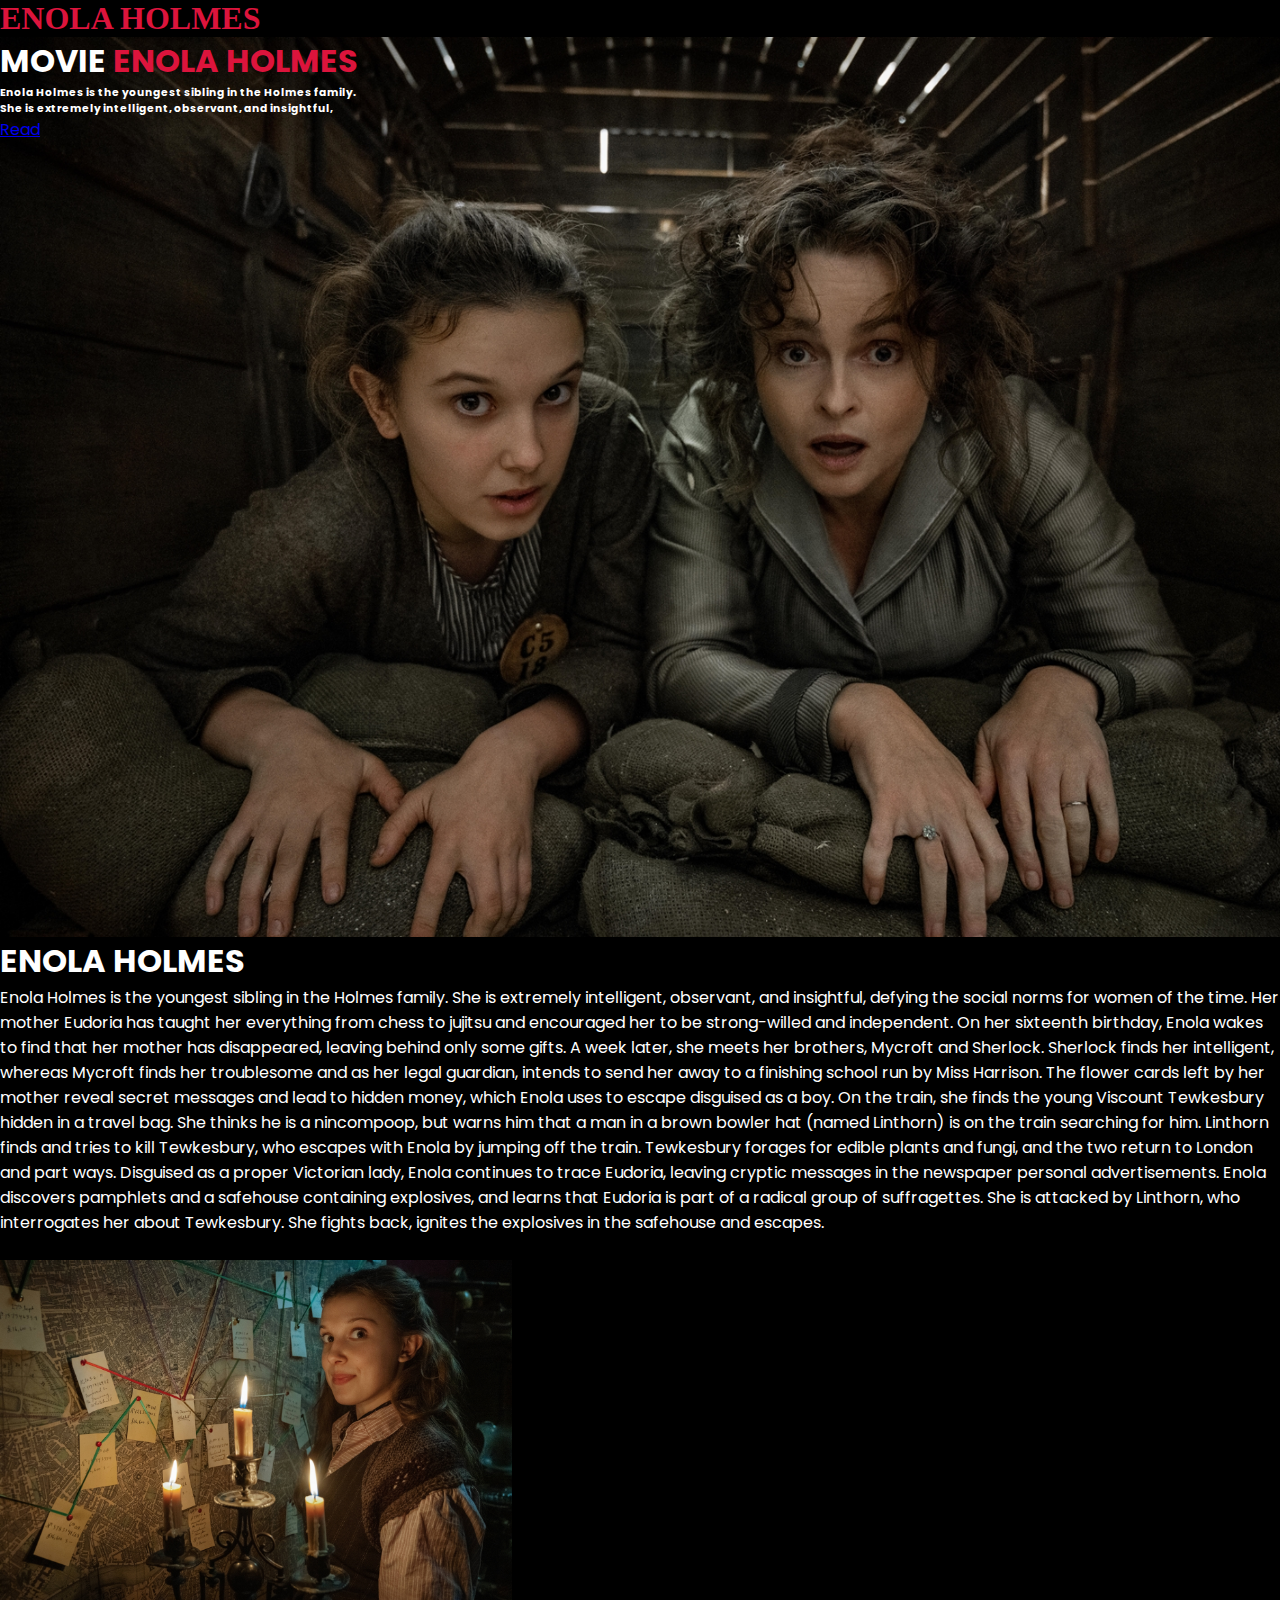
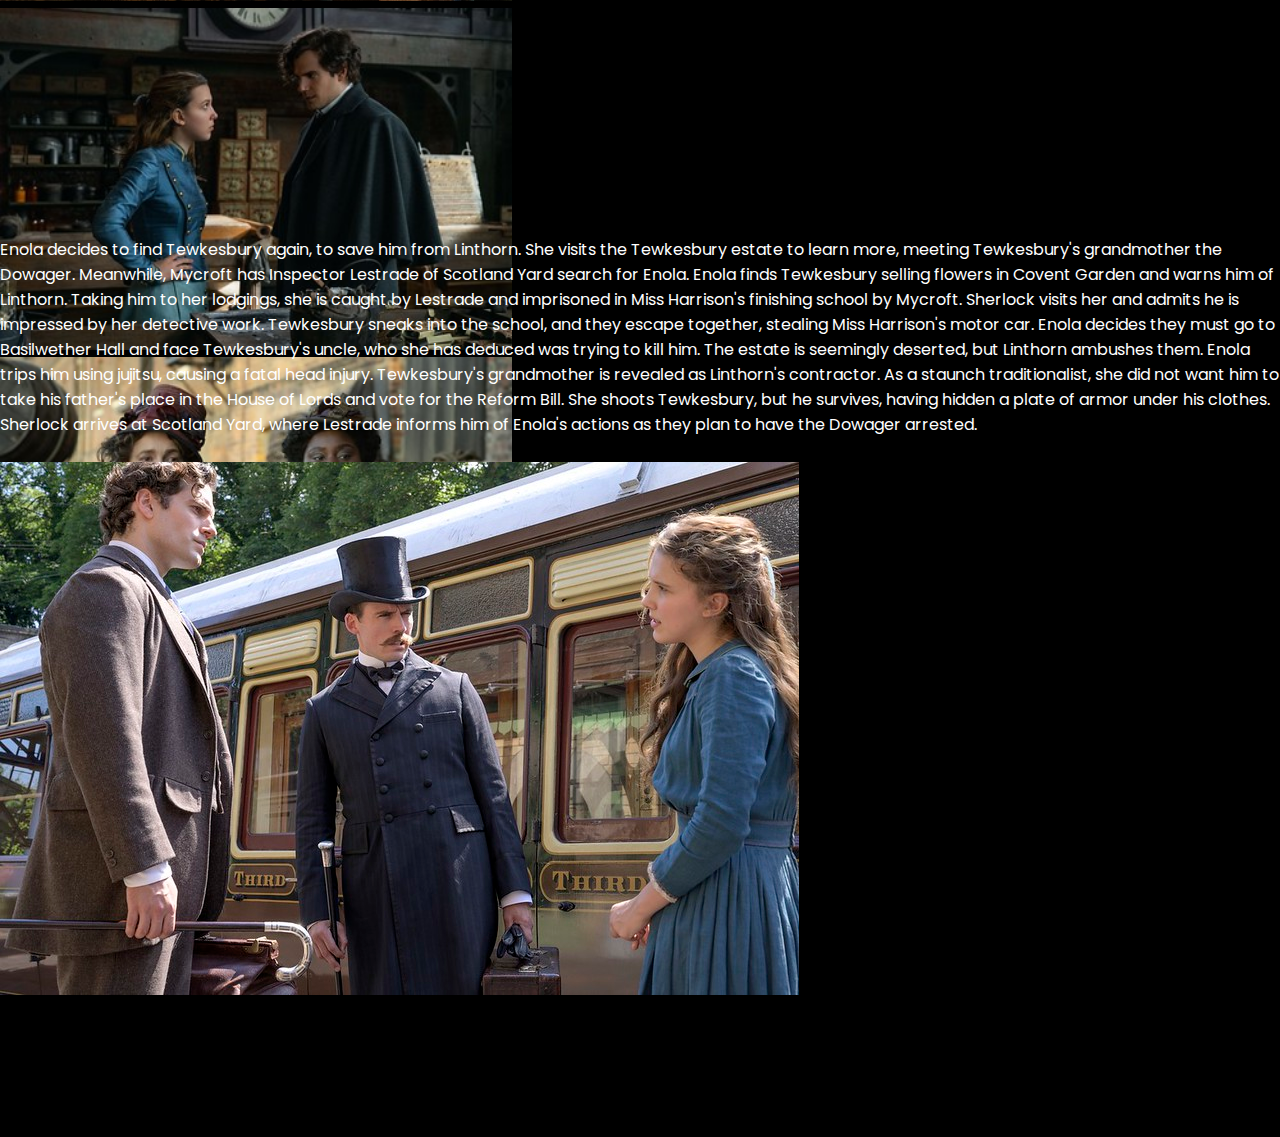
<file: e/index.html>
<!DOCTYPE html>
<html lang="en">
<head>
    <meta charset="UTF-8">
    <meta name="viewport" content="width=device-width, initial-scale=1.0">
    <title>group</title>
    <script src="https://cdn.jsdelivr.net/npm/bootstrap@5.0.2/dist/js/bootstrap.bundle.min.js" integrity="sha384-MrcW6ZMFYlzcLA8Nl+NtUVF0sA7MsXsP1UyJoMp4YLEuNSfAP+JcXn/tWtIaxVXM" crossorigin="anonymous"></script>
    <link href="https://cdn.jsdelivr.net/npm/bootstrap@5.0.2/dist/css/bootstrap.min.css" rel="stylesheet" integrity="sha384-EVSTQN3/azprG1Anm3QDgpJLIm9Nao0Yz1ztcQTwFspd3yD65VohhpuuCOmLASjC" crossorigin="anonymous">
    <link rel="stylesheet" href="https://cdnjs.cloudflare.com/ajax/libs/font-awesome/6.4.2/css/all.min.css" integrity="sha512-z3gLpd7yknf1YoNbCzqRKc4qyor8gaKU1qmn+CShxbuBusANI9QpRohGBreCFkKxLhei6S9CQXFEbbKuqLg0DA==" crossorigin="anonymous" referrerpolicy="no-referrer" />
    <style>
        @import url('https://fonts.googleapis.com/css2?family=Poppins:wght@400;500;600;700&family=Ubuntu:wght@400;500;700&display=swap');
*{
    margin: 0 !important;
    padding: 0 !important;
    box-sizing: border-box;
}

.navbar{
    background-color: rgb(0, 0, 0, 0.2);
    z-index: 2;
}

section{
    height: 100vh;
    font-family: 'Poppins', sans-serif;
    background-color: black;
    color: white;
}

.home-container{
    background-image: url(52480933829_f603595016_o.jpg);
    background-repeat: no-repeat;
    background-size: cover;
}
body{
    background-color: black;
}
    </style>
</head>
<body>
    <header>
      <nav class="navbar fixed-top navbar-light " style="background-color: black;">
        <div class="container-fluid p-1"  style="color: crimson;">
          <a class="navbar-brand ps-4" href="../Group8/b.html" style=" color: crimson;"><i class="fa-solid fa-less-than"></i></a>
          <h1 class="text-center pe-5 me-5">ENOLA HOLMES</h1>
        </div>
      </nav>
    </header>
    <!--home-->
    <section class="home-container container-fluid d-flex align-items-center" id="home" >
      <div class="container-fluid p-5 text-center pt-5 mt-5">
          <h1 class="text-light fw-bold pt-5 mt-5">MOVIE <span style="color:  crimson">ENOLA HOLMES</span></h1>
          <h6 class="fw-bold text-center pb-5 pt-3">Enola Holmes is the youngest sibling in the Holmes family. <br> She is extremely intelligent, observant, and insightful, </h6>
          <a class="btn btn-danger fs-3 pt-3 pb-3" href="#about" role="button" style="width:  15rem;">Read</a>
      </div>
   </section>
    <!--section-->
    <section class="text-start pe-5 ps-5 mt-4" id="about">
        <h1 class="fs-2 text-center pb-3">ENOLA HOLMES</h1>
        <p class="fs-5">Enola Holmes is the youngest sibling in the Holmes family. She is extremely intelligent, observant, and insightful, defying the social norms for women of the time. Her mother Eudoria has taught her everything from chess to jujitsu and encouraged her to be strong-willed and independent.

            On her sixteenth birthday, Enola wakes to find that her mother has disappeared, leaving behind only some gifts. A week later, she meets her brothers, Mycroft and Sherlock. Sherlock finds her intelligent, whereas Mycroft finds her troublesome and as her legal guardian, intends to send her away to a finishing school run by Miss Harrison.
            
            The flower cards left by her mother reveal secret messages and lead to hidden money, which Enola uses to escape disguised as a boy. On the train, she finds the young Viscount Tewkesbury hidden in a travel bag. She thinks he is a nincompoop, but warns him that a man in a brown bowler hat (named Linthorn) is on the train searching for him. Linthorn finds and tries to kill Tewkesbury, who escapes with Enola by jumping off the train. Tewkesbury forages for edible plants and fungi, and the two return to London and part ways.
            
            Disguised as a proper Victorian lady, Enola continues to trace Eudoria, leaving cryptic messages in the newspaper personal advertisements. Enola discovers pamphlets and a safehouse containing explosives, and learns that Eudoria is part of a radical group of suffragettes. She is attacked by Linthorn, who interrogates her about Tewkesbury. She fights back, ignites the explosives in the safehouse and escapes.</p><br>
            <div class="container-1 text-center justify-content-center mt-4">
              <div class="body d-flex">
                  <div class="col-4">
                      <img class="rounded"  src="52481122835_9cf468d15c_o.jpg" alt="" style="width:  32rem;">
                  </div>
                  <div class="col-4">
                     <img class="rounded"  src="52480157742_f6cabe00e1_w.jpg" alt="" style="width:  32rem;">
                  </div>
                  <div class="col-4">
                      <img class="rounded"  src="52480659311_050e3a596d_w.jpg" alt="" style="width:  32rem;">
                  </div>
              </div>
          </div>
    </section>    
    <section class="text-start pe-5 ps-5 mt-4" id="about">
         <p class="fs-5">Enola decides to find Tewkesbury again, to save him from Linthorn. She visits the Tewkesbury estate to learn more, meeting Tewkesbury's grandmother the Dowager. Meanwhile, Mycroft has Inspector Lestrade of Scotland Yard search for Enola.

    Enola finds Tewkesbury selling flowers in Covent Garden and warns him of Linthorn. Taking him to her lodgings, she is caught by Lestrade and imprisoned in Miss Harrison's finishing school by Mycroft. Sherlock visits her and admits he is impressed by her detective work. Tewkesbury sneaks into the school, and they escape together, stealing Miss Harrison's motor car. Enola decides they must go to Basilwether Hall and face Tewkesbury's uncle, who she has deduced was trying to kill him.
    
    The estate is seemingly deserted, but Linthorn ambushes them. Enola trips him using jujitsu, causing a fatal head injury. Tewkesbury's grandmother is revealed as Linthorn's contractor. As a staunch traditionalist, she did not want him to take his father's place in the House of Lords and vote for the Reform Bill. She shoots Tewkesbury, but he survives, having hidden a plate of armor under his clothes. Sherlock arrives at Scotland Yard, where Lestrade informs him of Enola's actions as they plan to have the Dowager arrested.</p><br>
      </sectionsec>
      <div class="container-fluid text-center">
        <div class="row"style="color: white;">
         <div class="col-sm-12">
           <div class="card">
             <img src="50345324857_79a67bd341_c.jpg"alt="">
           </div>
          </div>
        </div>
      </div>

</body>
</html>
</file>
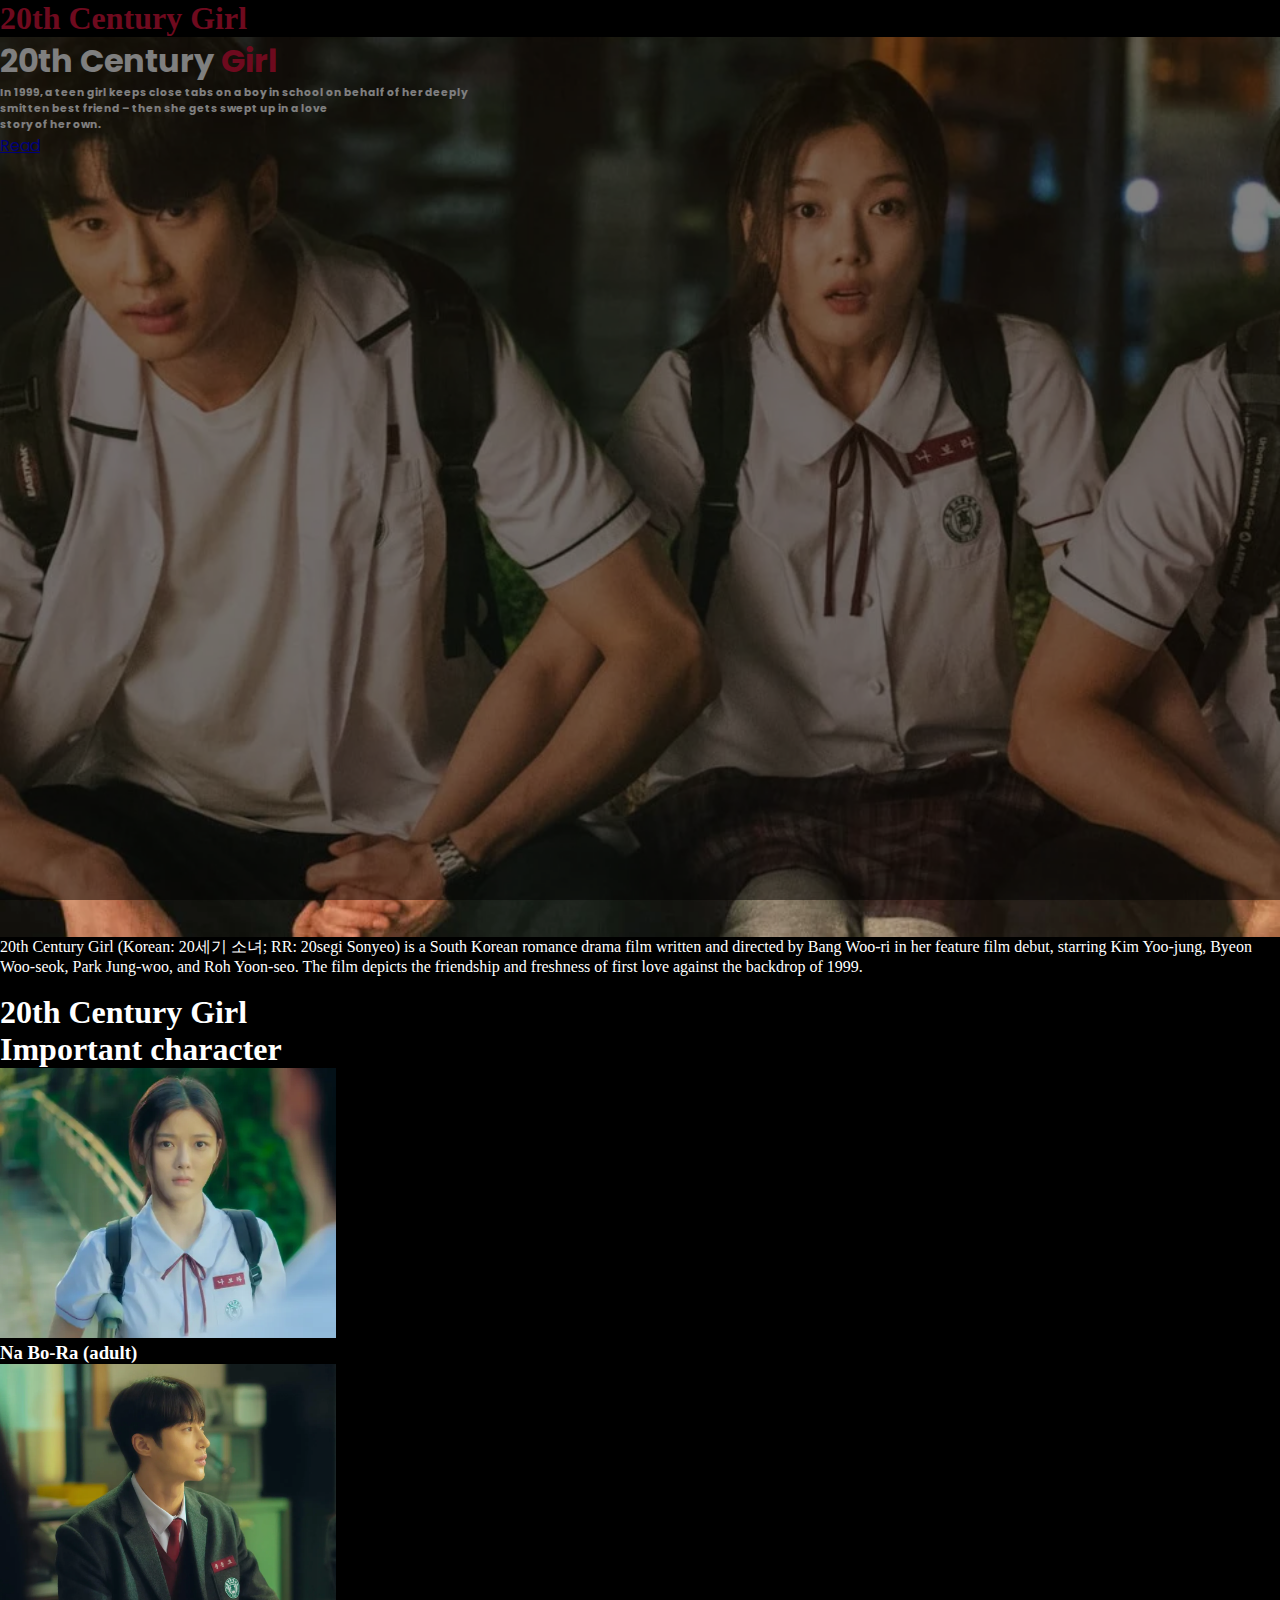
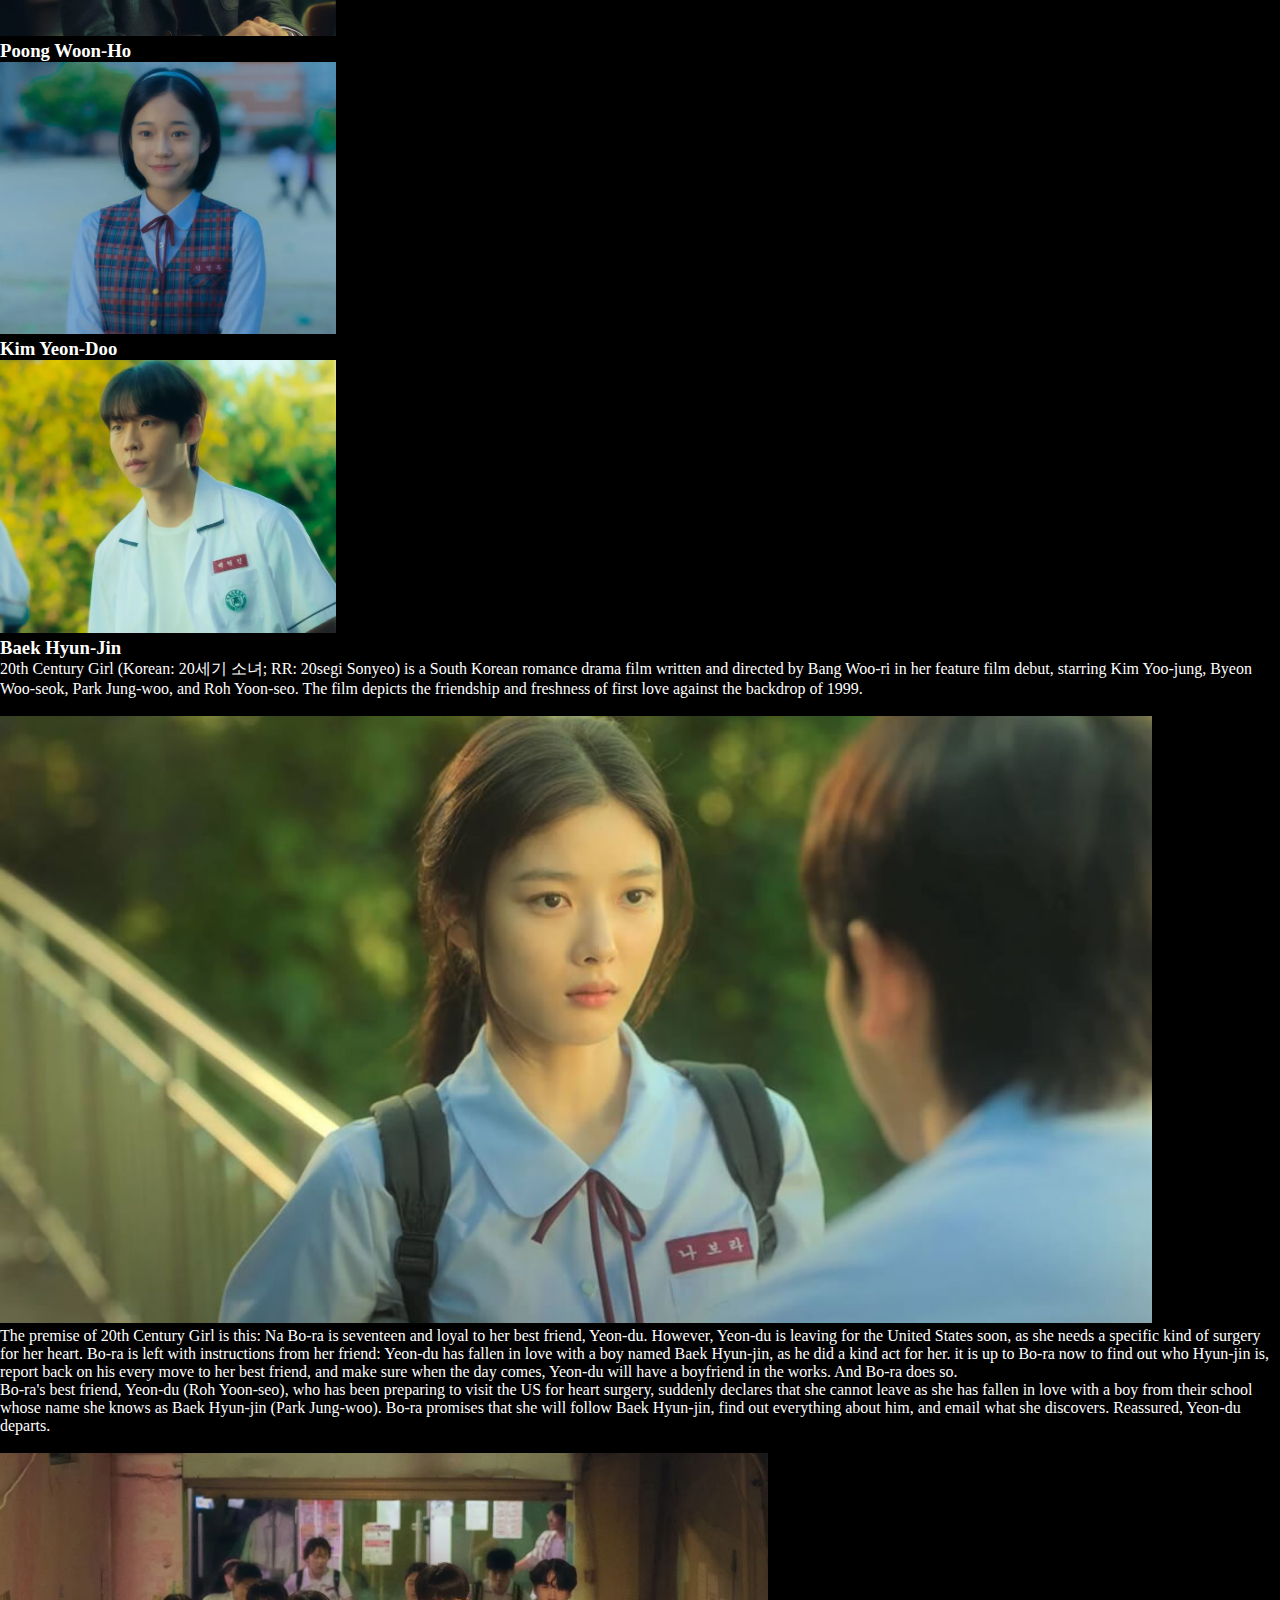
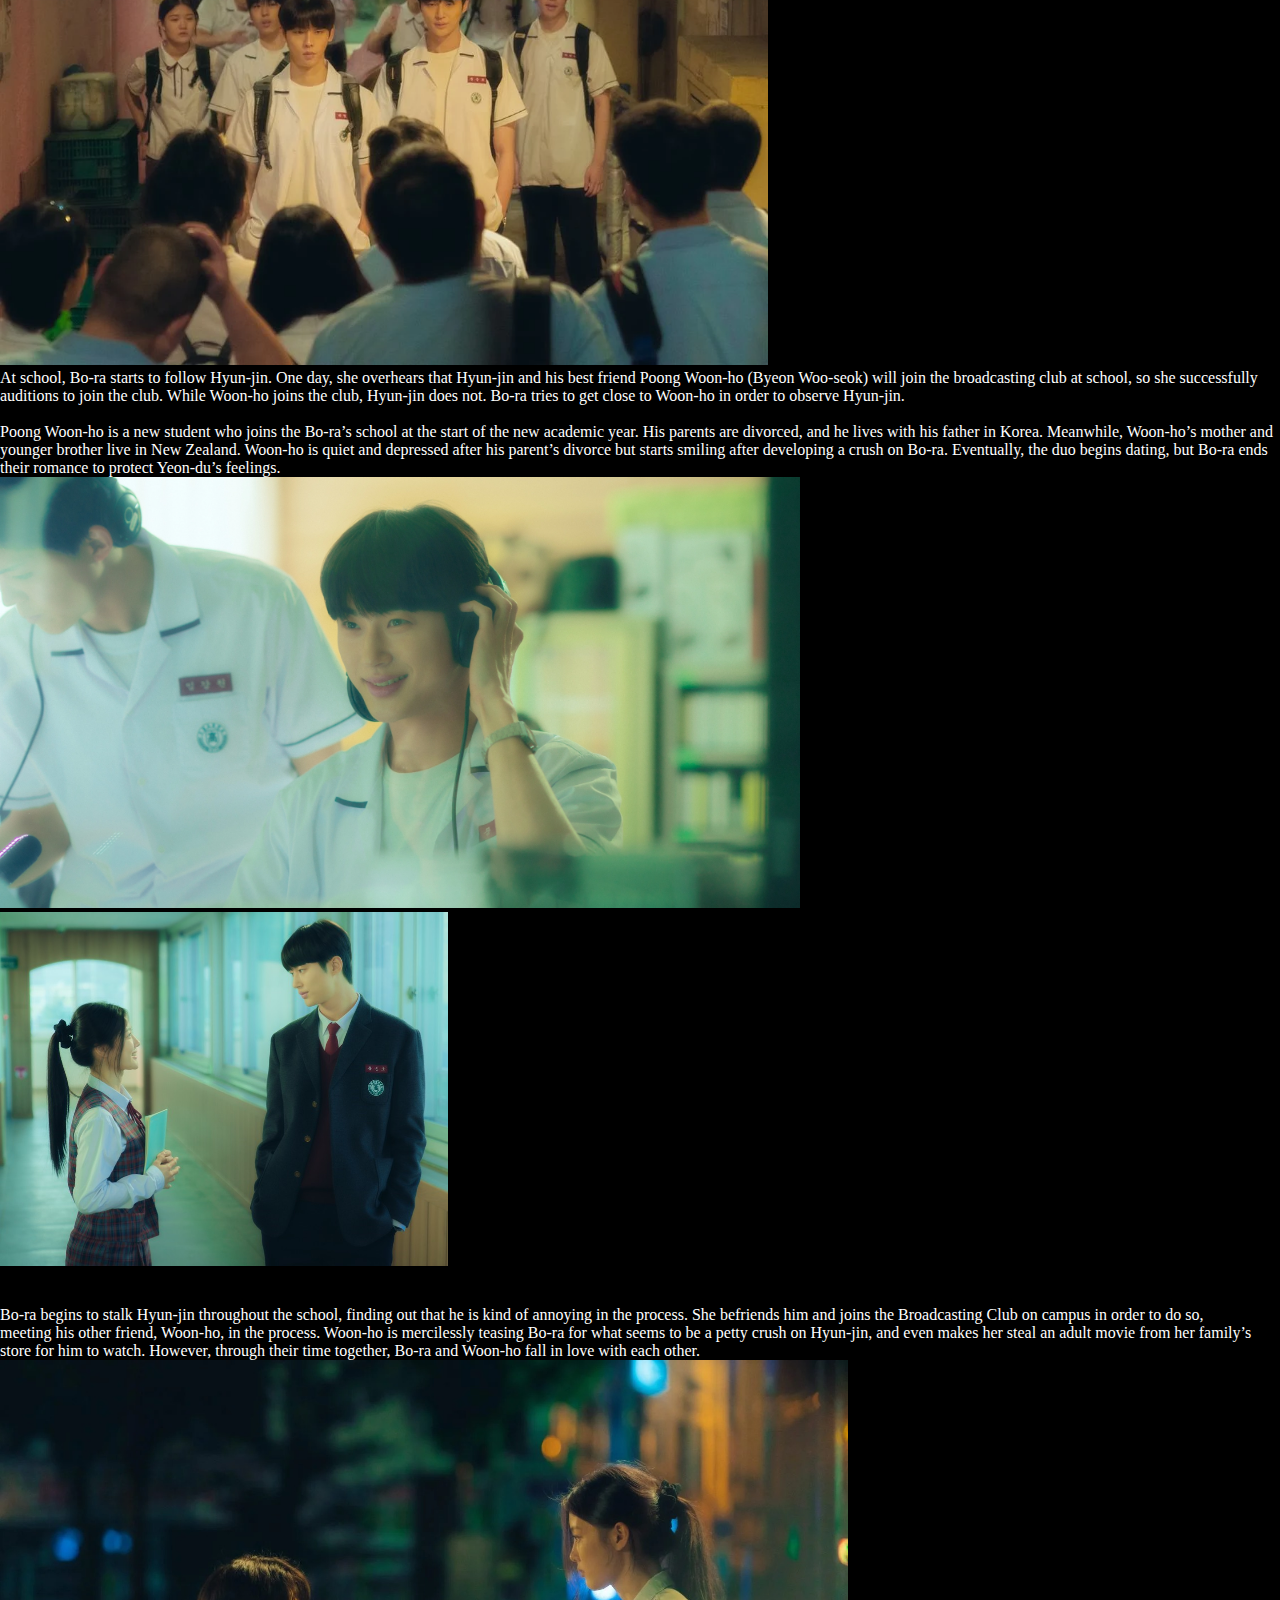
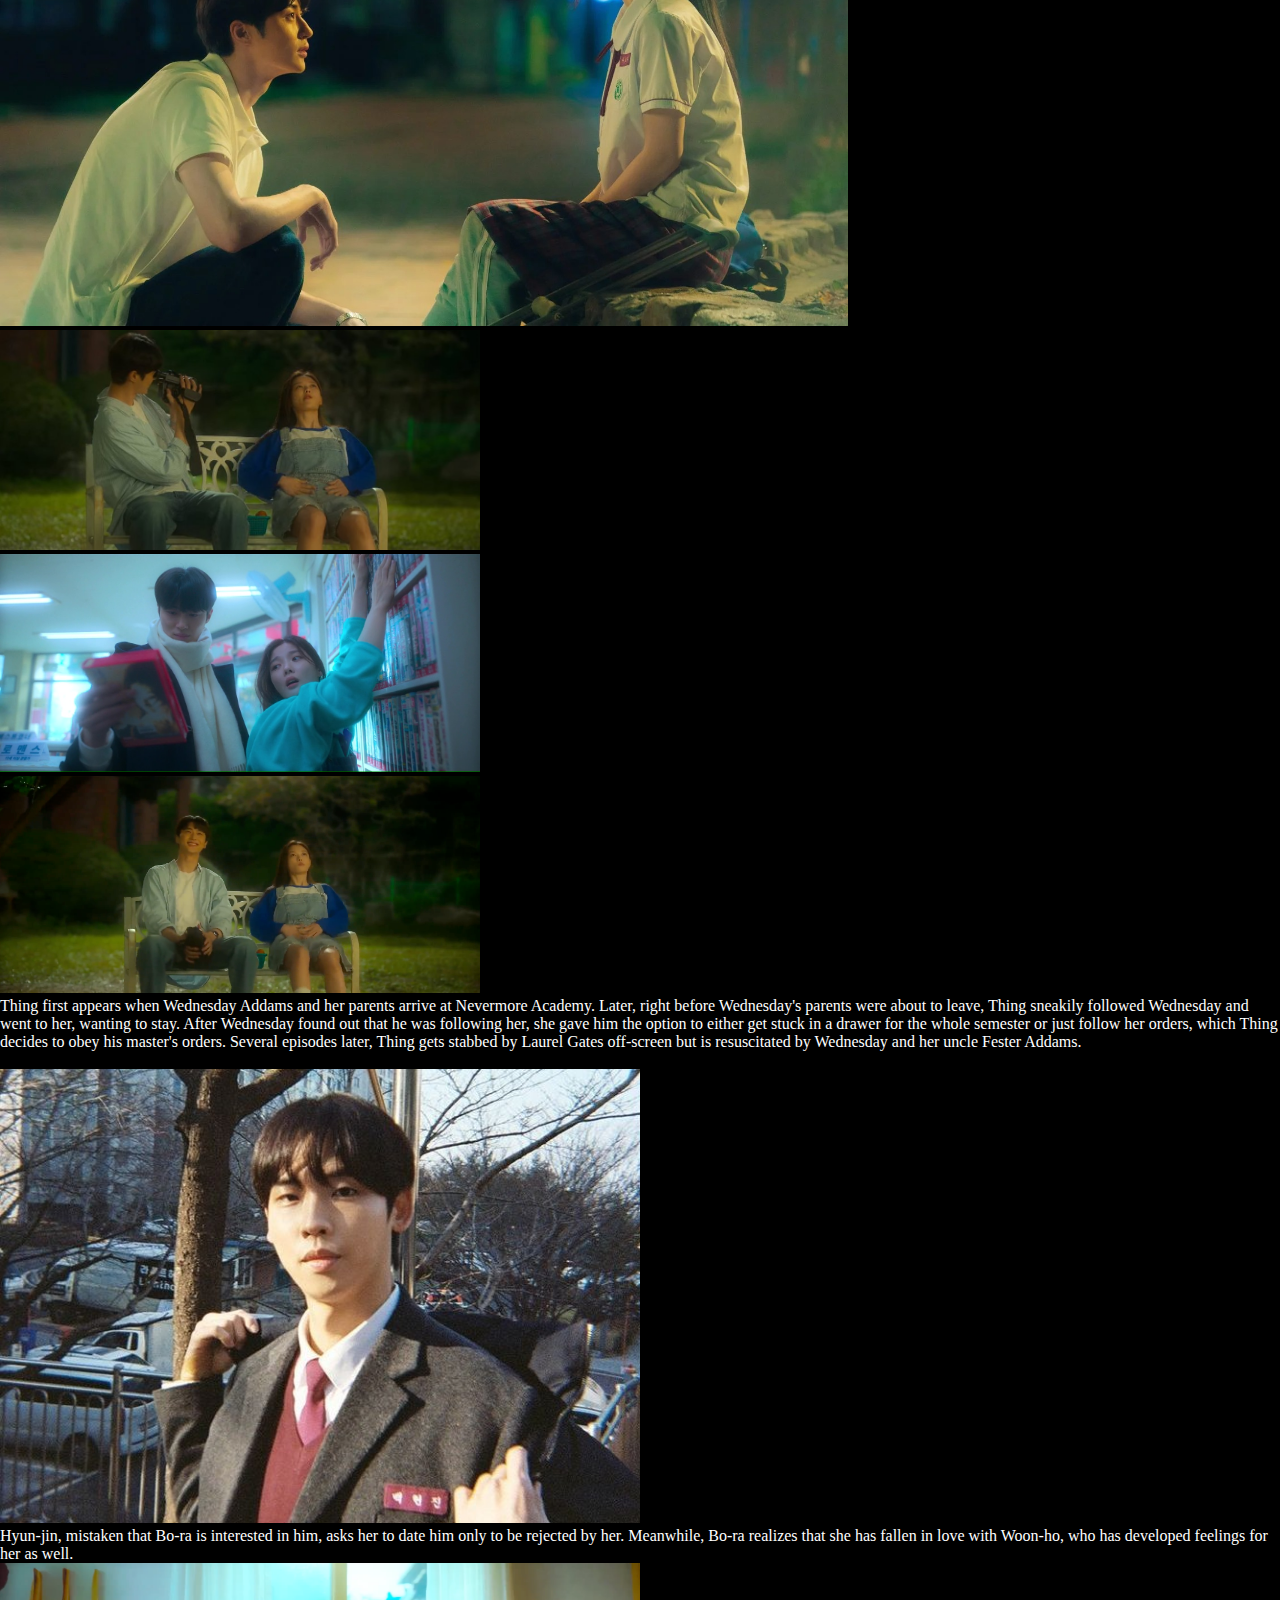
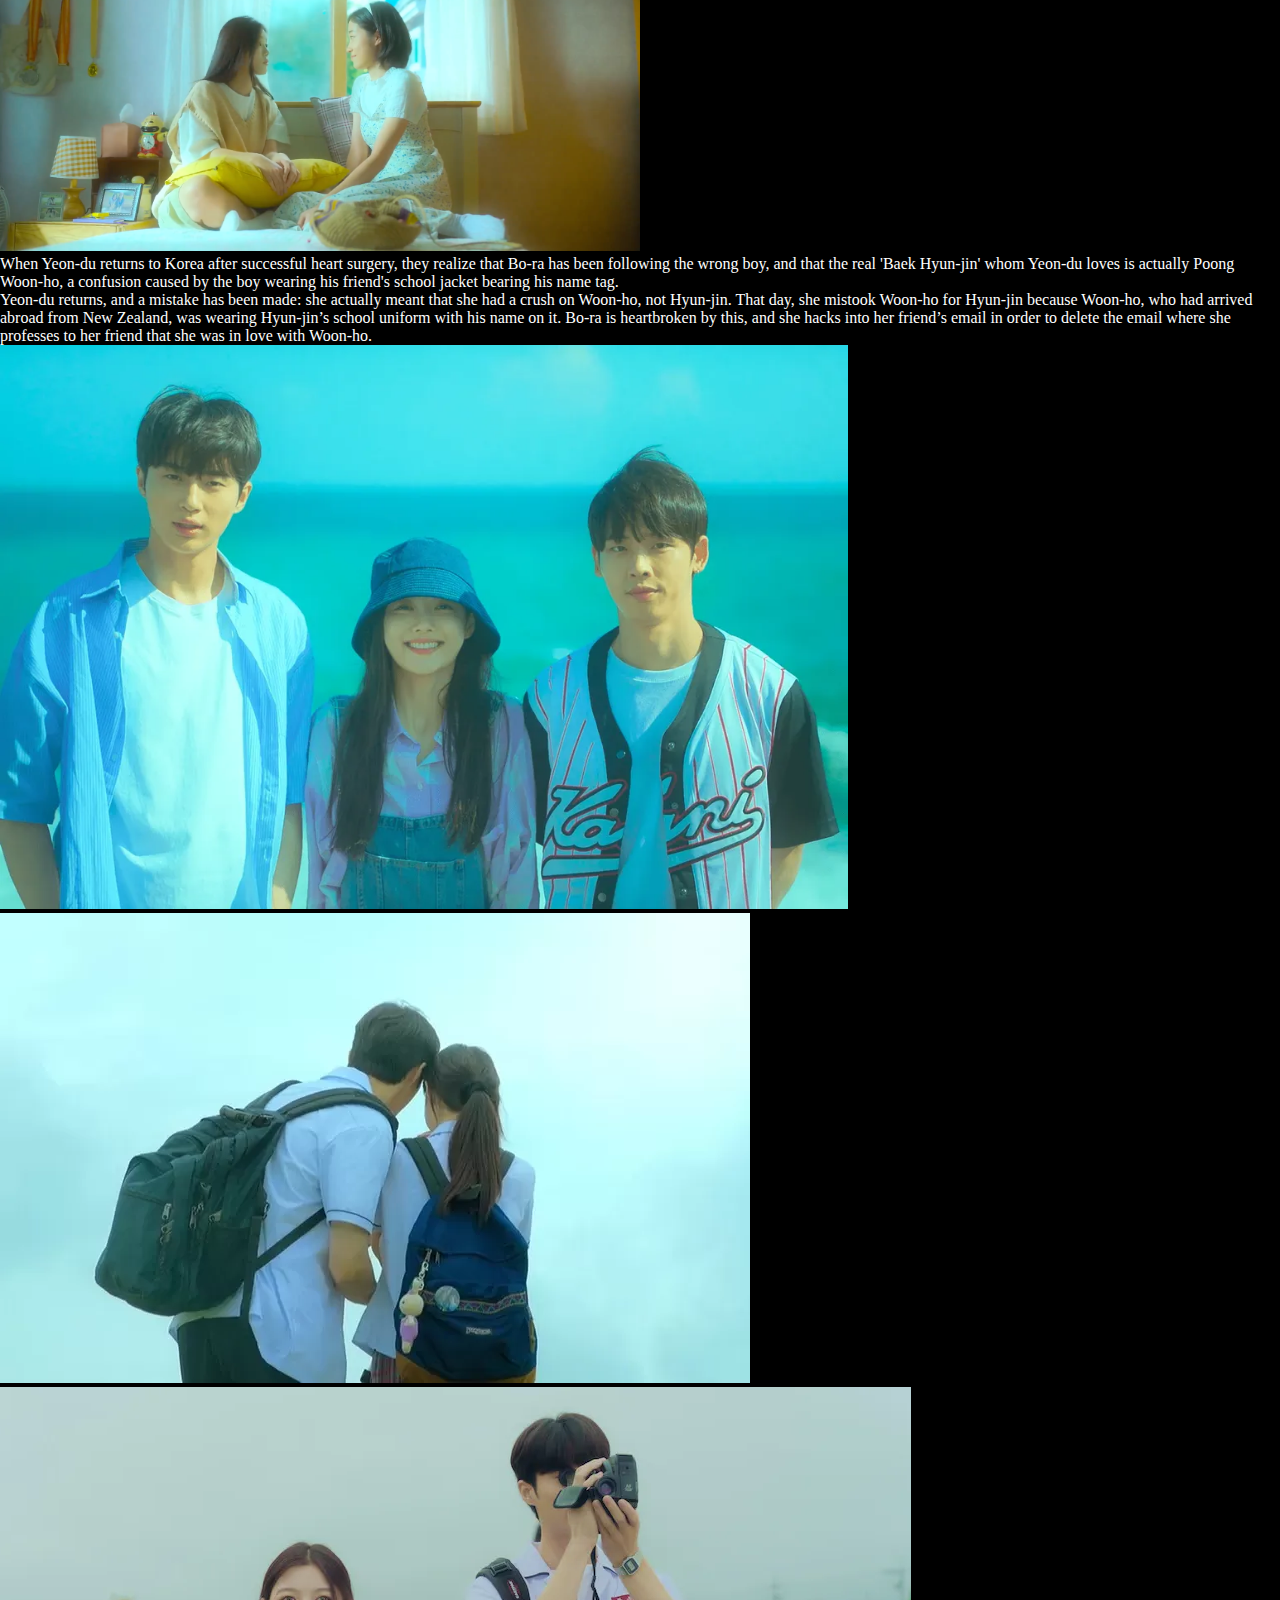
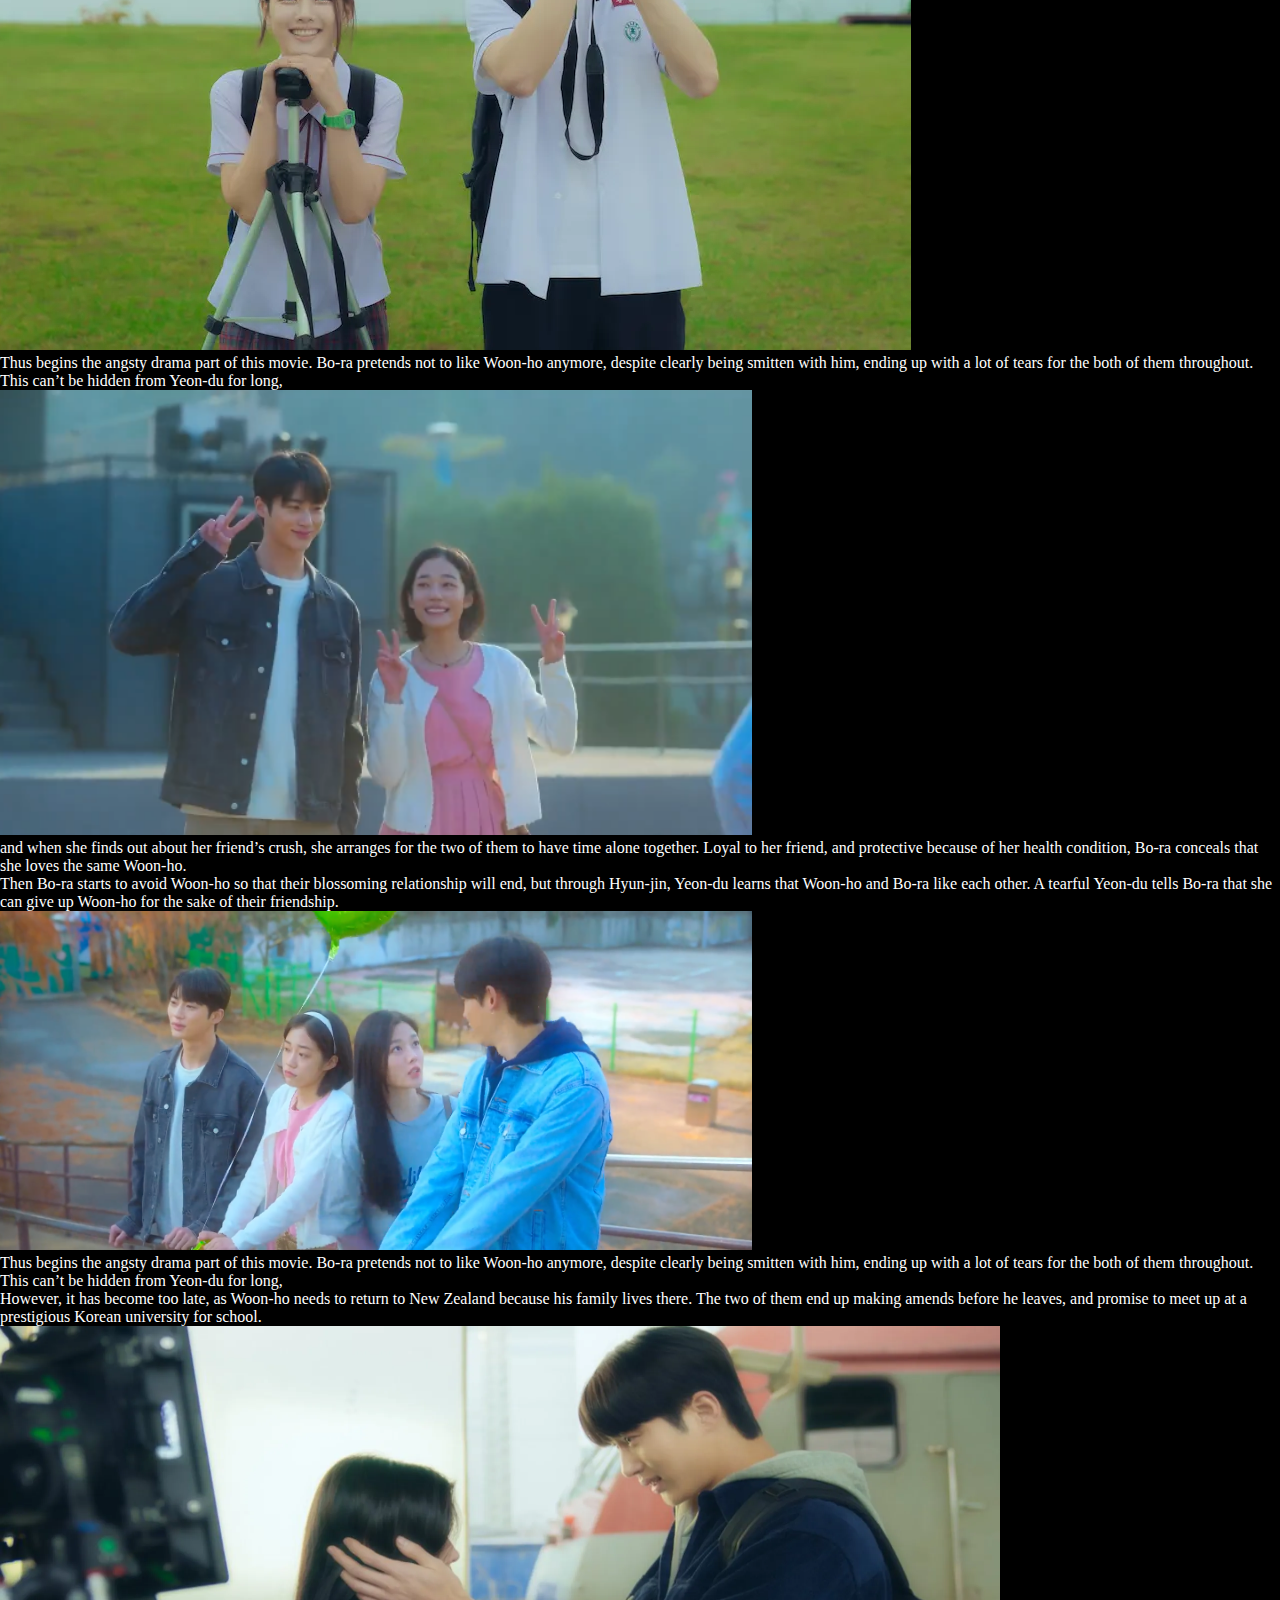
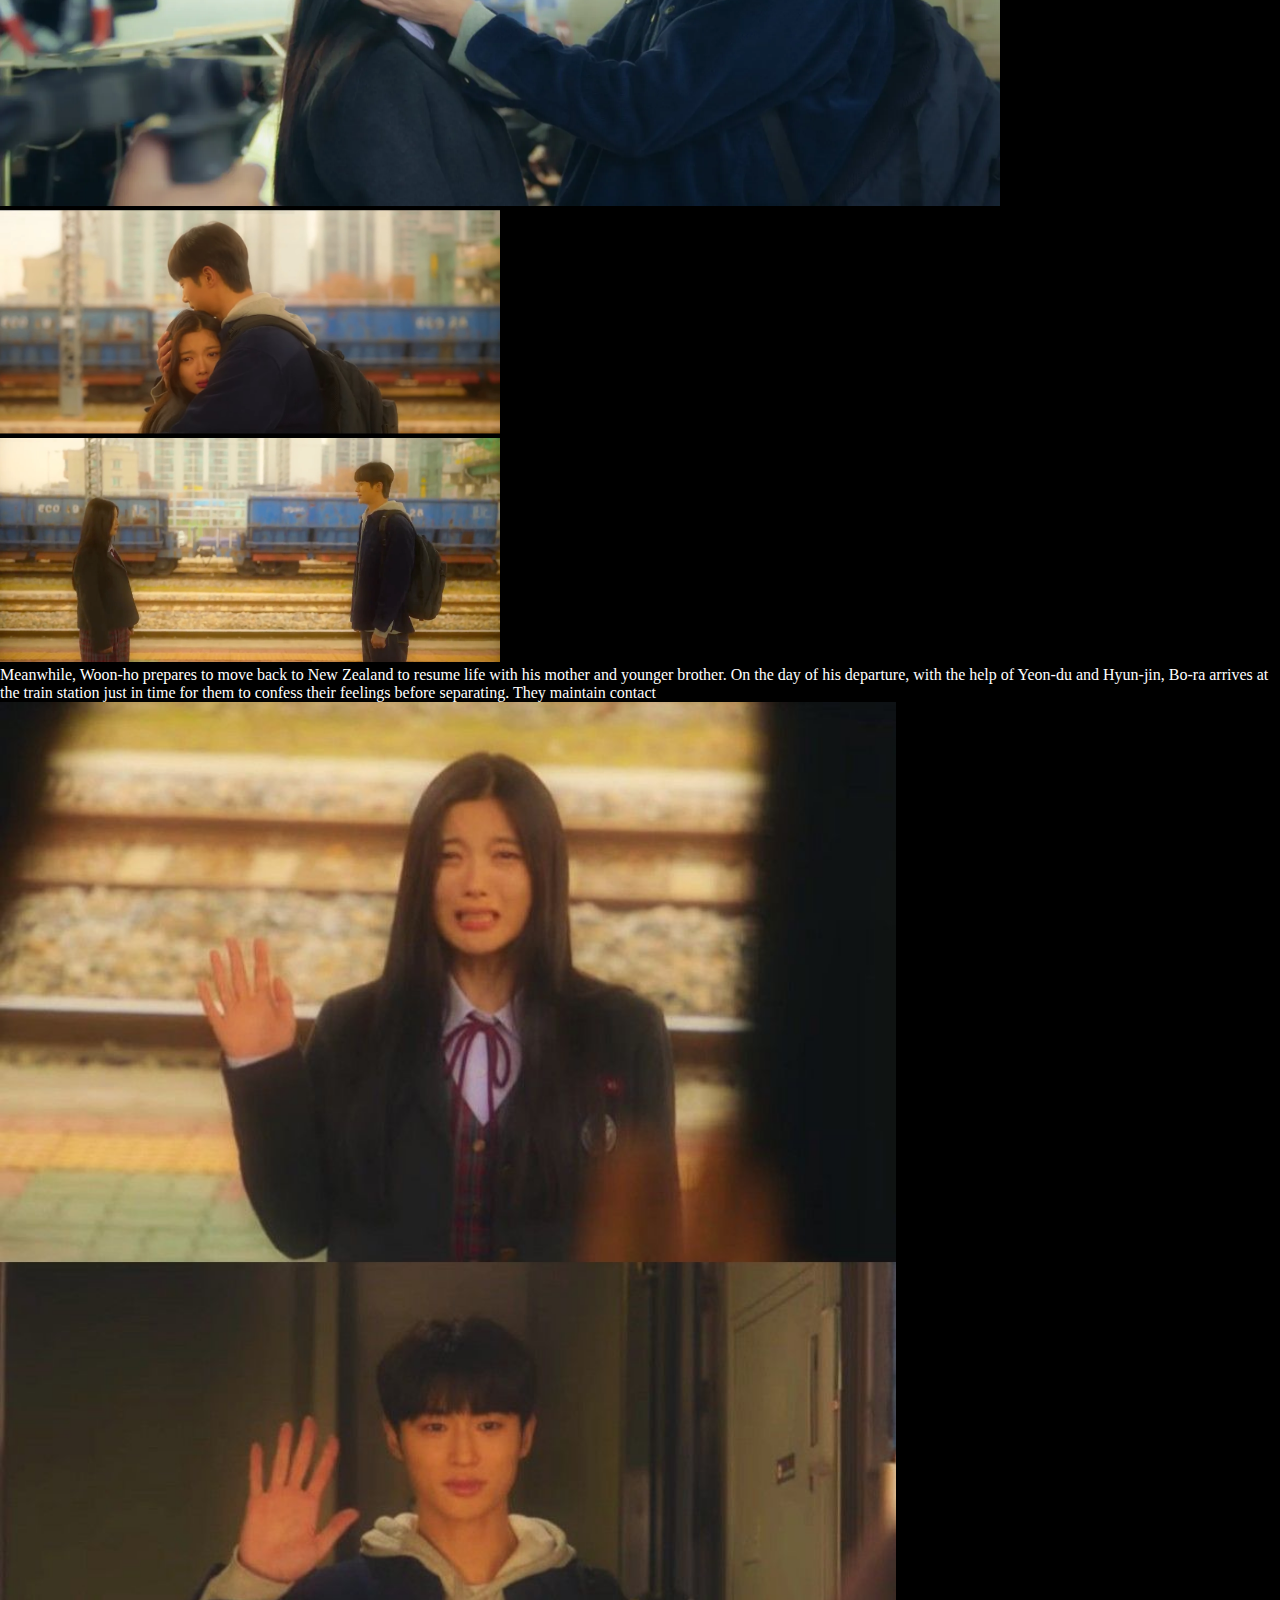
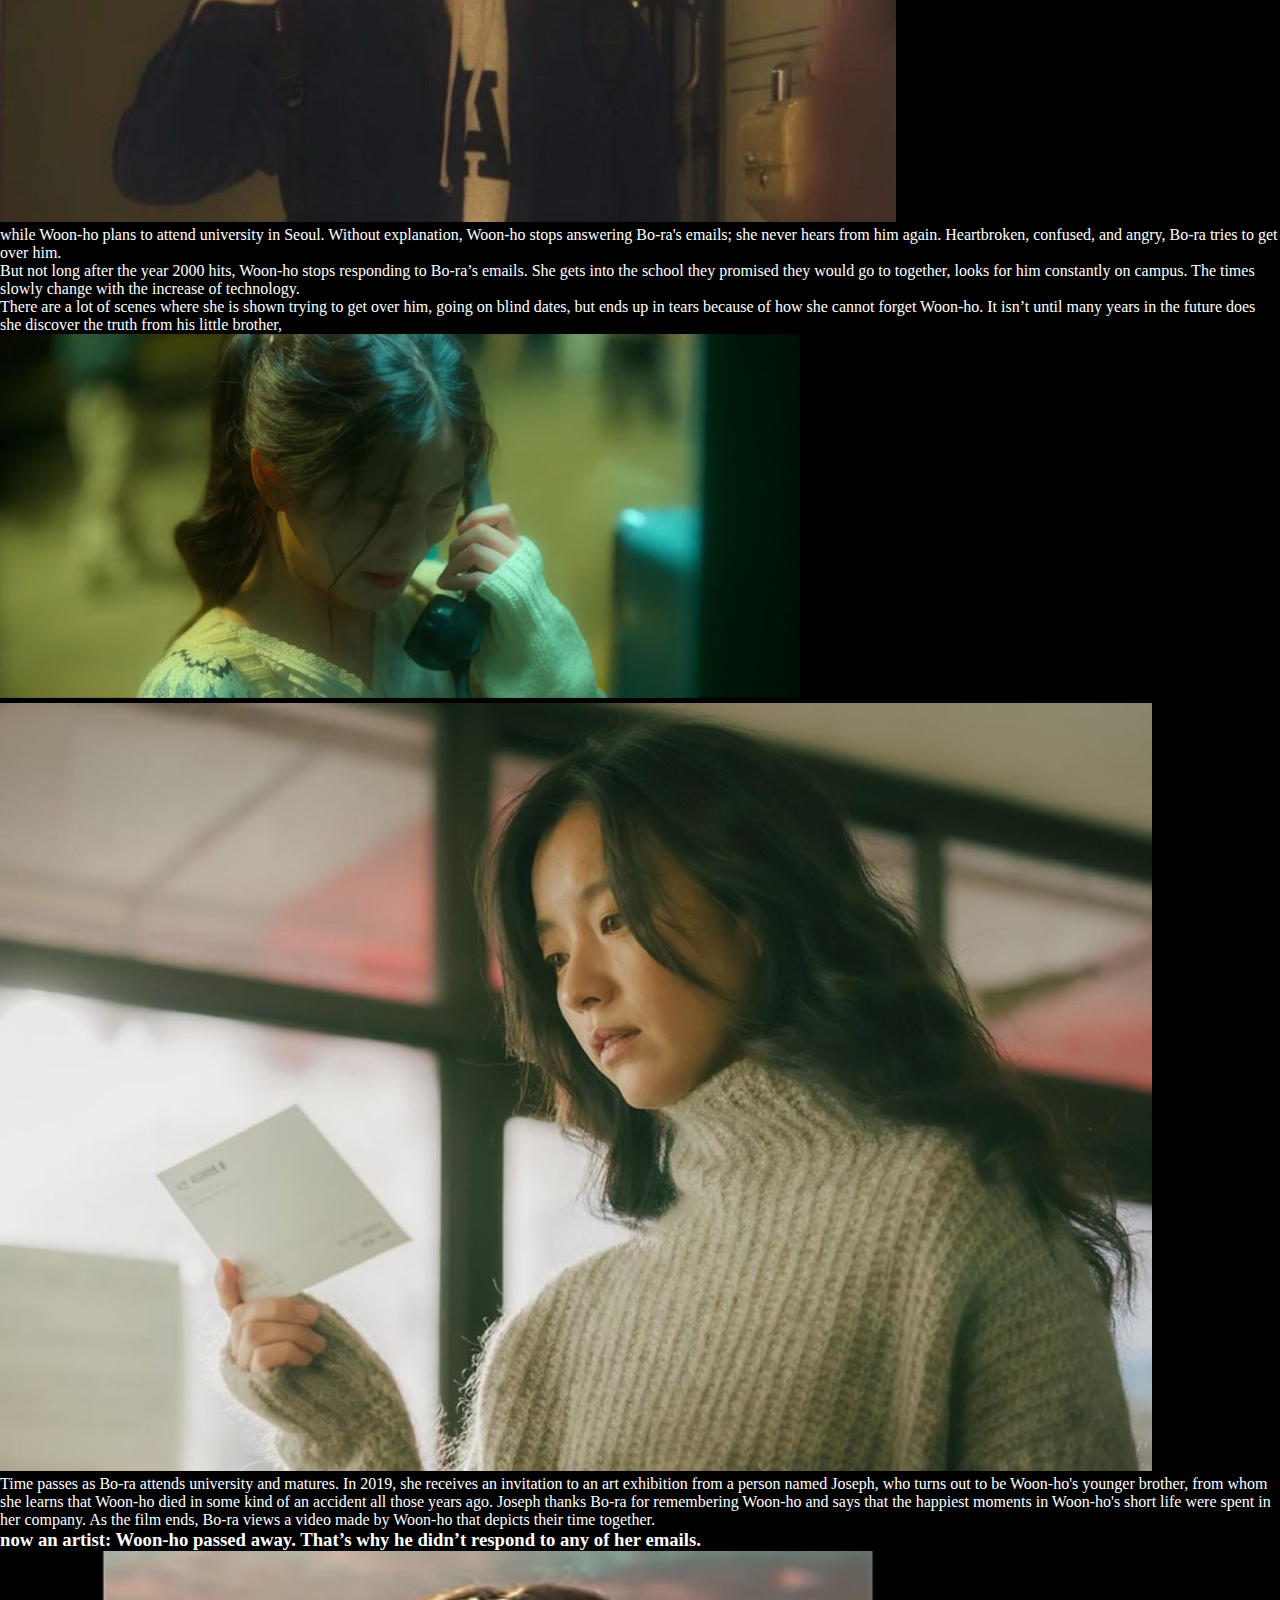
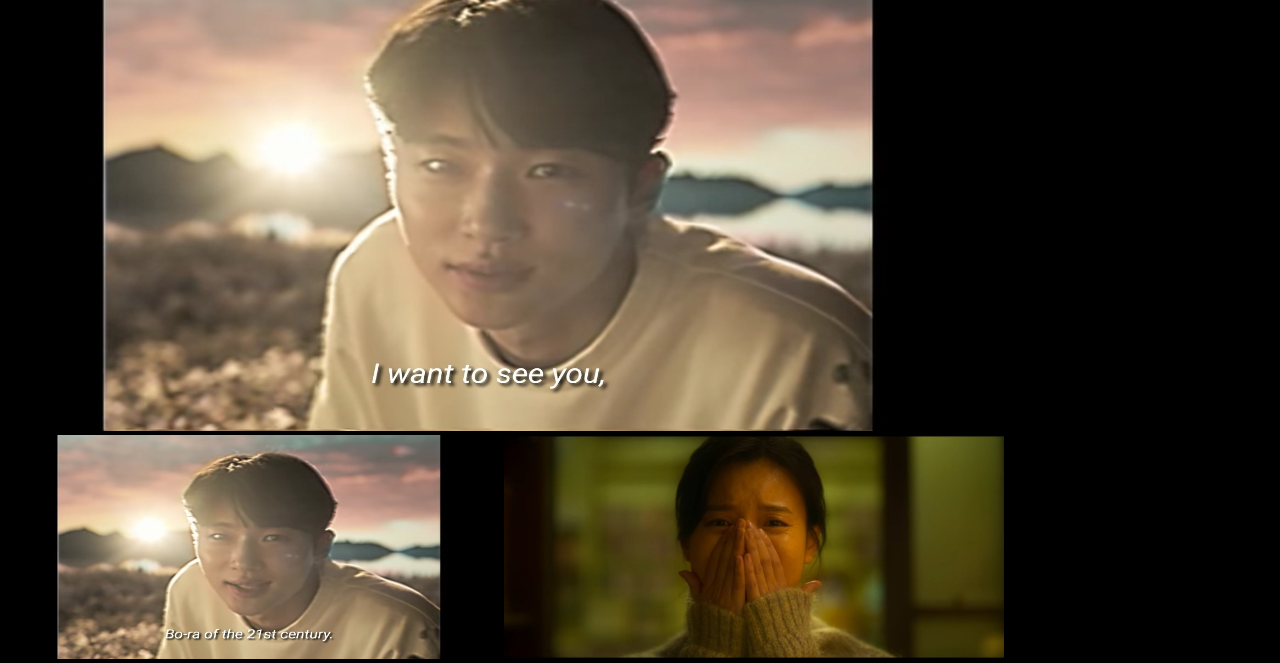
<file: t.html>
<!DOCTYPE html>
<html lang="en">
<head>
    <meta charset="UTF-8">
    <meta name="viewport" content="width=device-width, initial-scale=1.0">
    <title>group</title>
    <script src="https://cdn.jsdelivr.net/npm/bootstrap@5.0.2/dist/js/bootstrap.bundle.min.js" integrity="sha384-MrcW6ZMFYlzcLA8Nl+NtUVF0sA7MsXsP1UyJoMp4YLEuNSfAP+JcXn/tWtIaxVXM" crossorigin="anonymous"></script>
    <link href="https://cdn.jsdelivr.net/npm/bootstrap@5.0.2/dist/css/bootstrap.min.css" rel="stylesheet" integrity="sha384-EVSTQN3/azprG1Anm3QDgpJLIm9Nao0Yz1ztcQTwFspd3yD65VohhpuuCOmLASjC" crossorigin="anonymous">
    <link rel="stylesheet" href="https://cdnjs.cloudflare.com/ajax/libs/font-awesome/6.4.2/css/all.min.css" integrity="sha512-z3gLpd7yknf1YoNbCzqRKc4qyor8gaKU1qmn+CShxbuBusANI9QpRohGBreCFkKxLhei6S9CQXFEbbKuqLg0DA==" crossorigin="anonymous" referrerpolicy="no-referrer" />
    <style>
@import url('https://fonts.googleapis.com/css2?family=Poppins:wght@400;500;600;700&family=Ubuntu:wght@400;500;700&display=swap');
*{
    margin: 0 !important;
    padding: 0 !important;
    box-sizing: border-box;
}

.navbar{
    background-color: rgb(0, 0, 0, 0.5);
    z-index: 2;
}

section{
    height: 100vh;
    font-family: 'Poppins', sans-serif;
    background-color: black;
    color: white;
}

.home-container{
    background-image: url(../th20-century/20th-century-girl-2022.webp);
    background-repeat: no-repeat;
    background-size: cover;
}
body{
    background-color: black;
}
.home-container::after{
    content:'';
    position: absolute;
    top: 0;
    left: 0;
    width: 100%;
    height: 100%;
    background-color: rgb(0, 0, 0, 0.5);
}
.home-container *{
    z-index: 1;
}
    </style>
</head>
<body>
    <header>
        <nav class="navbar fixed-top navbar-light " style="background-color:   black">
            <div class="container-fluid p-1"  style="color:crimson">
              <a class="navbar-brand ps-4" href="../Group8/b.html" style="color: crimson"><i class="fa-solid fa-less-than"></i></a>
              <h1 class="text-center pe-5 me-5">20th Century Girl</h1>
            </div>  
       </nav>
    </header>
    <!--home-->
    <section class="home-container container-fluid d-flex align-items-center" id="home" >
        <div class="container-fluid p-5 text-center pt-5 mt-5">
            <h1 class="text-light fw-bold pt-5 mt-5">20th Century  <span style="color:  crimson">Girl</span></h1>
            <h6 class="fw-bold text-center pb-5 pt-3">In 1999, a teen girl keeps close tabs on a boy in school on behalf of her deeply <br> smitten best friend – then she gets swept up in a love <br> story of her own.</h6>
            <a class="btn btn-danger fs-3 pt-3 pb-3" href="#about" role="button" style="width:  15rem;">Read</a>
        </div>
    </section>
    <!--travel-->
    <div class="text-start pe-5 ps-5 mt-3" id="about" style="color: white;">
        <p class="fs-3">20th Century Girl (Korean: 20세기 소녀; RR: 20segi Sonyeo) is a South Korean romance drama film written and directed by Bang Woo-ri in her feature film debut, starring Kim Yoo-jung, Byeon Woo-seok, Park Jung-woo, and Roh Yoon-seo. The film depicts the friendship and freshness of first love against the backdrop of 1999.</p><br>
        <h1 class="fs-2 text-center pb-3">20th Century Girl</h1>
        <h1 class="ps-2 pt-5 pb-3 mt-3">Important character</h1>
        <div class="container-1 text-center justify-content-center mt-4">
            <div class="body d-flex ">
                <div class="col-3">
                    <img class="rounded"  src="20th-century-girl-1_1.webp" alt="" style="width:  21rem;">
                    <h3 class="pt-3">Na Bo-Ra (adult)</h3>
                    </p>
                </div>
                <div class="col-3">
                   <img class="rounded"  src="Poong-Woon-ho-played-by-Byeon-Woo-seok-in-20th-Century-Girl.webp" alt="" style="width:  21rem;">
                   <h3 class="pt-3">Poong Woon-Ho</h3>
                   </p>
                </div>
                <div class="col-3">
                    <img class="rounded"  src="20th-century-girl-2.webp" alt="" style="width:  21rem;">
                    <h3 class="pt-3">Kim Yeon-Doo</h3>
                    </p>
                </div>
                <div class="col-3">
                    <img class="rounded"  src="20th-century-girl-4.webp" alt="" style="width:  21rem;">
                    <h3 class="pt-3">Baek Hyun-Jin</h3>
                    </p>
                </div>
            </div>
        </div>
        <p class="fs-3 pt-5">20th Century Girl (Korean: 20세기 소녀; RR: 20segi Sonyeo) is a South Korean romance drama film written and directed by Bang Woo-ri in her feature film debut, starring Kim Yoo-jung, Byeon Woo-seok, Park Jung-woo, and Roh Yoon-seo. The film depicts the friendship and freshness of first love against the backdrop of 1999.</p><br>
        <div class="container-1 text-center justify-content-center mt-5">
            <div class="body d-flex">
                <div class="col-md-6">
                    <img class=" p-1 " width="90%" height="100%" src="20th-century-girl.jpg" alt="">
                </div>
                <div class="col-md-6">
                    <div class="container-fluid fs-5 m-2 pt-3">
                        <p class="card-text container-fluid text-start fs-3">The premise of 20th Century Girl is this: Na Bo-ra is seventeen and loyal to her best friend, Yeon-du. However, Yeon-du is leaving for the  United States soon, as she needs a specific kind of surgery for her heart. Bo-ra is left with instructions from her friend: Yeon-du has fallen in love with a boy named Baek Hyun-jin, as he did a kind act for her. it is up to Bo-ra now to find out who Hyun-jin is, report back on his every move to her best friend, and make sure when the day comes, Yeon-du will have a boyfriend in the works. And Bo-ra does so. </p>
                      </div>
                </div>
            </div>
        </div>
        <p class="fs-3">Bo-ra's best friend, Yeon-du (Roh Yoon-seo), who has been preparing to visit the US for heart surgery, suddenly declares that she cannot leave as she has fallen in love with a boy from their school whose name she knows as Baek Hyun-jin (Park Jung-woo). Bo-ra promises that she will follow Baek Hyun-jin, find out everything about him, and email what she discovers. Reassured, Yeon-du departs.</p><br>
        <div class=" align-items-center text-center ">
            <img class="text-center justify-content-center"  src="3839953.webp" alt="" style="width:  48rem;">
        </div>
        <p class="fs-3">At school, Bo-ra starts to follow Hyun-jin. One day, she overhears that Hyun-jin and his best friend Poong Woon-ho (Byeon Woo-seok) will join the broadcasting club at school, so she successfully auditions to join the club. While Woon-ho joins the club, Hyun-jin does not. Bo-ra tries to get close to Woon-ho in order to observe Hyun-jin. </p><br>
        <div class="container-1 text-center justify-content-center">
            <div class="body d-flex">
                <div class="col-md-5">
                    <div class="container-fluid fs-3">
                        <p class="card-text container-fluid text-start"> Poong Woon-ho is a new student who joins the Bo-ra’s school at the start of the new academic year. His parents are divorced, and he lives with his father in Korea. Meanwhile, Woon-ho’s mother and younger brother live in New Zealand. Woon-ho is quiet and depressed after his parent’s divorce but starts smiling after developing a crush on Bo-ra. Eventually, the duo begins dating, but Bo-ra ends their romance to protect Yeon-du’s feelings.</p>
                    </div>
                </div>
                <div class="col-md-7">
                    <img class=""  src="../th20-century/Actor-Byeon-Woo-seok-as-Poon-Woon-ho-in-20th-Century-Girl.webp" alt="" style="width:  50rem;">
                </div>
            </div>
        </div>   
        <div class="container-1  m-4">
                <div class="body d-flex">
                    <div class="col-md-4">
                        <img class="text-start"  src="20th-Century-Girl-4.jpg" alt="" style="width: 28rem;">
                    </div>
                    <div class="col-md-8">
                        <div class="container-fluid fs-3 pt-4"><br><br>
                            <p class=" text-start">Bo-ra begins to stalk Hyun-jin throughout the school, finding out that he is kind of annoying in the process. She befriends him and joins the Broadcasting Club on campus in order to do so,</p>
                        </div>
                    </div>
                </div>
            </div>
         <p class="fs-3"> meeting his other friend, Woon-ho, in the process. Woon-ho is mercilessly teasing Bo-ra for what seems to be a petty crush on Hyun-jin, and even makes her steal an adult movie from her family’s store for him to watch. However, through their time together, Bo-ra and Woon-ho fall in love with each other. </p>
         <div class=" container-fluid ">
            <div class=" align-items-center text-center">
              <img src="largephoto1563850.jpg" style="width:  53rem;">
            </div>
        </div>
         <div class="container-1 text-center justify-content-center mt-4">
            <div class="body d-flex">
                <div class="col-4">
                    <img class="rounded"  src="FfmkFXUacAY13dG.jpg" alt="" style="width:  30rem;">
                </div>
                <div class="col-4">
                    <img class="rounded"  src="20CG_8.jpg" alt="" style="width:  30rem;">
                </div>
                <div class="col-4">
                    <img class="rounded"  src="13.png" alt="" style="width:  30rem;">
                </div>
            </div>
        </div>
        <p class="fs-3">Thing first appears when Wednesday Addams and her parents arrive at Nevermore Academy. Later, right before Wednesday's parents were about to leave, Thing sneakily followed Wednesday and went to her, wanting to stay. After Wednesday found out that he was following her, she gave him the option to either get stuck in a drawer for the whole semester or just follow her orders, which Thing decides to obey his master's orders. Several episodes later, Thing gets stabbed by Laurel Gates off-screen but is resuscitated by Wednesday and her uncle Fester Addams.</p><br>
            <div class="container-1  mt-5 mb-5">
                <div class="body d-flex">
                    <div class="col-md-6">
                        <img class=" " src="Park-Jung-Woo-20th-Century-Girl-School-Uniform.jpg" alt="" style="width:  40rem;">
                    </div>
                    <div class="col-md-6">
                        <div class="container-fluid fs-5 pt-5 mt-5">
                            <p class="card-text container-fluid text-start fs-3 mt-5">
                                Hyun-jin, mistaken that Bo-ra is interested in him, asks her to date him only to be rejected by her. Meanwhile, Bo-ra realizes that she has fallen in love with Woon-ho, who has developed feelings for her as well. </p>
                          </div>
                    </div>
                </div>
            </div>
            <div class="container-1  mt-3 mb-5">
                <div class="body d-flex">
                    <div class="col-md-6">
                        <img class=" p-1 " src="14.png" alt="" style="width:  40rem;">
                    </div>
                    <div class="col-md-6">
                        <div class="container-fluid fs-5  pt-5">
                            <p class="container-fluid text-start fs-3">When Yeon-du returns to Korea after successful heart surgery, they realize that Bo-ra has been following the wrong boy, and that the real 'Baek Hyun-jin' whom Yeon-du loves is actually Poong Woon-ho, a confusion caused by the boy wearing his friend's school jacket bearing his name tag. </p>
                    </div>
                </div>
            </div>
            <p class="card-text container-fluid text-start fs-3 mt-5 pt-3">Yeon-du returns, and a mistake has been made: she actually meant that she had a crush on Woon-ho, not Hyun-jin. That day, she mistook Woon-ho for Hyun-jin because Woon-ho, who had arrived abroad from New Zealand, was wearing Hyun-jin’s school uniform with his name on it. Bo-ra is heartbroken by this, and she hacks into her friend’s email in order to delete the email where she professes to her friend that she was in love with Woon-ho. </p>
            <div class=" container-fluid ">
                <div class=" align-items-center text-center">
                  <img src="48555-34573.webp" style="width:  53rem;">
                </div>
            </div>
            <div class="container-1 text-center justify-content-center mt-4 pt-2">
                <div class="body d-flex text-center">
                    <div class="col-6">
                        <img class="rounded"  src="1950380517.webp" alt="" >
                    </div>
                    <div class="col-6">
                        <img class="rounded"  src="20th-Century-Girl.webp" alt="" height="84%">
                    </div>
                </div>
            </div>
            <div class="container-fluid fs-3">
                <p class="container-fluid text-start">Thus begins the angsty drama part of this movie. Bo-ra pretends not to like Woon-ho anymore, despite clearly being smitten with him, ending up with a lot of tears for the both of them throughout. This can’t be hidden from Yeon-du for long,</p>
            </div>
            <div class="container-1 text-center justify-content-center">
                <div class="body d-flex">
                    <div class="col-md-6">
                        <img class=" p-1 " src="bts30.png" alt="" style="width:  47rem;">
                    </div>
                    <div class="col-md-6">
                        <div class="container-fluid fs-5 mt-5 pt-2">
                            <p class="card-text container-fluid text-start fs-3 mt-5 pt-5">and when she finds out about her friend’s crush, she arranges for the two of them to have time alone together. Loyal to her friend, and protective because of her health condition, Bo-ra conceals that she loves the same Woon-ho.  </p>
                          </div>
                    </div>
                </div>
            </div>
            <div class="container-fluid fs-3 mb-5">
                <p class="container-fluid text-start">
                   Then Bo-ra starts to avoid Woon-ho so that their blossoming relationship will end, but through Hyun-jin, Yeon-du learns that Woon-ho and Bo-ra like each other. A tearful Yeon-du tells Bo-ra that she can give up Woon-ho for the sake of their friendship. </p>
            </div>
          
            <div class="container-1  mt-4">
                <div class="body d-flex">
                    <div class="col-6">
                        <img class=""  src="20.png" alt="" style="width:  47rem;">
                    </div>
                    <div class="col-6">
                        <p class="container-fluid text-start fs-3 pt-5 mt-3">Thus begins the angsty drama part of this movie. Bo-ra pretends not to like Woon-ho anymore, despite clearly being smitten with him, ending up with a lot of tears for the both of them throughout. This can’t be hidden from Yeon-du for long,</p>
                    </div>
                </div>
            </div>
            <div class="container-fluid fs-3 mb-1">
                <p class="container-fluid text-start">
                     However, it has become too late, as Woon-ho needs to return to New Zealand because his family lives there. The two of them end up making amends before he leaves, and promise to meet up at a prestigious Korean university for school.</p>
            </div>
            <div class="cotainer ">
                    <div class="d-flex  me-5 text-center ps-5 ms-5">
                          <img src="Actors-Kim-Yoo-jung-and-Byeon-Woo-seok-in-farewell-scene-in-20th-Century-Girl.webp" style="width: 1000px; height: 480px;" alt="" class="pt-4">
                       <div class="img3 p-2 m-2 me-3 mb-5">
                             <img src="photo-12-netflix-1667227528.jpg" style=" width: 500px; height: 224px;"class="img3 m-1 me-5" alt=""><br>
                             <img src="bts00.png"style="width: 500px; height: 224px; " class="img3 m-1 me-5" alt="">
                        </div>
                    </div>
            </div>
            <div class="container-fluid fs-3 mb-1">
                <p class="container-fluid text-start">
                    Meanwhile, Woon-ho prepares to move back to New Zealand to resume life with his mother and younger brother. On the day of his departure, with the help of Yeon-du and Hyun-jin, Bo-ra arrives at the train station just in time for them to confess their feelings before separating. They maintain contact </p>
            </div>
            <div class="container-1 text-center justify-content-center mt-5">
                <div class="body d-flex">
                    <div class="col-md-5">
                        <img class="  " width="70%" height="90%" src="6141a03f8752715daf8d8abacce92b7e.jpg" alt="">
                    </div>
                    <div class="col-md-7">
                        <div class="container-fluid fs-5 m-2 pt-5 mt-5">
                            <p class="card-text container-fluid text-start fs-3">while Woon-ho plans to attend university in Seoul. Without explanation, Woon-ho stops answering Bo-ra's emails; she never hears from him again. Heartbroken, confused, and angry, Bo-ra tries to get over him. <br> But not long after the year 2000 hits, Woon-ho stops responding to Bo-ra’s emails. She gets into the school they promised they would go to together, looks for him constantly on campus. The times slowly change with the increase of technology.</p>

                          </div>
                    </div>
                </div>
            </div>
            <div class="container-1 text-center justify-content-center">
                <div class="body d-flex">
                    <div class="col-md-6">
                        <div class="container-fluid fs-3">
                            <p class="card-text container-fluid text-start pt-5 mt-4">  There are a lot of scenes where she is shown trying to get over him, going on blind dates, but ends up in tears because of how she cannot forget Woon-ho. It isn’t until many years in the future does she discover the truth from his little brother,</p>
                        </div>
                    </div>
                    <div class="col-md-6">
                        <img class=""  src="photo-13-netflix-1667227527.jpg" alt="" style="width:  50rem;">
                    </div>
                </div>
            </div>   
            
            <div class="container-1 mt-5 mb-5">
                <div class="body d-flex">
                    <div class="col-md-6">
                        <img class=" p-1 " width="90%" height="100%" src="han-hyo-joo-1024x683.jpg" alt="">
                    </div>
                    <div class="col-md-6">
                        <div class="container-fluid fs-5 m-2 pt-5">
                            <p class="card-text container-fluid text-start fs-3">Time passes as Bo-ra attends university and matures. In 2019, she receives an invitation to an art exhibition from a person named Joseph, who turns out to be Woon-ho's younger brother, from whom she learns that Woon-ho died in some kind of an accident all those years ago. Joseph thanks Bo-ra for remembering Woon-ho and says that the happiest moments in Woon-ho's short life were spent in her company. As the film ends, Bo-ra views a video made by Woon-ho that depicts their time together.</p>
                          </div>
                    </div>
                </div>
            </div>
           
           
            <h3 class="ps-2 pb-2 ">now an artist: Woon-ho passed away. That’s why he didn’t respond to any of her emails.</h3>
            <div class="cotainer ">
                <div class="d-flex  me-5 text-center ps-5 ms-5">
                      <img src="Ffnz4lZVEAIkcRP.jpeg" style="width: 1000px; height: 480px;" alt="" class="pt-4">
                   <div class="img3 p-2 m-2 me-3 mb-5">
                       <img src="Ffnz41cUUAIkrtk.jpeg"style="width: 500px; height: 224px; " class="img3 m-1 me-5" alt="">
                        <img src="FflT4mZaAAE0ZBe.jpeg" style=" width: 500px; height: 224px;"class="img3 m-1 me-5" alt=""><br>
                    </div>
                </div>
       
    </div>
</body>
</html>
</file>
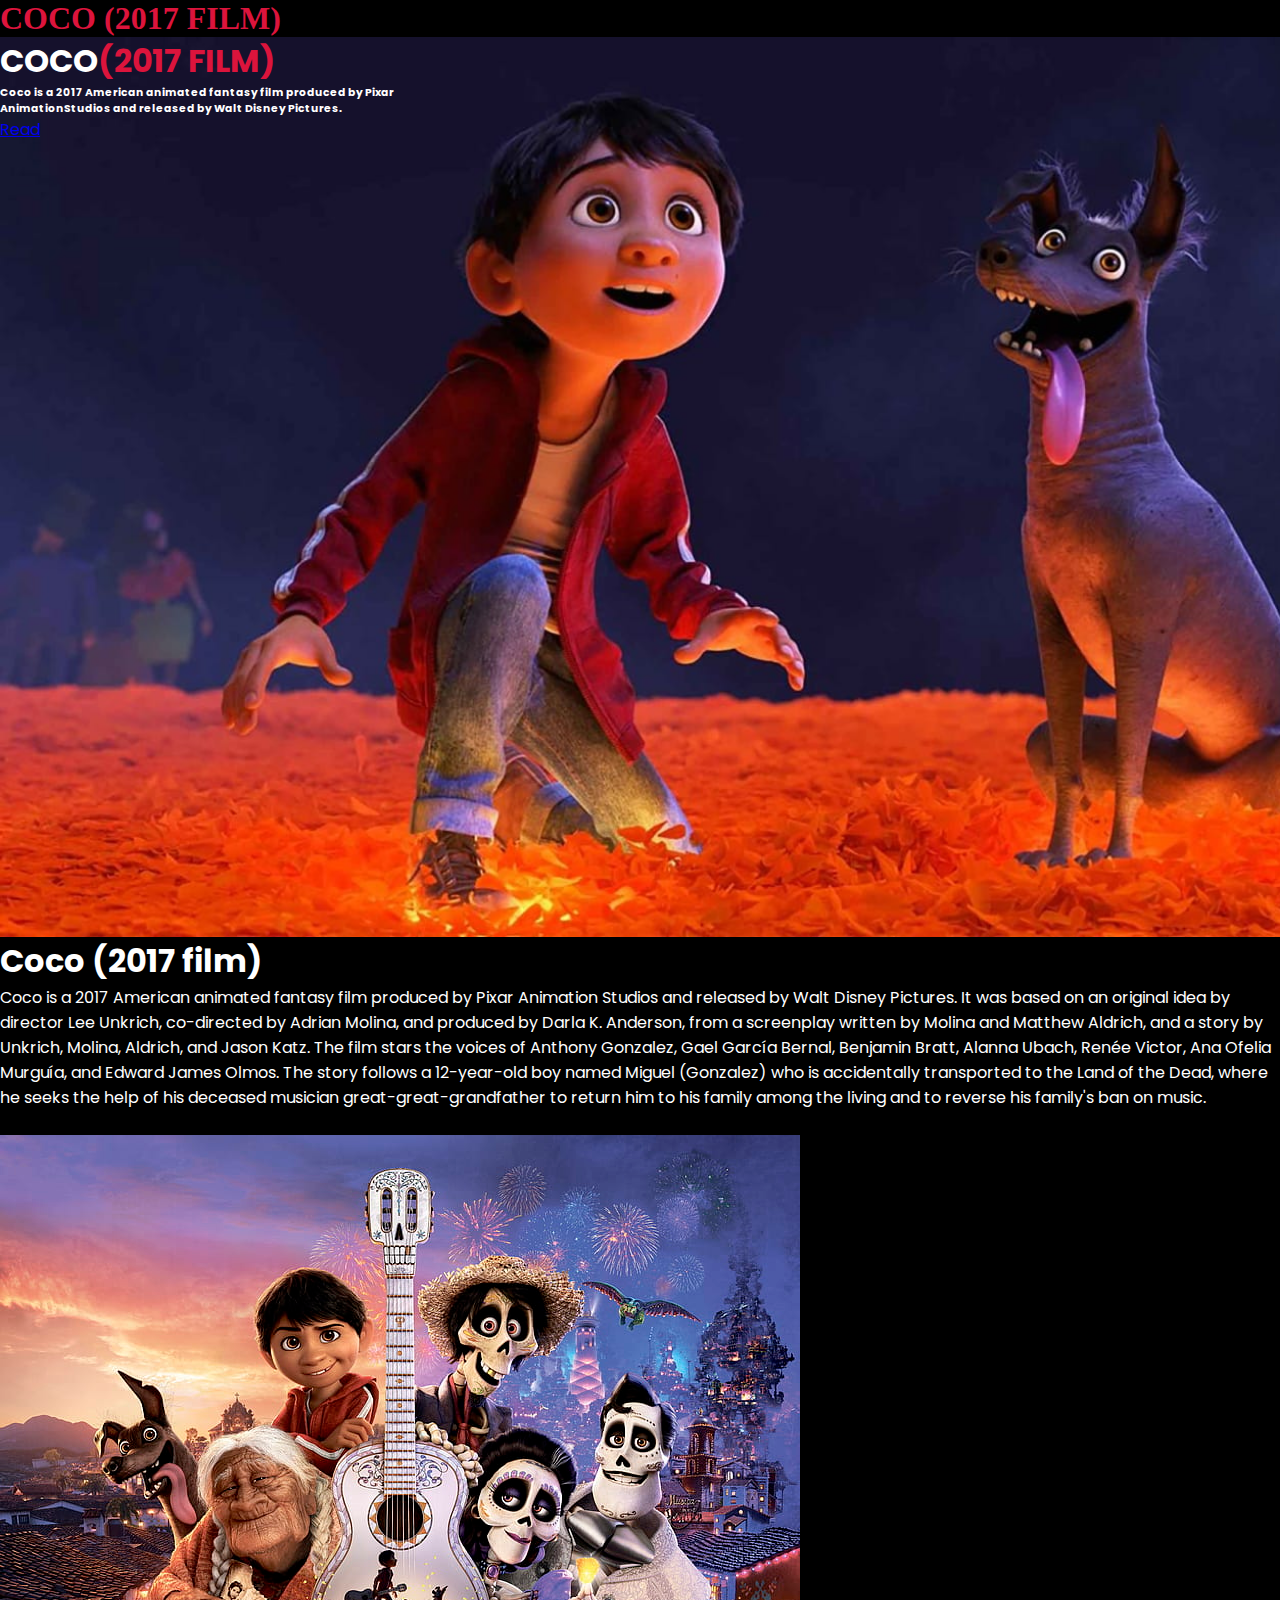
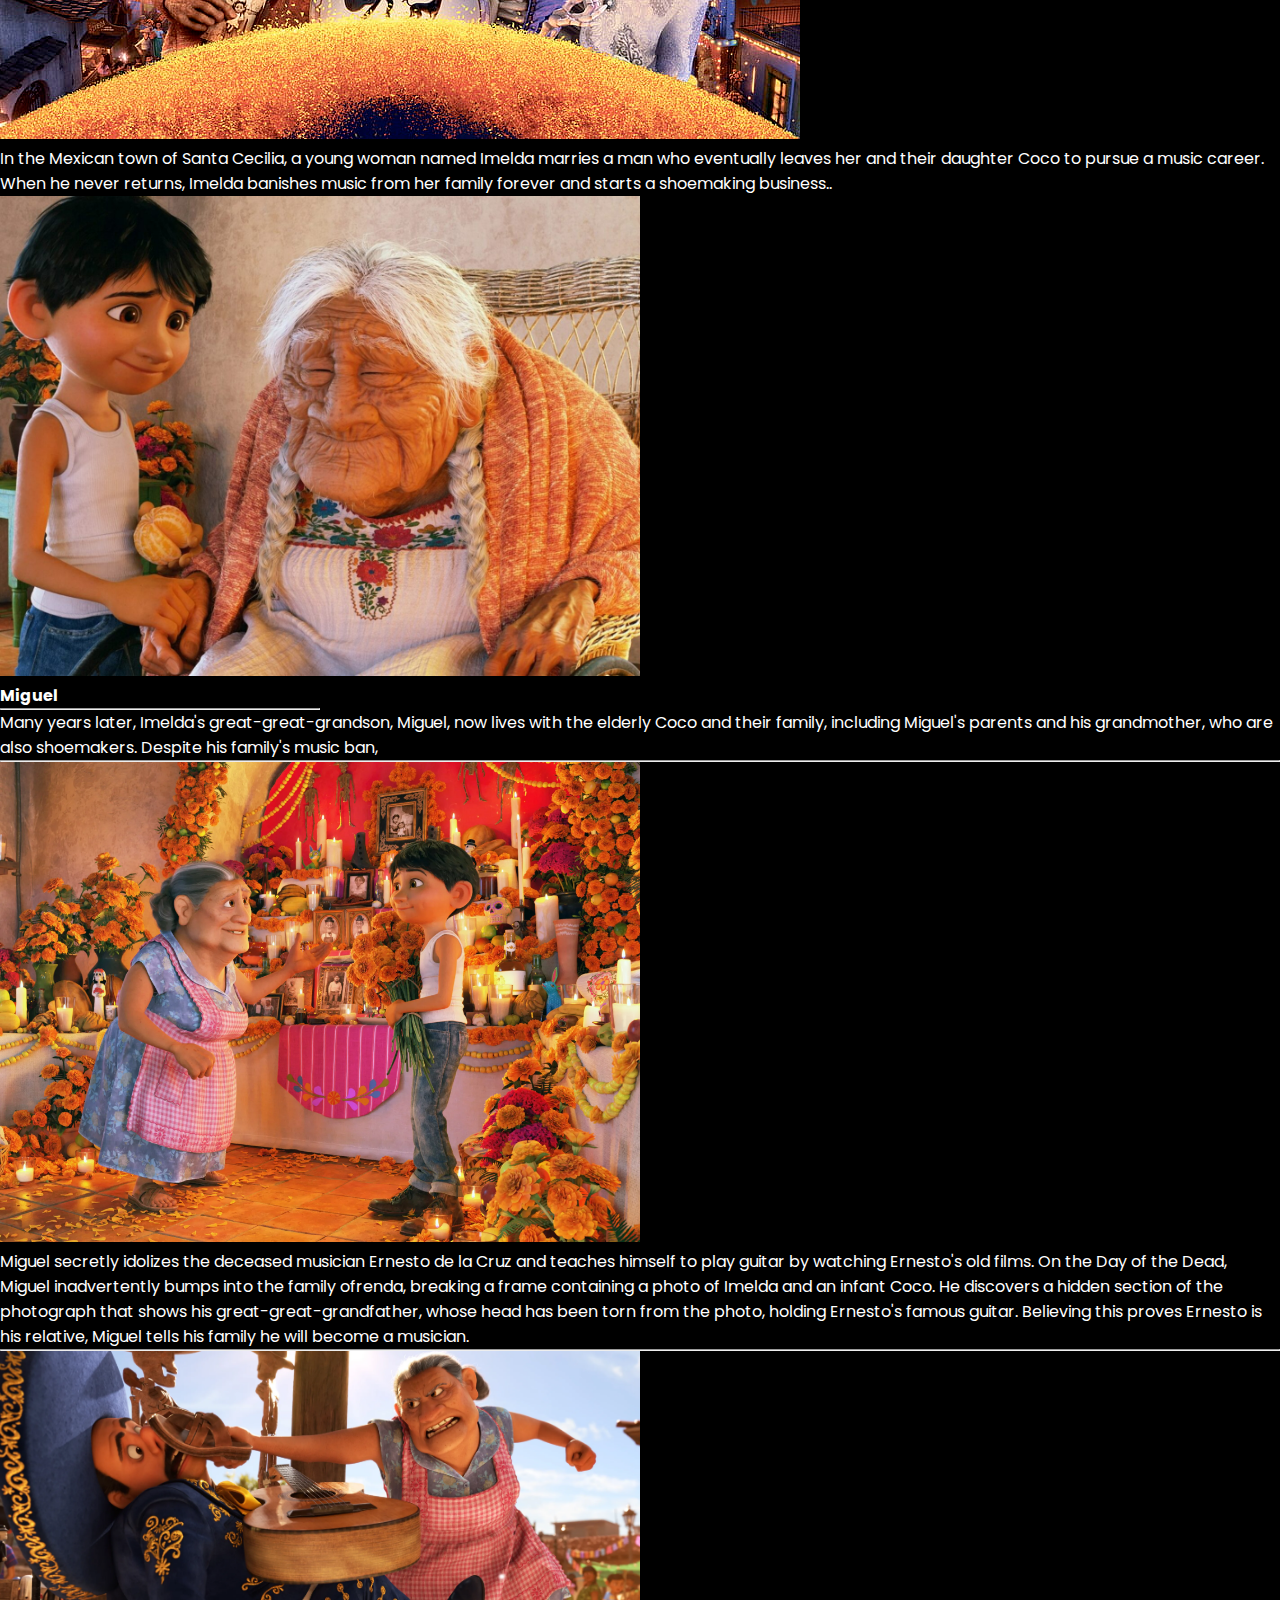
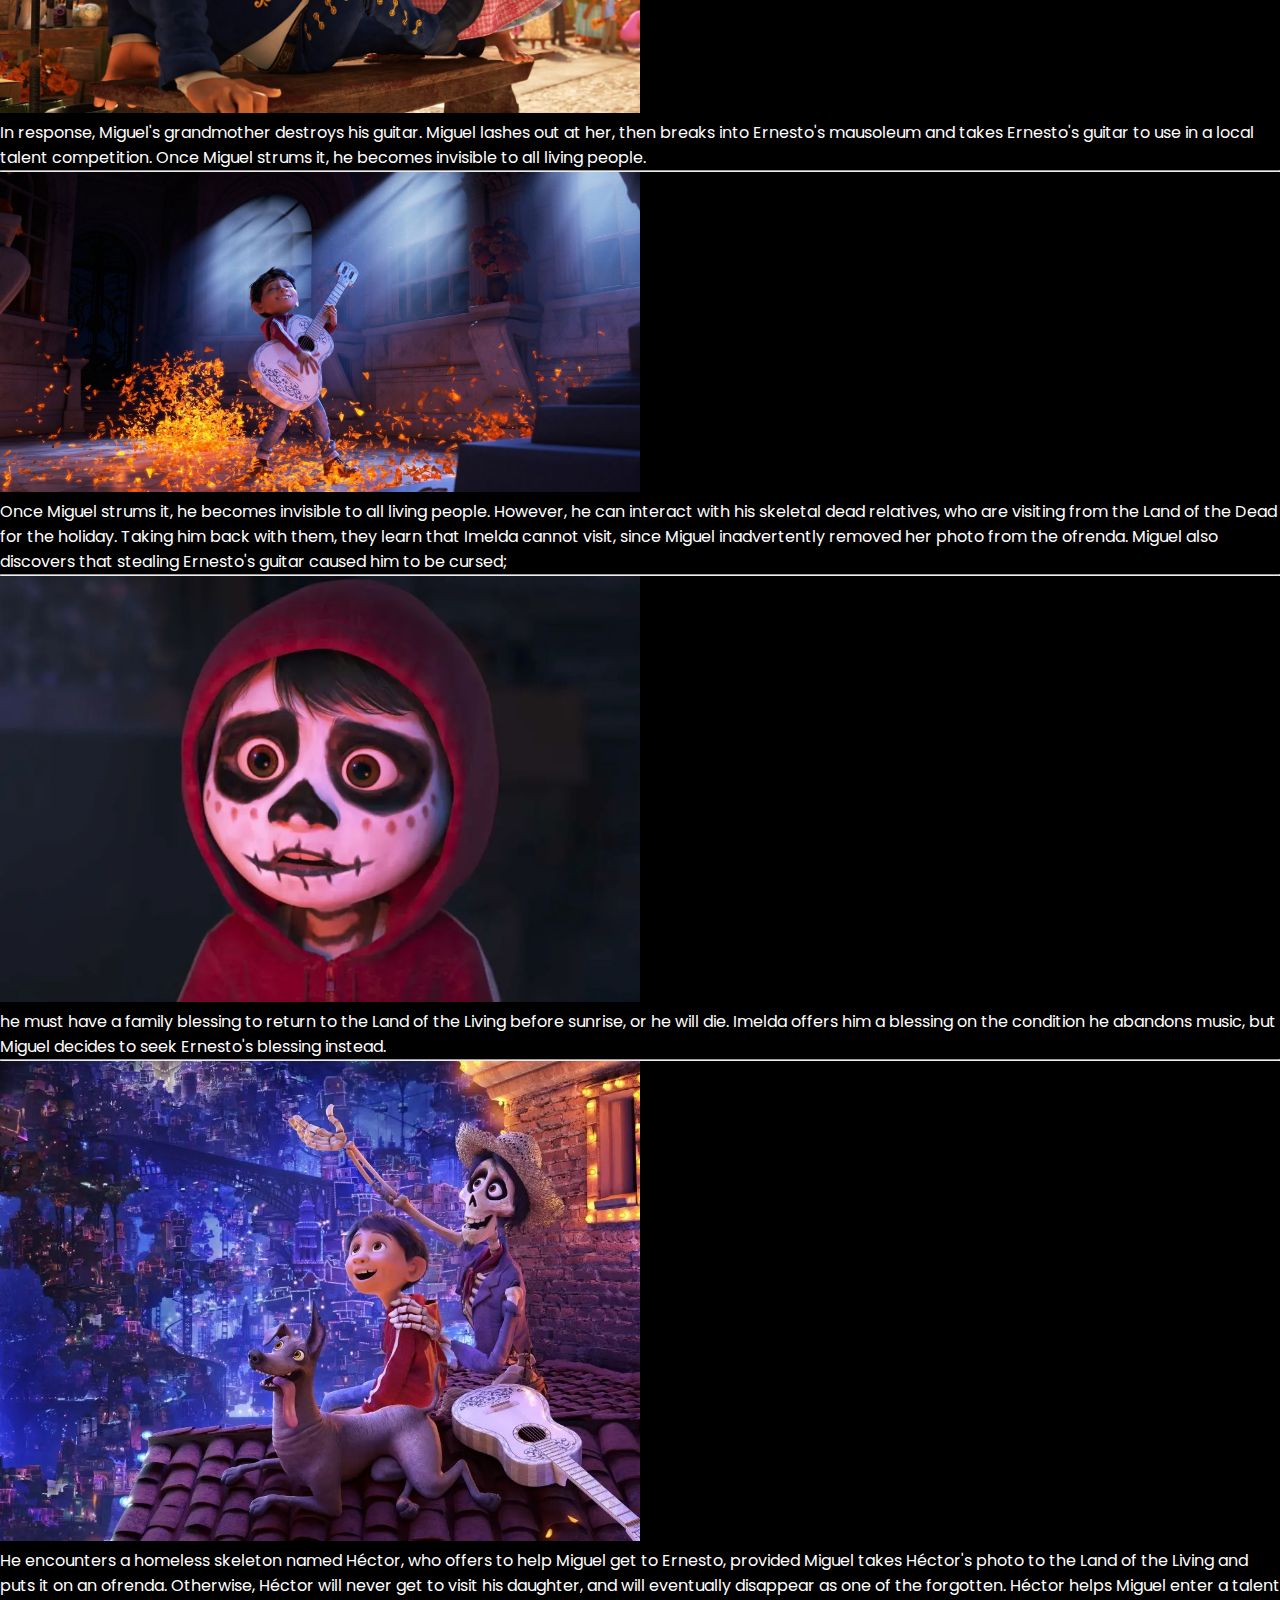
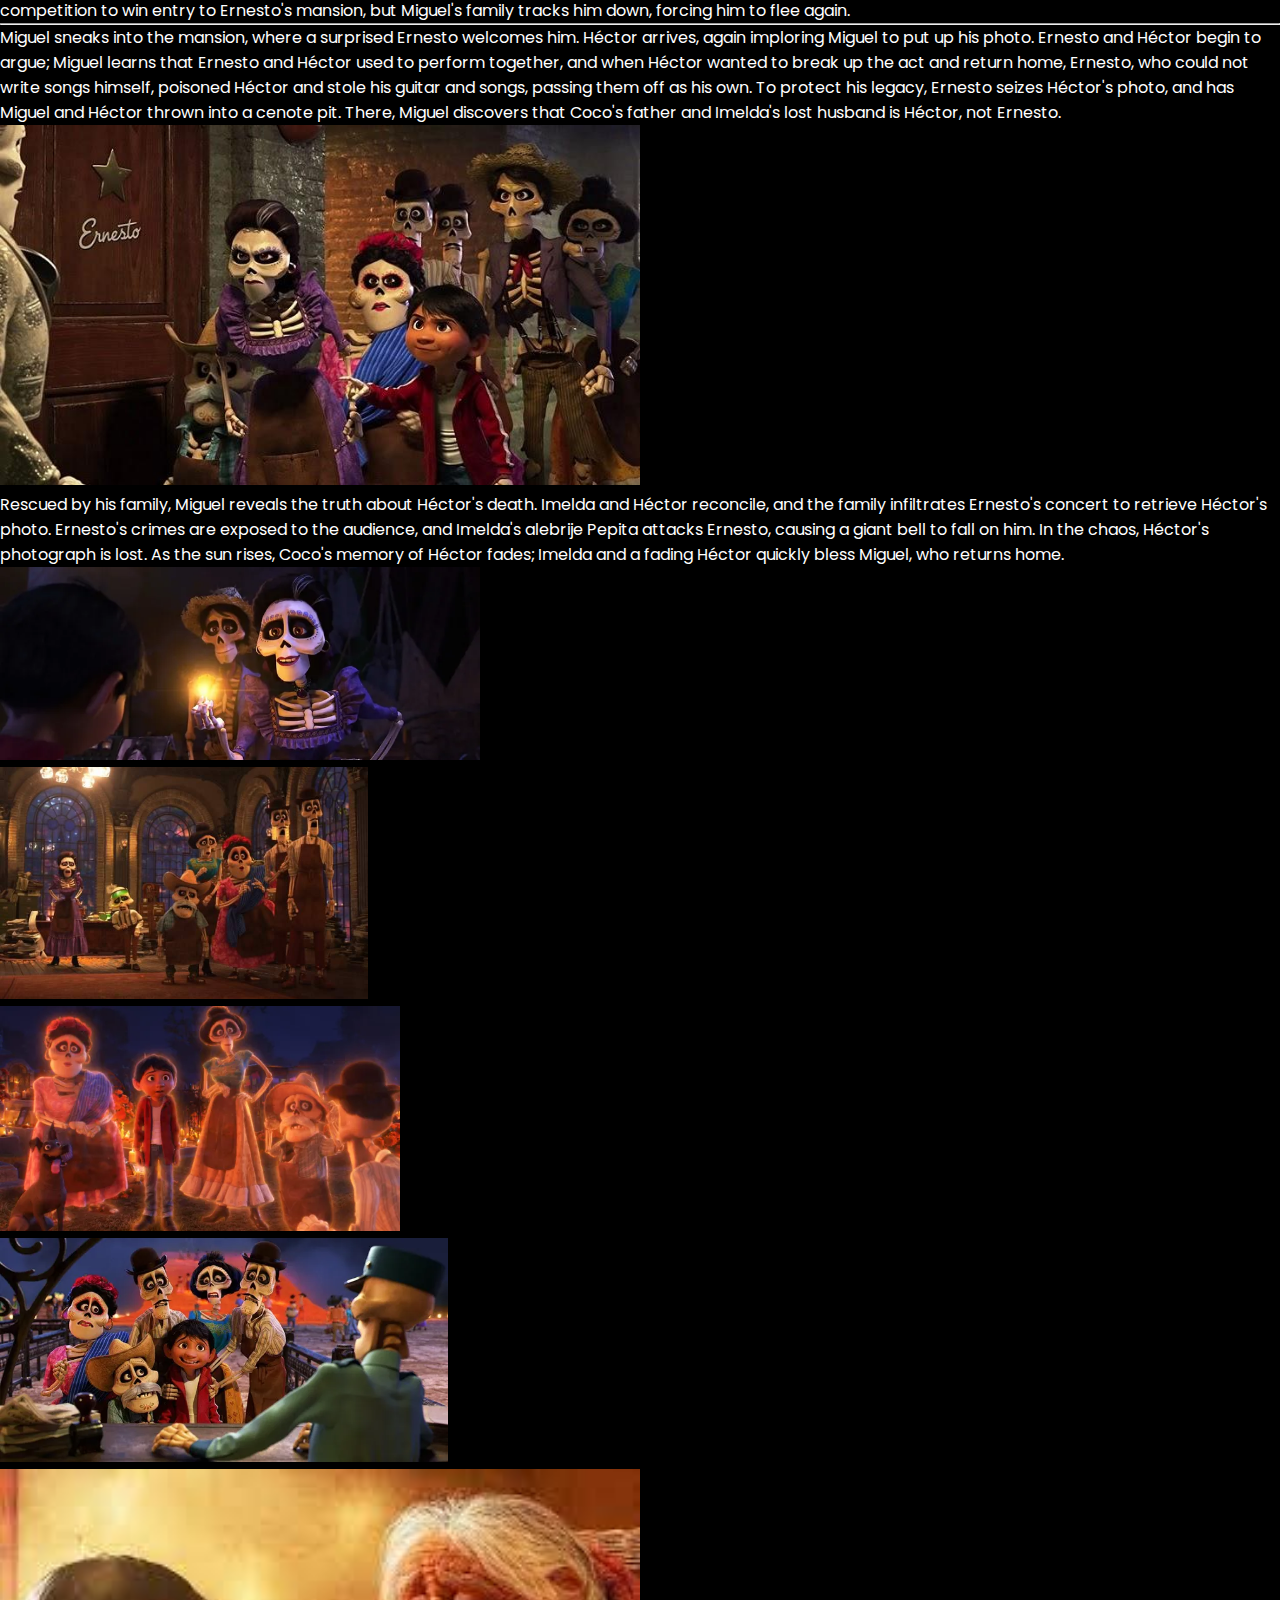
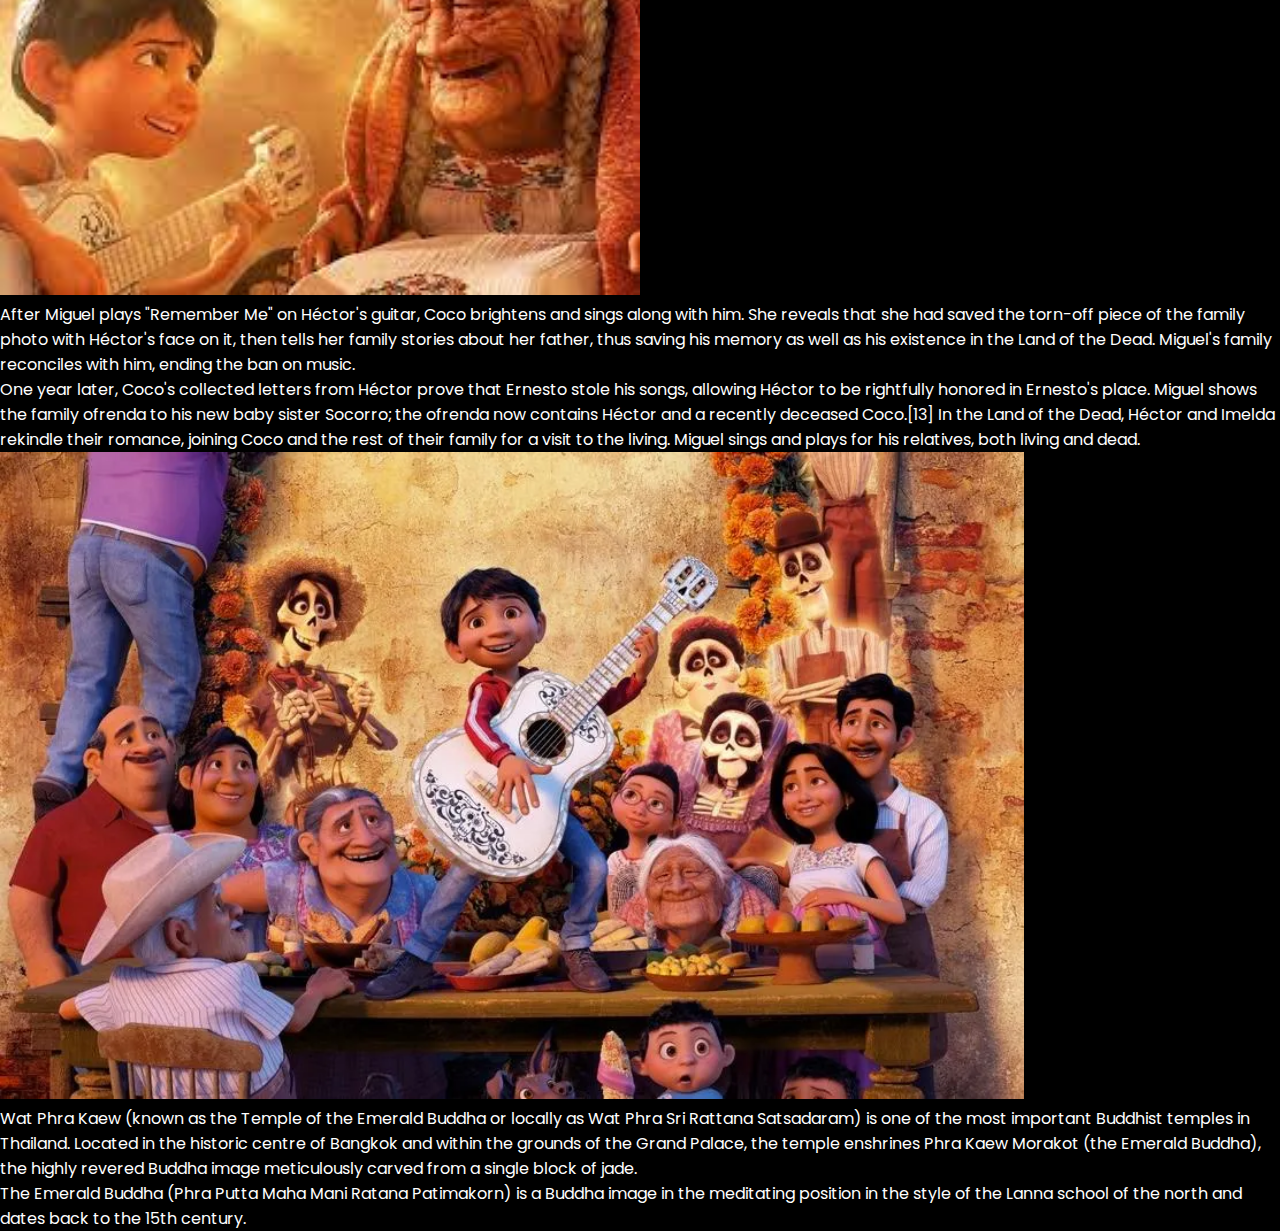
<file: coco/c.html>
<!DOCTYPE html>
<html lang="en">
<head>
    <meta charset="UTF-8">
    <meta name="viewport" content="width=device-width, initial-scale=1.0">
    <title>group</title>
    <script src="https://cdn.jsdelivr.net/npm/bootstrap@5.0.2/dist/js/bootstrap.bundle.min.js" integrity="sha384-MrcW6ZMFYlzcLA8Nl+NtUVF0sA7MsXsP1UyJoMp4YLEuNSfAP+JcXn/tWtIaxVXM" crossorigin="anonymous"></script>
    <link href="https://cdn.jsdelivr.net/npm/bootstrap@5.0.2/dist/css/bootstrap.min.css" rel="stylesheet" integrity="sha384-EVSTQN3/azprG1Anm3QDgpJLIm9Nao0Yz1ztcQTwFspd3yD65VohhpuuCOmLASjC" crossorigin="anonymous">
    <link rel="stylesheet" href="https://cdnjs.cloudflare.com/ajax/libs/font-awesome/6.4.2/css/all.min.css" integrity="sha512-z3gLpd7yknf1YoNbCzqRKc4qyor8gaKU1qmn+CShxbuBusANI9QpRohGBreCFkKxLhei6S9CQXFEbbKuqLg0DA==" crossorigin="anonymous" referrerpolicy="no-referrer" />
    <style>
        @import url('https://fonts.googleapis.com/css2?family=Poppins:wght@400;500;600;700&family=Ubuntu:wght@400;500;700&display=swap');
*{
    margin: 0 !important;
    padding: 0 !important;
    box-sizing: border-box;
}



section{
    height: 100vh;
    font-family: 'Poppins', sans-serif;
    background-color: black;
    color: white;
}

.home-container{
    background-image: url(../coco/img/171122-leon-coco-pixar-hero_si05yb.jpeg);
    background-repeat: no-repeat;
    background-size: cover;
}
body{
    background-color: black;
}


    </style>
</head>
<body>
    <header>
        <nav class="navbar fixed-top navbar-light " style="background-color:  black;">
            <div class="container-fluid p-1"  style="color:crimson">
                <a class="navbar-brand ps-4" href="../Group8/b.html"  style="color: crimson"><i class="fa-solid fa-less-than"></i></a>
                <h1 class="text-center pe-5 me-5">COCO (2017 FILM) </h1>
              </div>  
          
    </header>
    <!--home-->
    <section class="home-container container-fluid d-flex align-items-center" id="home" >
        <div class="container-fluid p-5 text-center pt-5 mt-5">
            <h1 class="text-light fw-bold pt-5 mt-5">COCO<span style="color:  crimson">(2017 FILM)</span></h1>
            <h6 class="fw-bold text-light pb-5">Coco is a 2017 American animated fantasy film produced by Pixar <br> AnimationStudios and released by Walt Disney Pictures.</h6>
            <a class="btn btn-danger fs-3 pt-3 pb-3" href="#about" role="button" style="width:  15rem;">Read</a>
        </div>
    </section>
    <!--travel-->
    <section class="text-start pe-5 ps-5 mt-3" id="about" >
       
        <div class="text-start pe-5 ps-5 mt-5 pt-5" id="about" style="color: white;">
            <h1 class="fs-2 text-center pb-3">Coco (2017 film)            </h1>
            <p class="fs-3 pb-3">Coco is a 2017 American animated fantasy film produced by Pixar Animation Studios and released by Walt Disney Pictures. It was based on an original idea by director Lee Unkrich, co-directed by Adrian Molina, and produced by Darla K. Anderson, from a screenplay written by Molina and Matthew Aldrich, and a story by Unkrich, Molina, Aldrich, and Jason Katz. The film stars the voices of Anthony Gonzalez, Gael García Bernal, Benjamin Bratt, Alanna Ubach, Renée Victor, Ana Ofelia Murguía, and Edward James Olmos. The story follows a 12-year-old boy named Miguel (Gonzalez) who is accidentally transported to the Land of the Dead, where he seeks the help of his deceased musician great-great-grandfather to return him to his family among the living and to reverse his family's ban on music.</p><br>
            <div class=" align-items-center text-center">
                <img class="text-center justify-content-center"  src="img/HD-wallpaper-movie-coco-coco-movie.jpg" alt="" style="width:  50rem;">
            </div>
        </div>
        <p class="fs-3">In the Mexican town of Santa Cecilia, a young woman named Imelda marries a man who eventually leaves her and their daughter Coco to pursue a music career. When he never returns, Imelda banishes music from her family forever and starts a shoemaking business..
    
   
        <div class="container-1 text-center justify-content-center mt-5 mb-5">
            <div class="body d-flex">
                <div class="col-md-6">
                    <img class=" p-1 " style="width: 40rem;" src="img/Mama_Coco_Disney_Film-1424x1068.jpg" alt="">
                </div>
                <div class="col-md-6">
                    <div class="container-fluid fs-3 m-2 pt-5">
                        <h4 class="card-title m-3 ">Miguel <div class="d-flex justify-content-center"> <hr width="25%"size="4" class=" ms-5 me-5 pe-5 mt-3"></div></h4>
                        <p class="card-text container-fluid text-start">Many years later, Imelda's great-great-grandson, Miguel, now lives with the elderly Coco and their family, including Miguel's parents and his grandmother, who are also shoemakers. Despite his family's music ban,
                            </p>
                      </div>
                </div>
            </div>
        </div><hr>
        <div class="container-1 text-center justify-content-center mt-5 mb-5">
            <div class="body d-flex">
                <div class="col-md-6">
                    <img class=" p-1 " style="width: 40rem;" src="img/MCDCOCO_EC088.webp" alt="">
                </div>
                <div class="col-md-6">
                    <div class="container-fluid fs-3 ">
                        <p class="card-text container-fluid text-start">Miguel secretly idolizes the deceased musician Ernesto de la Cruz and teaches himself to play guitar by watching Ernesto's old films. On the Day of the Dead, Miguel inadvertently bumps into the family ofrenda, breaking a frame containing a photo of Imelda and an infant Coco. He discovers a hidden section of the photograph that shows his great-great-grandfather, whose head has been torn from the photo, holding Ernesto's famous guitar. Believing this proves Ernesto is his relative, Miguel tells his family he will become a musician.</p>
                      </div>
                </div>
            </div>
        </div><hr>
        <div class="container-1 text-center justify-content-center mt-5 mb-5">
            <div class="body d-flex">
                <div class="col-md-6">
                    <img class=" p-1 " style="width: 40rem;" src="img/636467724658207126-Coco59c2b7f4c3b23.webp" alt="">
                </div>
                <div class="col-md-6">
                    <div class="container-fluid fs-3 pt-5 mt-5">
                        <p class="card-text container-fluid text-start">In response, Miguel's grandmother destroys his guitar. Miguel lashes out at her, then breaks into Ernesto's mausoleum and takes Ernesto's guitar to use in a local talent competition. Once Miguel strums it, he becomes invisible to all living people. </p>
                      </div>
                </div>
            </div>
        </div><hr>
        <div class="container-1 text-center justify-content-center mt-5 mb-5">
            <div class="body d-flex">
                <div class="col-md-6">
                    <img class=" p-1 " style="width: 40rem;" src="img/film__19020-coco--hi_res-16499e54.jpg" alt="">
                </div>
                <div class="col-md-6">
                    <div class="container-fluid fs-3 ">
                        <p class="card-text container-fluid text-start"> Once Miguel strums it, he becomes invisible to all living people. However, he can interact with his skeletal dead relatives, who are visiting from the Land of the Dead for the holiday. Taking him back with them, they learn that Imelda cannot visit, since Miguel inadvertently removed her photo from the ofrenda. Miguel also discovers that stealing Ernesto's guitar caused him to be cursed;</p>
                      </div>
                </div>
            </div> 
        </div><hr>
        <div class="container-1 text-center justify-content-center mt-5 mb-5">
            <div class="body d-flex">
                <div class="col-md-6">
                    <img class=" p-1 " style="width: 40rem;" src="img/coco-lede.webp" alt="">
                </div>
                <div class="col-md-6">
                    <div class="container-fluid fs-3 pt-5 mt-5">
                        <p class="card-text container-fluid text-start">he must have a family blessing to return to the Land of the Living before sunrise, or he will die. Imelda offers him a blessing on the condition he abandons music, but Miguel decides to seek Ernesto's blessing instead.</p>
                      </div>
                </div>
            </div>
        </div><hr>
        <div class="container text-center justify-content-center mt-5 mb-5 ">
            <div class="body d-flex">
                <div class="col-md-6">
                    <img class=" p-1 ps-5 ms-4" style="width: 40rem;" src="img/coco-2.webp" alt="">
                </div>
                <div class="col-md-6">
                    <div class="container-fluid fs-3 ">
                        <p class="card-text container-fluid text-start  mt-3 ms-5"> He encounters a homeless skeleton named Héctor, who offers to help Miguel get to Ernesto, provided Miguel takes Héctor's photo to the Land of the Living and puts it on an ofrenda. Otherwise, Héctor will never get to visit his daughter, and will eventually disappear as one of the forgotten. Héctor helps Miguel enter a talent competition to win entry to Ernesto's mansion, but Miguel's family tracks him down, forcing him to flee again.</p>
                      </div>
                </div>
            </div> 
        </div><hr>
        <p class="card-text container-fluid text-start fs-3 pt-5">    Miguel sneaks into the mansion, where a surprised Ernesto welcomes him. Héctor arrives, again imploring Miguel to put up his photo. Ernesto and Héctor begin to argue; Miguel learns that Ernesto and Héctor used to perform together, and when Héctor wanted to break up the act and return home, Ernesto, who could not write songs himself, poisoned Héctor and stole his guitar and songs, passing them off as his own. To protect his legacy, Ernesto seizes Héctor's photo, and has Miguel and Héctor thrown into a cenote pit. There, Miguel discovers that Coco's father and Imelda's lost husband is Héctor, not Ernesto.
        </p>
        <div class="container-1 text-center justify-content-center mt-4">
            <div class="body d-flex">
                <div class="col-md-5">
                    <img class=""  src="img/3fdf6662f2dc011ad5fec10c8cc87fd9.jpg" alt="" style="width:  40rem;">
                </div>
                <div class="col-md-7">
                    <div class="container-fluid fs-3">
                        <p class="card-text container-fluid text-start">Rescued by his family, Miguel reveals the truth about Héctor's death. Imelda and Héctor reconcile, and the family infiltrates Ernesto's concert to retrieve Héctor's photo. Ernesto's crimes are exposed to the audience, and Imelda's alebrije Pepita attacks Ernesto, causing a giant bell to fall on him. In the chaos, Héctor's photograph is lost. As the sun rises, Coco's memory of Héctor fades; Imelda and a fading Héctor quickly bless Miguel, who returns home.</p>
                    </div>
                </div>
            </div>
        </div>
        <div class="container-1 text-center justify-content-center mt-4 pb-5">
            <div class="body d-flex">
                <div class="col-3">
                    <img class=""  src="img/image (1).webp" alt="" style="width:  30rem;">
                </div>
                <div class="col-3">
                    <img class=""  src="img/download.jpeg" alt="" style="width:  23rem;">
                </div>
                <div class="col-3">
                    <img class=""  src="img/coco1-e1510215734555.webp" alt="" style="width:  25rem;">
                </div>
                <div class="col-3">
                    <img class=""  src="img/MV5BMzg5NzAxMDU4NV5BMl5BanBnXkFtZTgwMTA4NzU1MjI@._V1_SX1777_CR001777888_AL_-1200x600.webp" alt="" style="width:  28rem;">
                </div>
            </div>
        </div>
        <div class="container-1 text-center justify-content-center mt-4">
            <div class="body d-flex">
                <div class="col-md-6">
                    <img class=""  src="img/images.jpeg" alt="" style="width:  40rem;">
                </div>
                <div class="col-md-6">
                    <div class="container-fluid fs-3 mt-5 pt-2">
                        <p class="card-text container-fluid text-start">After Miguel plays "Remember Me" on Héctor's guitar, Coco brightens and sings along with him. She reveals that she had saved the torn-off piece of the family photo with Héctor's face on it, then tells her family stories about her father, thus saving his memory as well as his existence in the Land of the Dead. Miguel's family reconciles with him, ending the ban on music.</p>
                    </div>
                </div>
            </div>
        </div>
        <p class="card-text container-fluid text-start fs-3"> One year later, Coco's collected letters from Héctor prove that Ernesto stole his songs, allowing Héctor to be rightfully honored in Ernesto's place. Miguel shows the family ofrenda to his new baby sister Socorro; the ofrenda now contains Héctor and a recently deceased Coco.[13] In the Land of the Dead, Héctor and Imelda rekindle their romance, joining Coco and the rest of their family for a visit to the living. Miguel sings and plays for his relatives, both living and dead.
        </p>
        <div class=" container-fluid ">
            <div class=" align-items-center text-center">
              <img src="img/Coco.webp" width="80%" height="80%">
            </div>
            <p class=" m-4 p-3 fs-5 justify-content-center align-items-center">Wat Phra Kaew (known as the Temple of the Emerald Buddha or locally as Wat Phra Sri Rattana Satsadaram) is one of the most important Buddhist temples in Thailand. Located in the historic centre of Bangkok and within the grounds of the Grand Palace, the temple enshrines Phra Kaew Morakot (the Emerald Buddha), the highly revered Buddha image meticulously carved from a single block of jade. <br>The Emerald Buddha (Phra Putta Maha Mani Ratana Patimakorn) is a Buddha image in the meditating position in the style of the Lanna school of the north and dates back to the 15th century.</p>
        </div>
    </section>
</body>
</html>
</file>
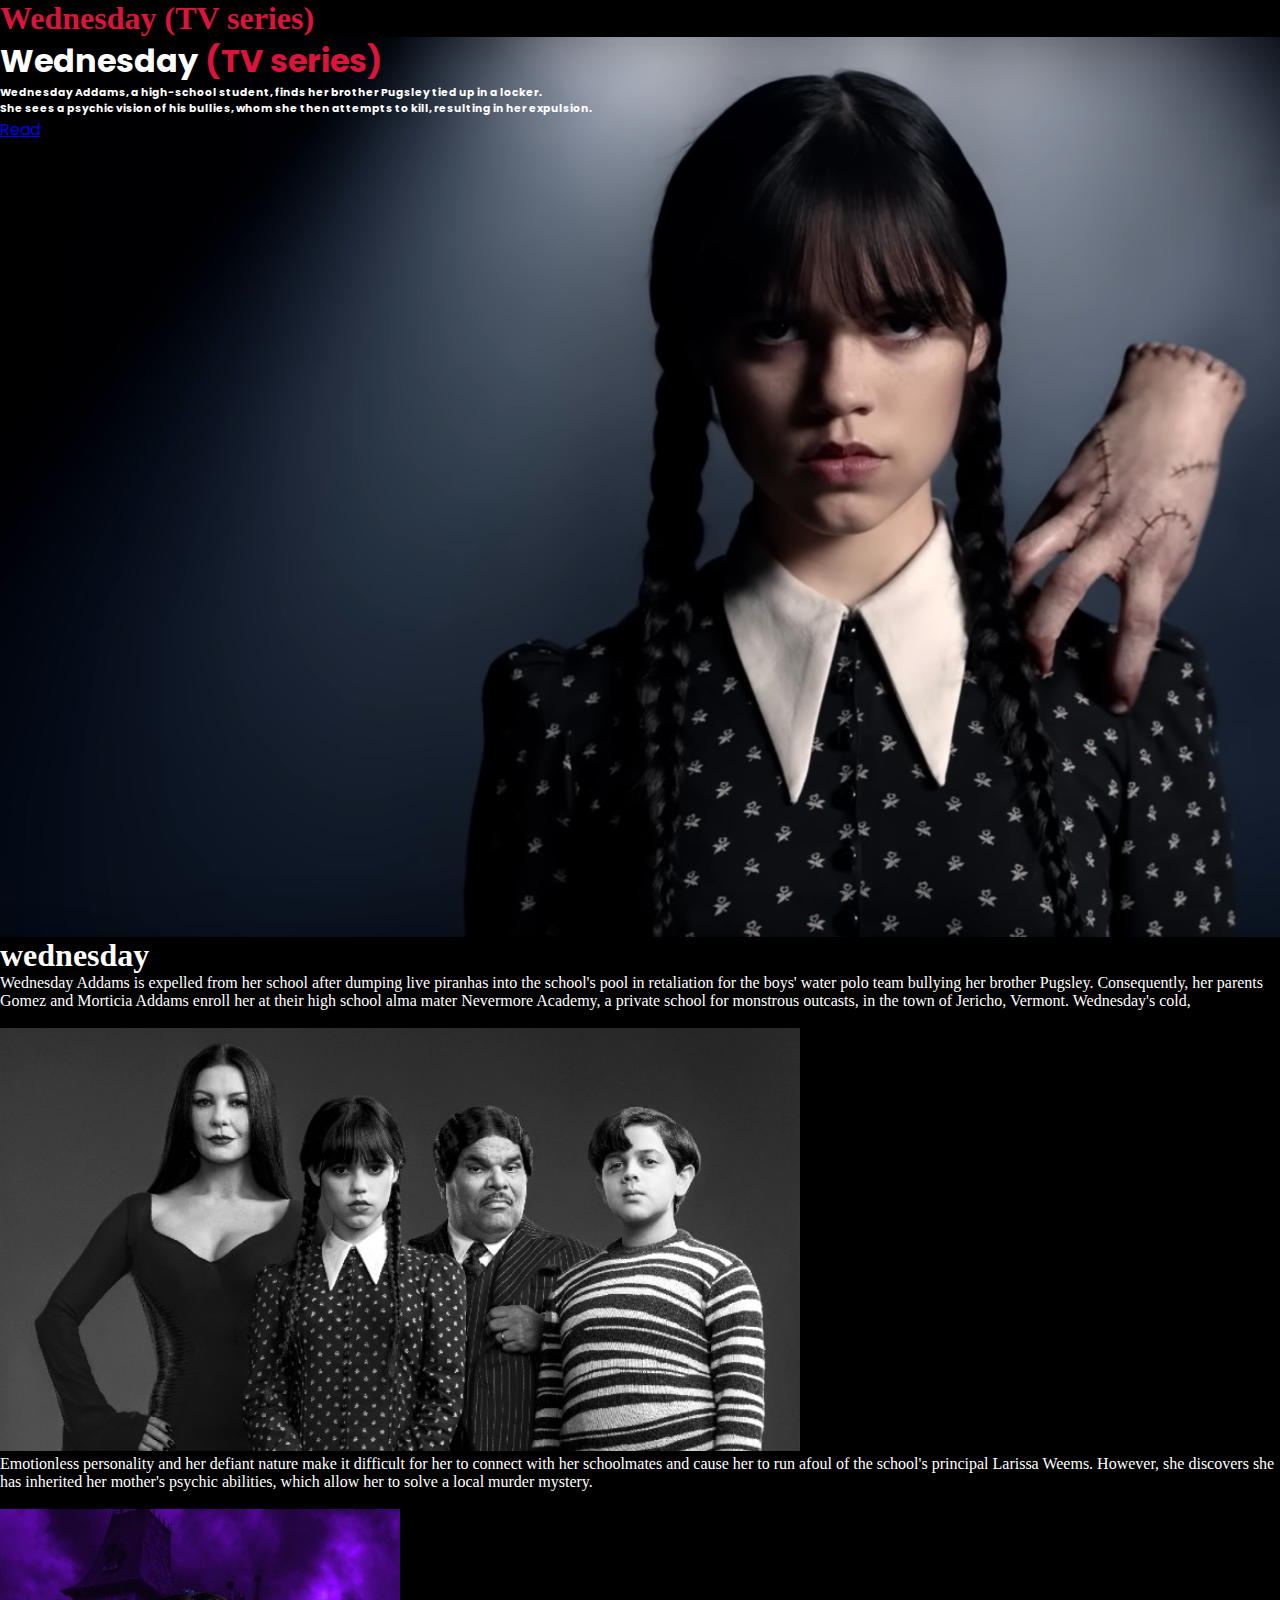
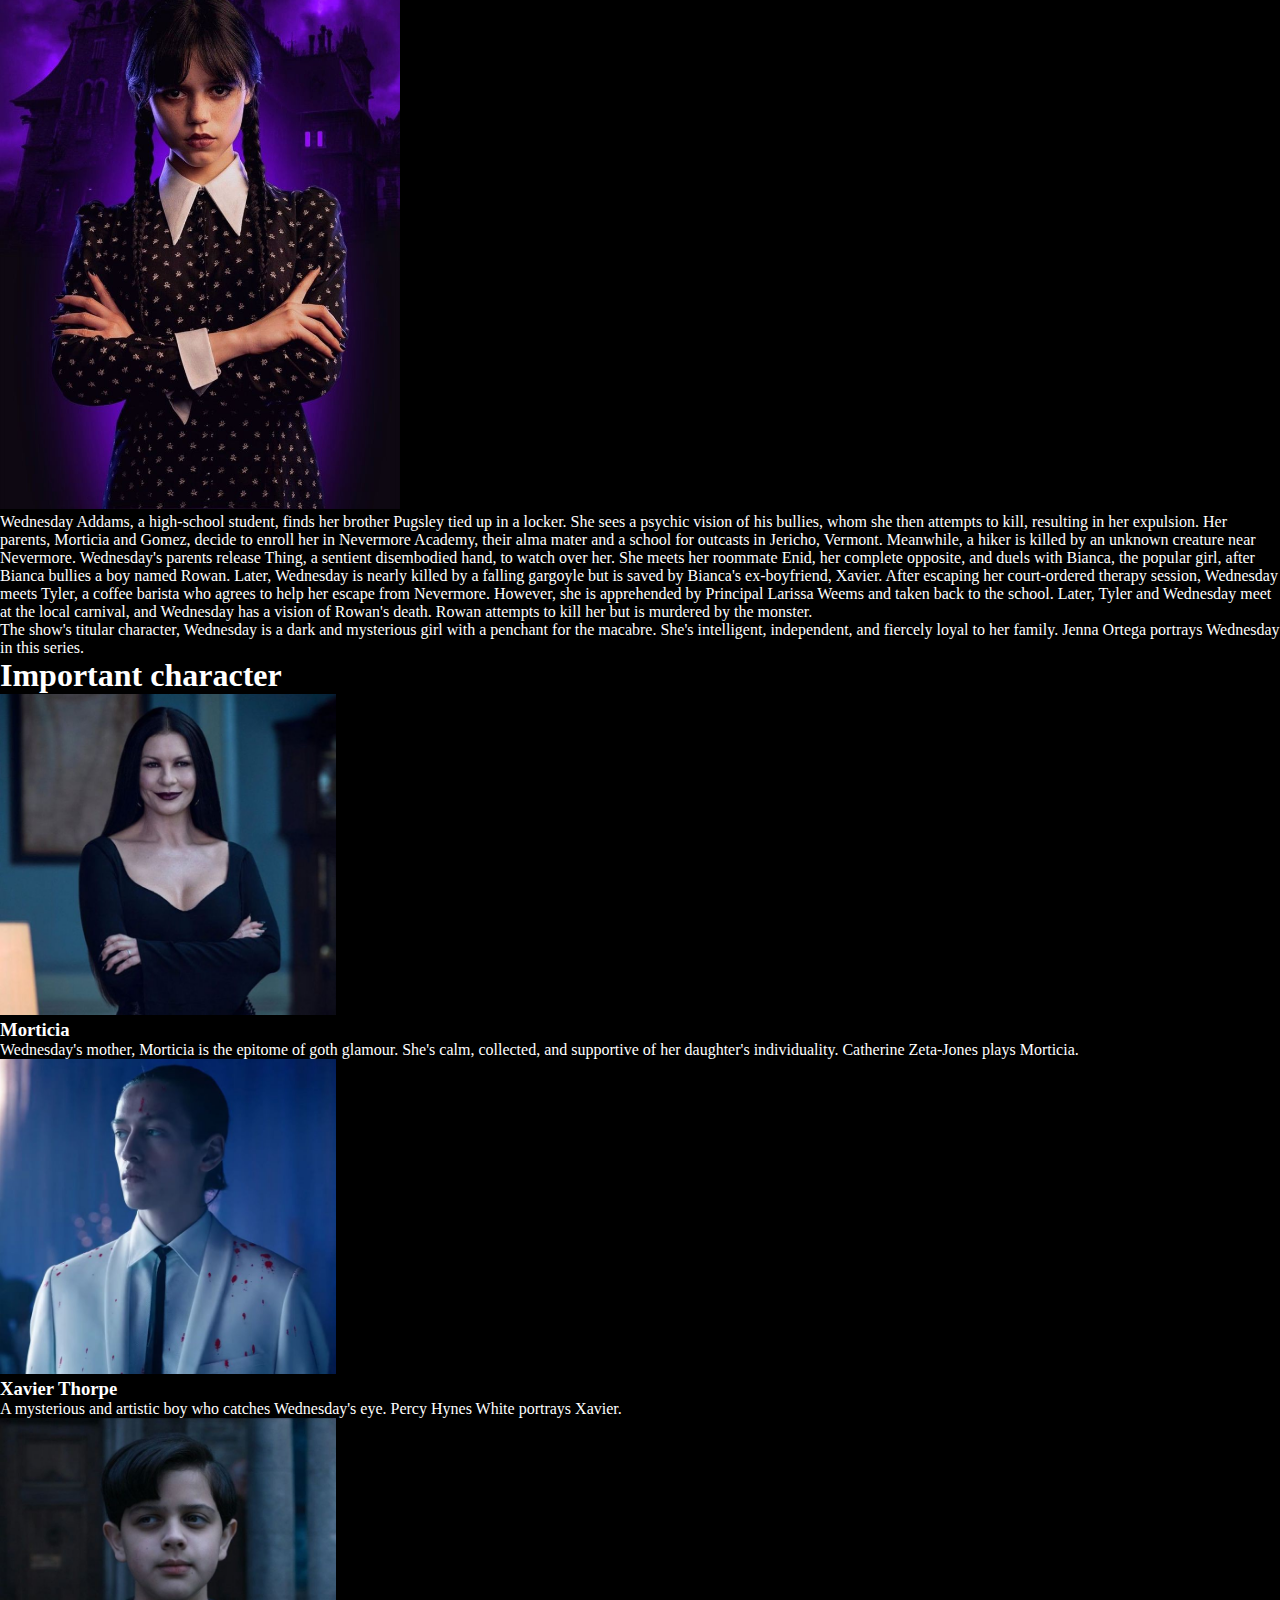
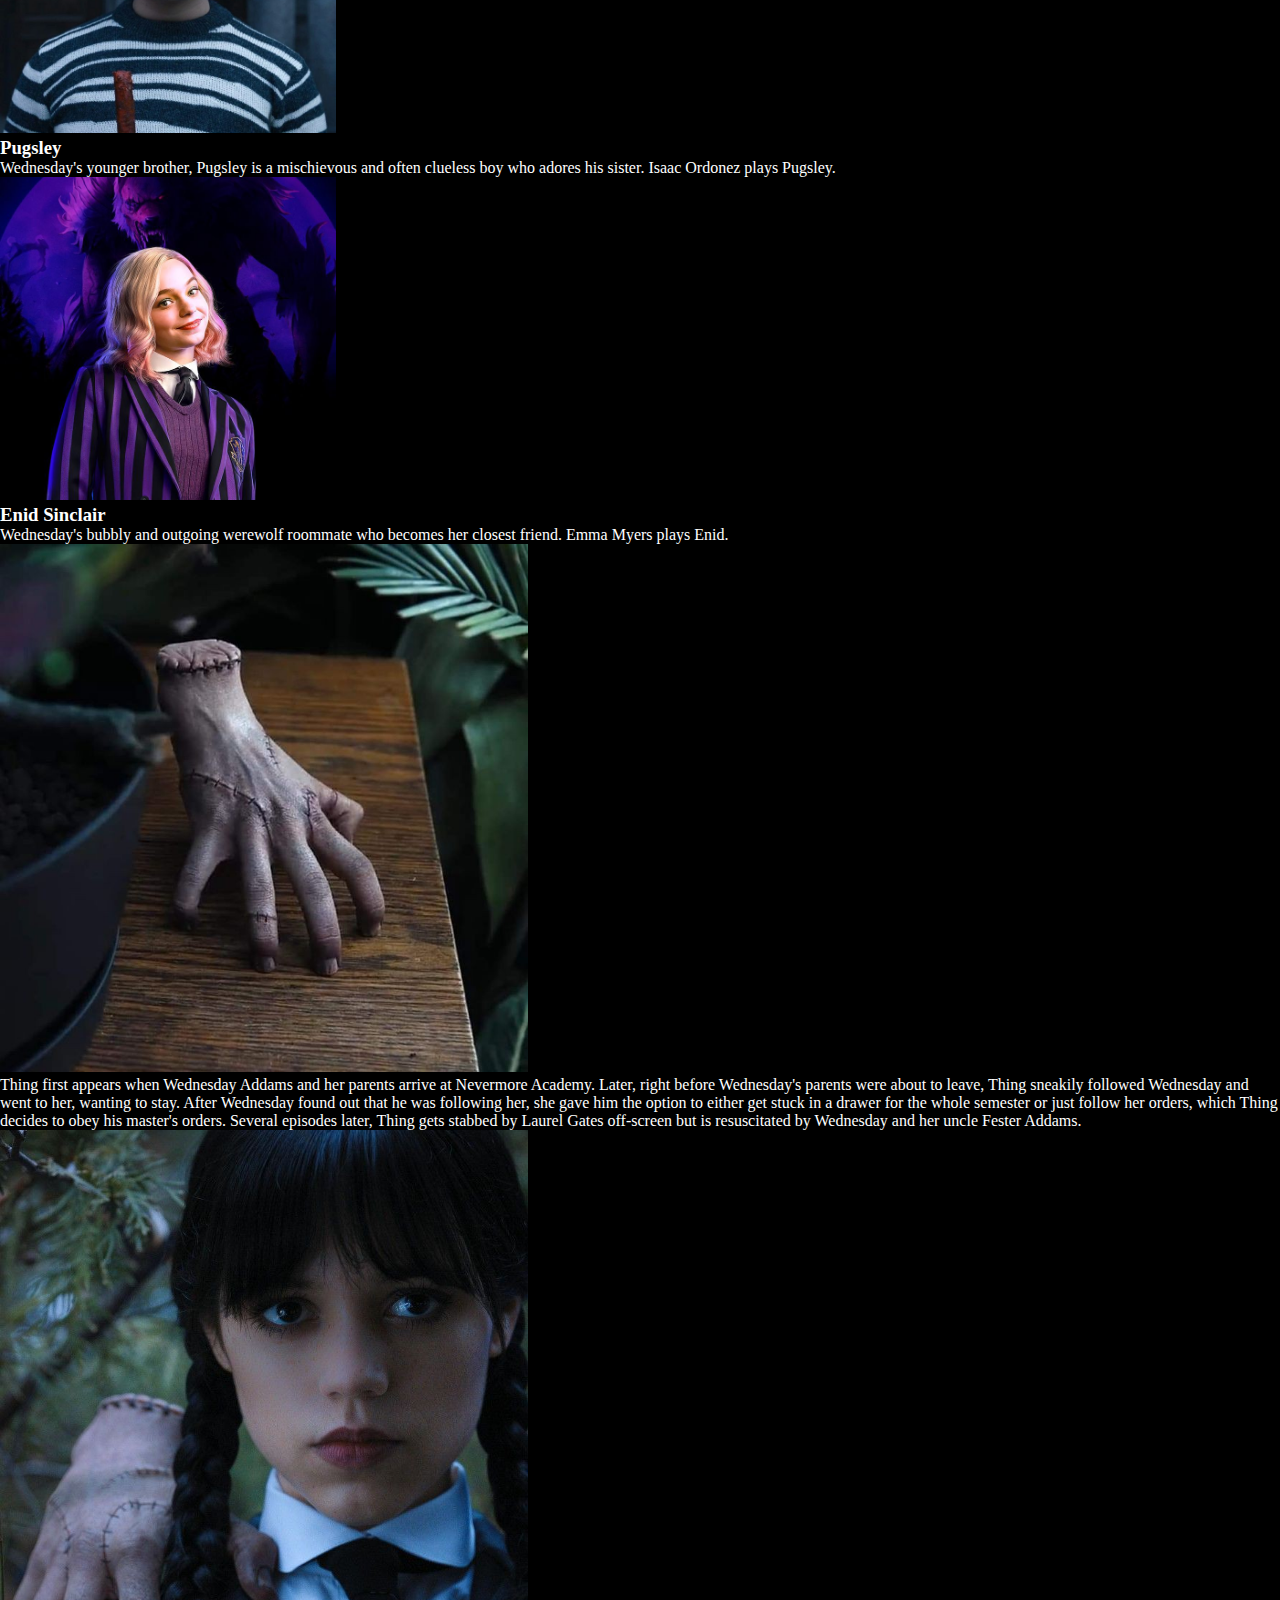
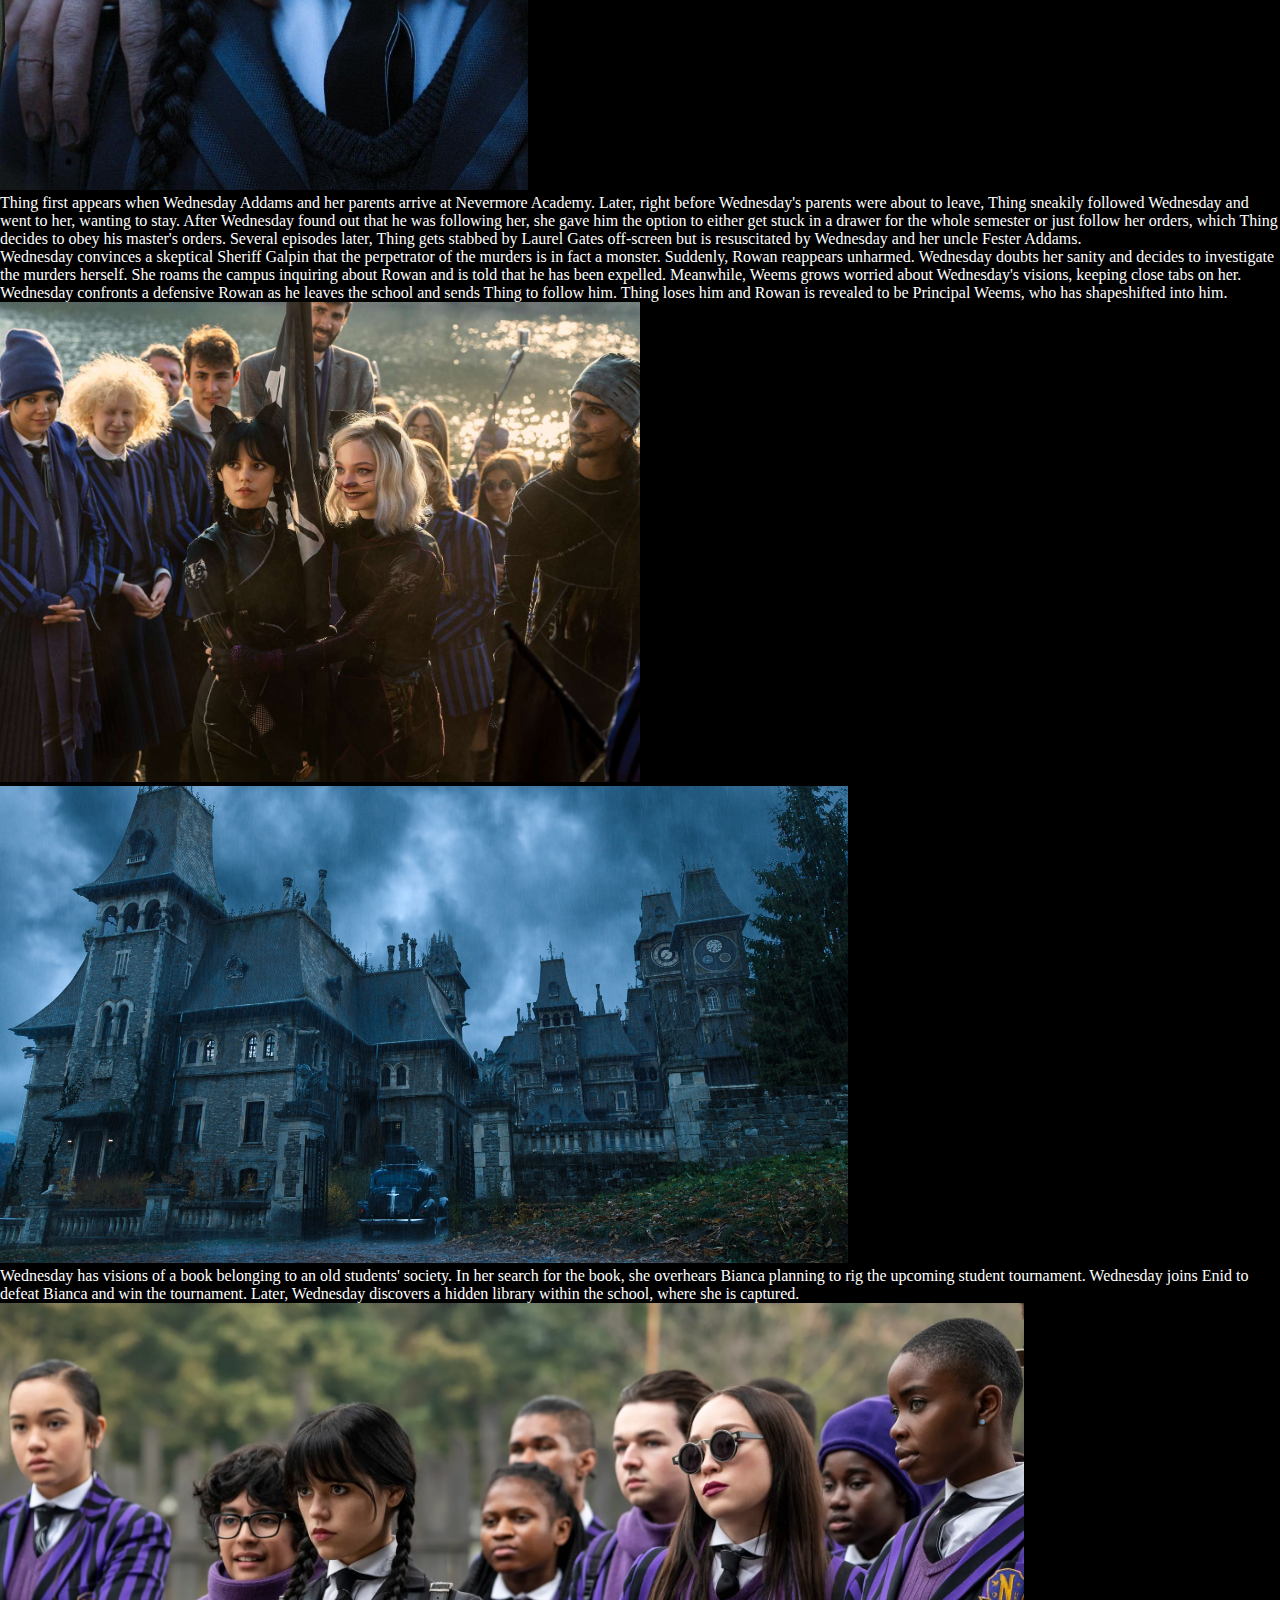
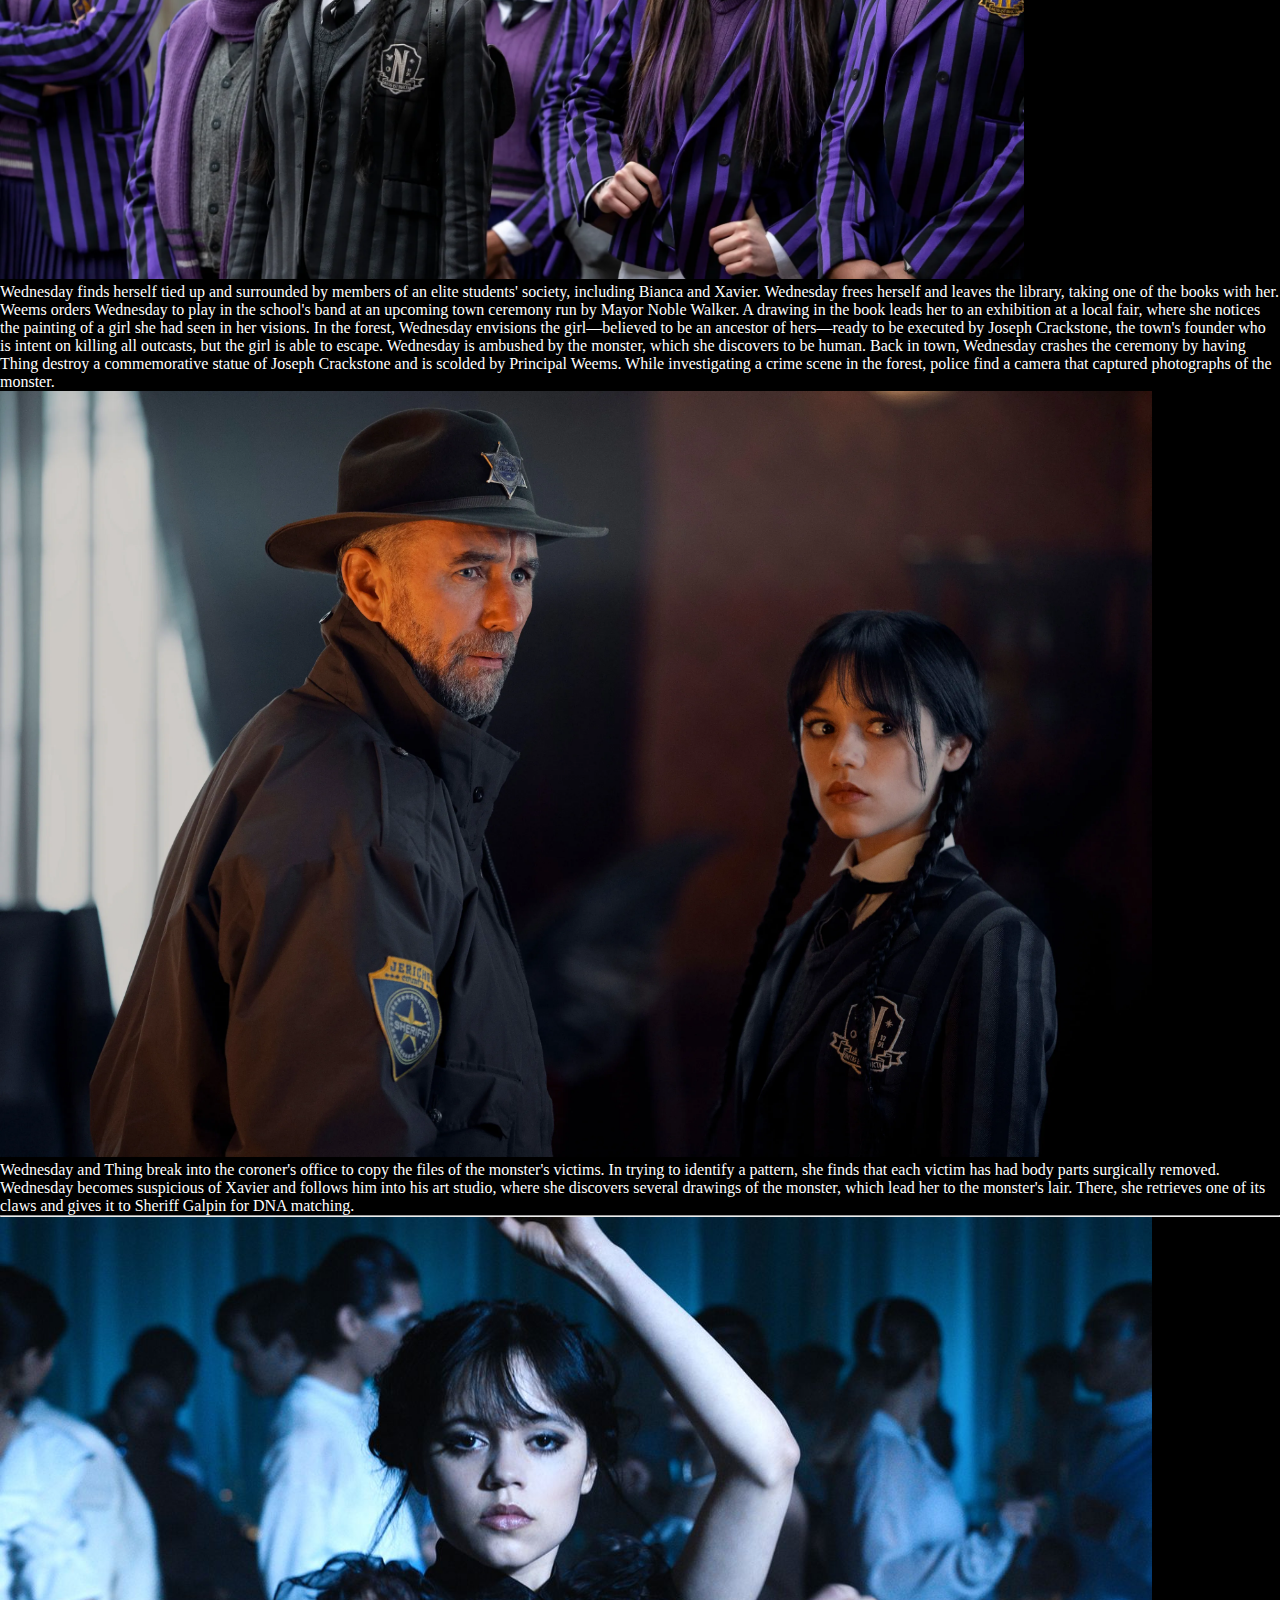
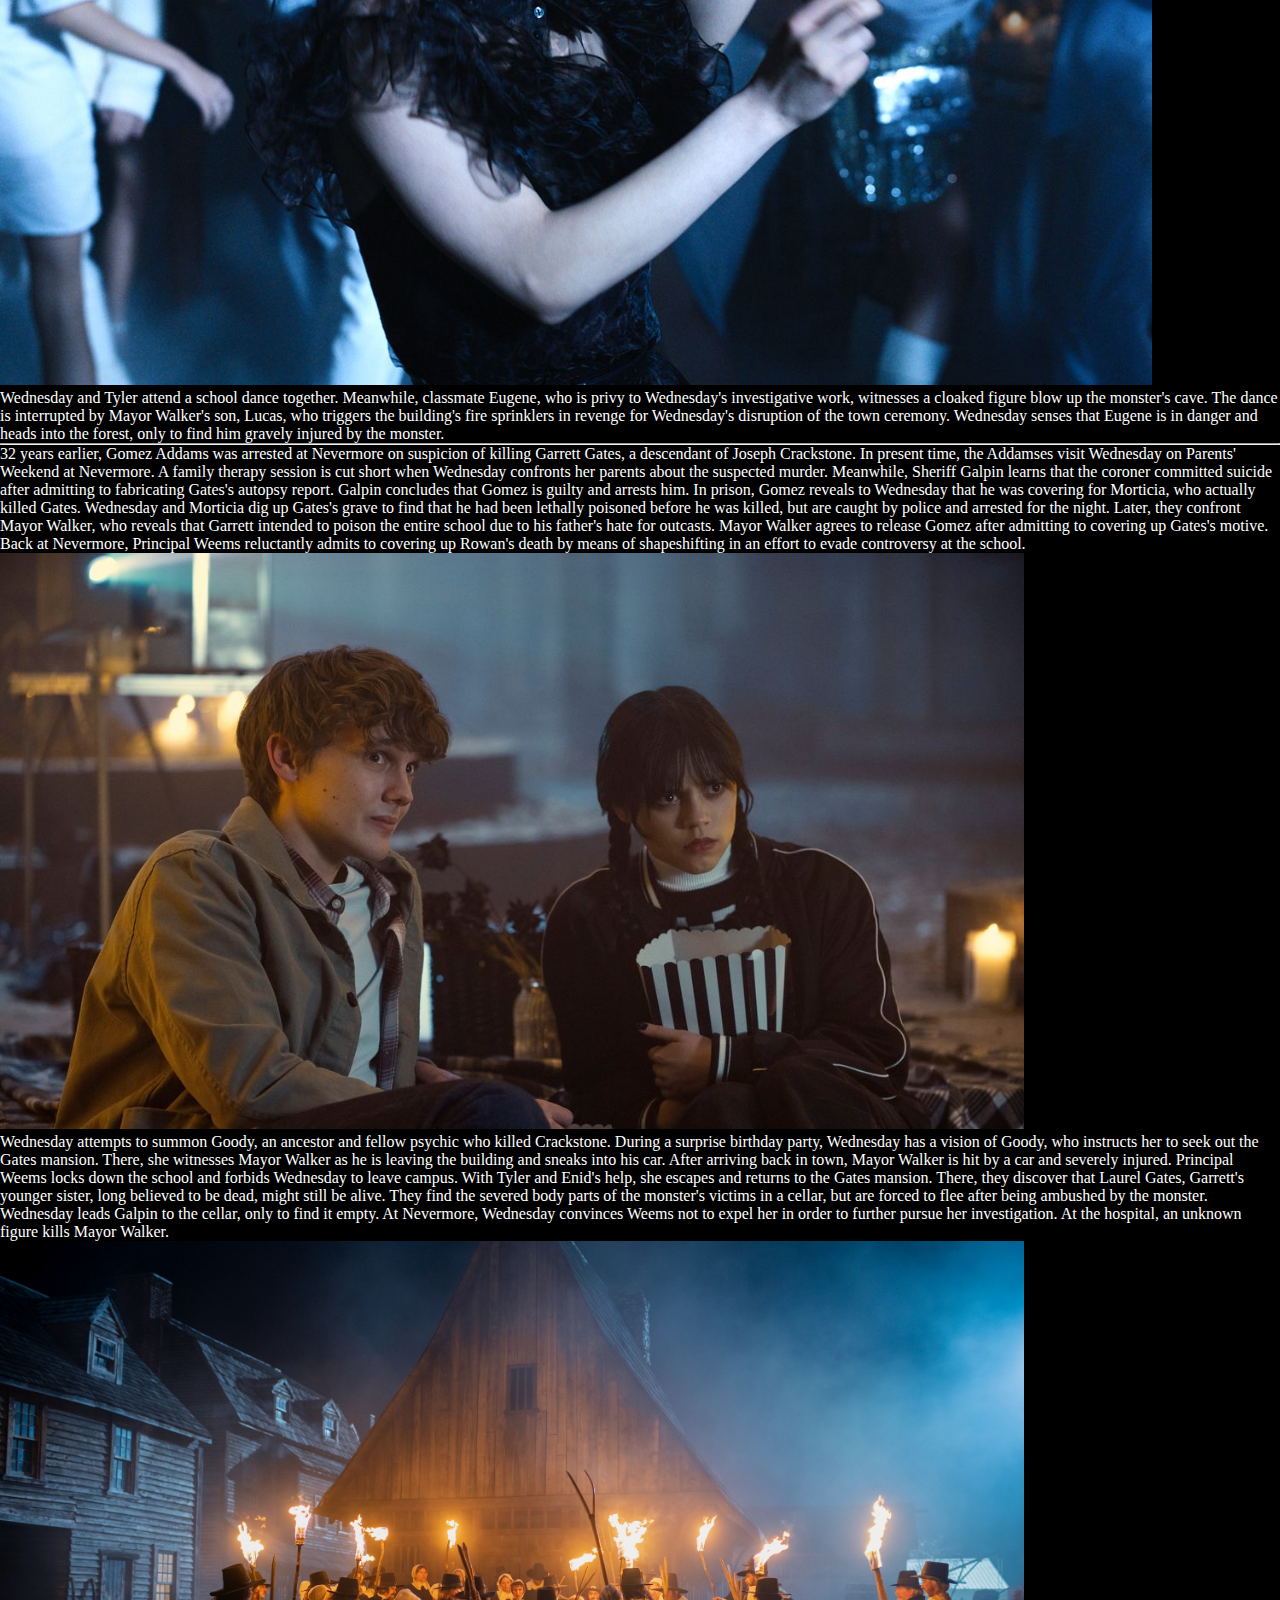
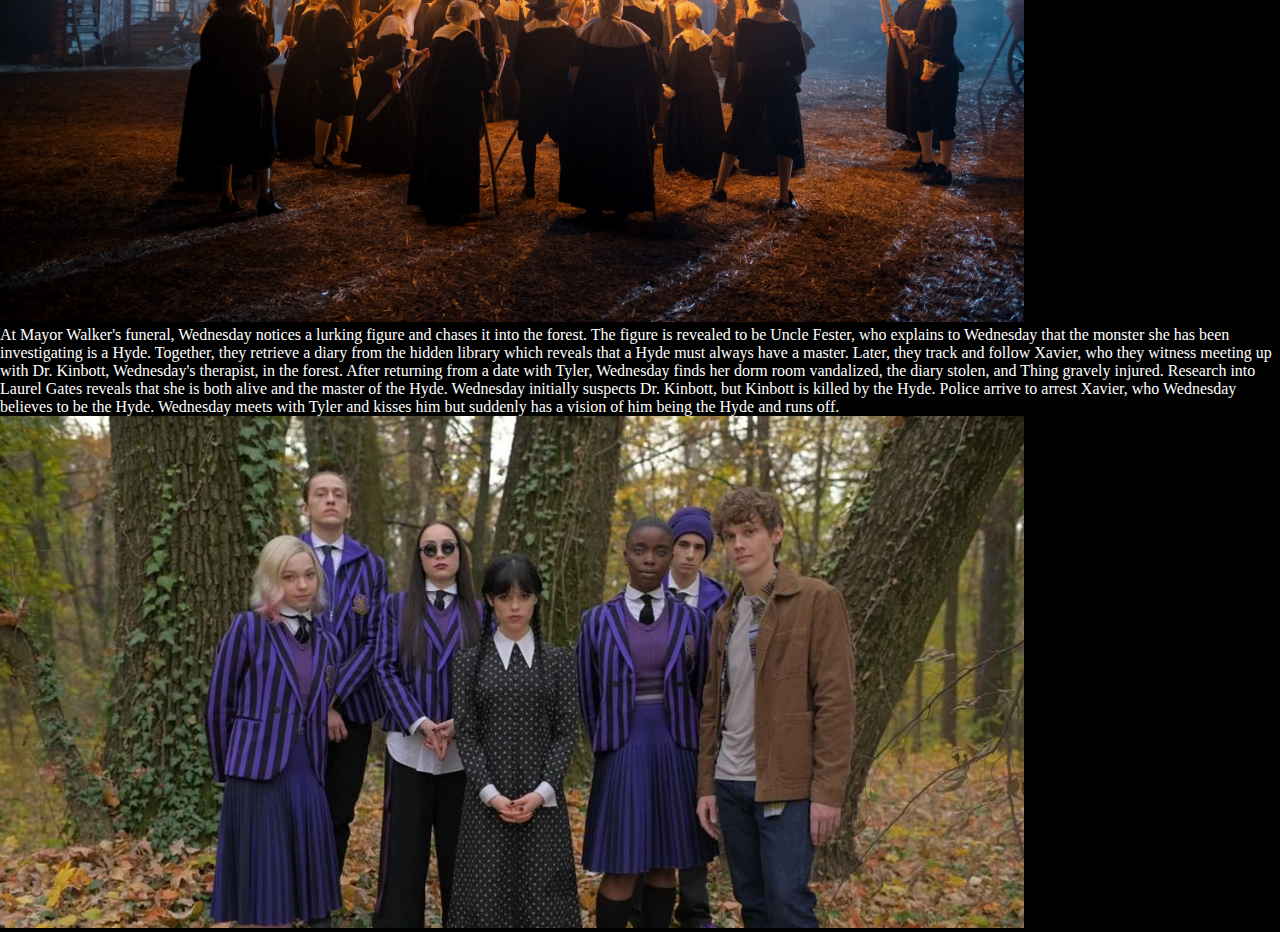
<file: Group8/g.html>
<!DOCTYPE html>
<html lang="en">
<head>
    <meta charset="UTF-8">
    <meta name="viewport" content="width=device-width, initial-scale=1.0">
    <title>group</title>
    <script src="https://cdn.jsdelivr.net/npm/bootstrap@5.0.2/dist/js/bootstrap.bundle.min.js" integrity="sha384-MrcW6ZMFYlzcLA8Nl+NtUVF0sA7MsXsP1UyJoMp4YLEuNSfAP+JcXn/tWtIaxVXM" crossorigin="anonymous"></script>
    <link href="https://cdn.jsdelivr.net/npm/bootstrap@5.0.2/dist/css/bootstrap.min.css" rel="stylesheet" integrity="sha384-EVSTQN3/azprG1Anm3QDgpJLIm9Nao0Yz1ztcQTwFspd3yD65VohhpuuCOmLASjC" crossorigin="anonymous">
    <link rel="stylesheet" href="https://cdnjs.cloudflare.com/ajax/libs/font-awesome/6.4.2/css/all.min.css" integrity="sha512-z3gLpd7yknf1YoNbCzqRKc4qyor8gaKU1qmn+CShxbuBusANI9QpRohGBreCFkKxLhei6S9CQXFEbbKuqLg0DA==" crossorigin="anonymous" referrerpolicy="no-referrer" />
    <style>
        @import url('https://fonts.googleapis.com/css2?family=Poppins:wght@400;500;600;700&family=Ubuntu:wght@400;500;700&display=swap');
*{
    margin: 0 !important;
    padding: 0 !important;
    box-sizing: border-box;
}
.navbar{
    background-color: rgb(0, 0, 0, 0.2);
    z-index: 2;
}


section{
    height: 100vh;
    font-family: 'Poppins', sans-serif;
    background-color: black;
    color: white;
}

.home-container{
    background-image: url(../Group8/img/Wednesday-Addams.png);
    background-repeat: no-repeat;
    background-size: cover;
}
body{
    background-color: black;
}
    </style>
</head>
<body>
    <header>
        <nav class="navbar fixed-top navbar-light " style="background-color: black;">
            <div class="container-fluid p-1"  style="color: crimson;">
              <a class="navbar-brand ps-4" href="../Group8/b.html" style=" color: crimson;"><i class="fa-solid fa-less-than"></i></a>
              <h1 class="text-center pe-5 me-5">Wednesday (TV series)</h1>
            </div>
        </nav>
    </header>
    <!--home-->
    <section class="home-container container-fluid d-flex align-items-center" id="home" >
        <div class="container-fluid p-5 text-center pt-5 mt-5">
            <h1 class="text-light fw-bold pt-5 mt-5">Wednesday <span style="color:  crimson">(TV series)</span></h1>
            <h6 class="fw-bold text-center pb-5 pt-3">Wednesday Addams, a high-school student, finds her brother Pugsley tied up in a locker. <br> She sees a psychic vision of his bullies, whom she then attempts to kill, resulting in her expulsion. </h6>
            <a class="btn btn-danger fs-3 pt-3 pb-3" href="#about" role="button" style="width:  15rem;">Read</a>
        </div>
    </section>
    <!--travel-->
    <div class="text-start pe-5 ps-5 mt-3" id="about" style="color: white;">
        <h1 class="fs-2 text-center pb-3">wednesday</h1>
        <p class="fs-3">Wednesday Addams is expelled from her school after dumping live piranhas into the school's pool in retaliation for the boys' water polo team bullying her brother Pugsley. Consequently, her parents Gomez and Morticia Addams enroll her at their high school alma mater Nevermore Academy, a private school for monstrous outcasts, in the town of Jericho, Vermont. Wednesday's cold,</p><br>
        <div class=" align-items-center text-center">
            <img class="text-center justify-content-center rounded-1"  src="img/family-addams-netflix.jpg" alt="" style="width:  50rem;">
        </div>
        <p class="fs-3">Emotionless personality and her defiant nature make it difficult for her to connect with her schoolmates and cause her to run afoul of the school's principal Larissa Weems. However, she discovers she has inherited her mother's psychic abilities, which allow her to solve a local murder mystery.</p><br>
            <div class="container-1 text-center justify-content-center mt-4">
                <div class="body d-flex">
                    <div class="col-md-4">
                        <img class=""  src="img/Wednesday.jpg" alt="" style="width:  25rem;">
                    </div>
                    <div class="col-md-8">
                        <div class="container-fluid fs-3">
                            <p class="card-text container-fluid text-start">Wednesday Addams, a high-school student, finds her brother Pugsley tied up in a locker. She sees a psychic vision of his bullies, whom she then attempts to kill, resulting in her expulsion. Her parents, Morticia and Gomez, decide to enroll her in Nevermore Academy, their alma mater and a school for outcasts in Jericho, Vermont. Meanwhile, a hiker is killed by an unknown creature near Nevermore. Wednesday's parents release Thing, a sentient disembodied hand, to watch over her. She meets her roommate Enid, her complete opposite, and duels with Bianca, the popular girl, after Bianca bullies a boy named Rowan. Later, Wednesday is nearly killed by a falling gargoyle but is saved by Bianca's ex-boyfriend, Xavier. After escaping her court-ordered therapy session, Wednesday meets Tyler, a coffee barista who agrees to help her escape from Nevermore. However, she is apprehended by Principal Larissa Weems and taken back to the school. Later, Tyler and Wednesday meet at the local carnival, and Wednesday has a vision of Rowan's death. Rowan attempts to kill her but is murdered by the monster.</p>
                        </div>
                    </div>
                </div>
            </div>
            <p class="fs-3">The show's titular character, Wednesday is a dark and mysterious girl with a penchant for the macabre. She's intelligent, independent, and fiercely loyal to her family. Jenna Ortega portrays Wednesday in this series.</p>
           <h1 class="ps-2 pt-5 pb-3 mt-3">Important character</h1>
            <div class="container-1 text-center justify-content-center mt-4">
                <div class="body d-flex">
                    <div class="col-3">
                        <img class="rounded-3"  src="img/Morticia .jpg" alt="" style="width:  21rem;">
                        <h3 class="pt-3">Morticia</h3>
                        <p class="card-text text-center fs-5 align-items-center justify-content-center">Wednesday's mother, Morticia is the epitome of goth glamour. She's calm, collected, and supportive of her daughter's individuality. Catherine Zeta-Jones plays Morticia.
                        </p>
                    </div>
                    <div class="col-3">
                        <img class="rounded-3"  src="img/Xavier Thorpe.jpg" alt="" style="width:  21rem;">
                        <h3 class="pt-3">Xavier Thorpe</h3>
                        <p class="card-text text-center fs-5 align-items-center justify-content-center">A mysterious and artistic boy who catches Wednesday's eye. Percy Hynes White portrays Xavier.</p>
                    </div>
                    <div class="col-3">
                        <img class="rounded-3"  src="img/Pugsley.jpg" alt="" style="width:  21rem;">
                        <h3 class="pt-3">Pugsley</h3>
                        <p class="card-text text-center fs-5 align-items-center justify-content-center">Wednesday's younger brother, Pugsley is a mischievous and often clueless boy who adores his sister. Isaac Ordonez plays Pugsley.</p>
                    </div>
                    <div class="col-3">
                        <img class="rounded-3"  src="img/Enid Sinclair.jpg" alt="" style="width:  21rem;">
                        <h3 class="pt-3">Enid Sinclair</h3>
                        <p class="card-text text-center fs-5 align-items-center justify-content-center">Wednesday's bubbly and outgoing werewolf roommate who becomes her closest friend. Emma Myers plays Enid.</p>
                    </div>
                </div>
            </div>
            <div class="container-1 text-center justify-content-center mt-5 mb-5">
                <div class="body d-flex">
                    <div class="col-md-5">
                        <img class=" p-1 rounded-3" src="img/7f0fd7be420ea2eabf5e5923ff8e4cec.jpg" alt=""  style="width:  33rem;">
                    </div>
                    <div class="col-md-7">
                        <div class="container-fluid fs-5 m-2 pt-5 ">
                            <p class="card-text container-fluid text-start fs-3">Thing first appears when Wednesday Addams and her parents arrive at Nevermore Academy. Later, right before Wednesday's parents were about to leave, Thing sneakily followed Wednesday and went to her, wanting to stay. After Wednesday found out that he was following her, she gave him the option to either get stuck in a drawer for the whole semester or just follow her orders, which Thing decides to obey his master's orders. Several episodes later, Thing gets stabbed by Laurel Gates off-screen but is resuscitated by Wednesday and her uncle Fester Addams.</p>
                          </div>
                    </div>
                </div>
            </div>
            <div class="container-1 text-center justify-content-center mt-5 mb-5">
                <div class="body d-flex">
                    <div class="col-md-5">
                        <img class=" p-1 rounded-3 " src="img/fefb159664b225f2947b54108864f683.jpg" alt="" style="width:  33rem;">
                    </div>
                    <div class="col-md-7">
                        <div class="container-fluid fs-5 m-2 mt-5 pt-5">
                            <p class="card-text container-fluid text-start fs-3 mt-5 pt-3">Thing first appears when Wednesday Addams and her parents arrive at Nevermore Academy. Later, right before Wednesday's parents were about to leave, Thing sneakily followed Wednesday and went to her, wanting to stay. After Wednesday found out that he was following her, she gave him the option to either get stuck in a drawer for the whole semester or just follow her orders, which Thing decides to obey his master's orders. Several episodes later, Thing gets stabbed by Laurel Gates off-screen but is resuscitated by Wednesday and her uncle Fester Addams.</p>
                          </div>
                    </div>
                </div>
            </div>
            <div class="container-fluid fs-3">
                <p class="container-fluid text-start">Wednesday convinces a skeptical Sheriff Galpin that the perpetrator of the murders is in fact a monster. Suddenly, Rowan reappears unharmed. Wednesday doubts her sanity and decides to investigate the murders herself. She roams the campus inquiring about Rowan and is told that he has been expelled. Meanwhile, Weems grows worried about Wednesday's visions, keeping close tabs on her. Wednesday confronts a defensive Rowan as he leaves the school and sends Thing to follow him. Thing loses him and Rowan is revealed to be Principal Weems, who has shapeshifted into him.</p>
            </div>
            <div class="container-1 text-center justify-content-center mt-4">
                <div class="body d-flex">
                    <div class="col-5">
                        <img class="rounded-3"  src="img/wednesday-b95b2bace05b4ccd8465e70b7000356b.jpg" alt="" style="width: 40rem;">
                    </div>
                    <div class="col-7">
                        <img class=""  src="img/wednesday-s1-e1-00-08-22-02r-1-1669062331.jpg" alt="" style="width:53rem;">
                    </div>
                </div>
            </div>

            <div class="container-fluid fs-3 mb-5">
                <p class="container-fluid text-start">Wednesday has visions of a book belonging to an old students' society. In her search for the book, she overhears Bianca planning to rig the upcoming student tournament. Wednesday joins Enid to defeat Bianca and win the tournament. Later, Wednesday discovers a hidden library within the school, where she is captured.</p>
            </div>

            <div class=" container-fluid ">
                <div class=" align-items-center text-center rounded-3">
                  <img src="img/WEDNESDAY_103_Unit_01357R (1).webp" width="80%" height="80%">
                </div>
                <p class=" fs-4 text-start">Wednesday finds herself tied up and surrounded by members of an elite students' society, including Bianca and Xavier. Wednesday frees herself and leaves the library, taking one of the books with her. Weems orders Wednesday to play in the school's band at an upcoming town ceremony run by Mayor Noble Walker. A drawing in the book leads her to an exhibition at a local fair, where she notices the painting of a girl she had seen in her visions. In the forest, Wednesday envisions the girl—believed to be an ancestor of hers—ready to be executed by Joseph Crackstone, the town's founder who is intent on killing all outcasts, but the girl is able to escape. Wednesday is ambushed by the monster, which she discovers to be human. Back in town, Wednesday crashes the ceremony by having Thing destroy a commemorative statue of Joseph Crackstone and is scolded by Principal Weems. While investigating a crime scene in the forest, police find a camera that captured photographs of the monster.</p>
            </div>
            <div class="container-1 text-center justify-content-center mt-5 mb-5">
                <div class="body d-flex">
                    <div class="col-md-6">
                        <img class=" p-1 rounded-3 " width="90%" height="100%" src="img/d7ac3d2b4c0e1bd79e08585a5c0676b0a2-recaps-wednesday-2.webp" alt="">
                    </div>
                    <div class="col-md-6">
                        <div class="container-fluid fs-5 m-2 pt-5">
                            <p class="card-text container-fluid text-start fs-3">Wednesday and Thing break into the coroner's office to copy the files of the monster's victims. In trying to identify a pattern, she finds that each victim has had body parts surgically removed. Wednesday becomes suspicious of Xavier and follows him into his art studio, where she discovers several drawings of the monster, which lead her to the monster's lair. There, she retrieves one of its claws and gives it to Sheriff Galpin for DNA matching. </p>
                          </div>
                    </div>
                </div>
            </div><hr>
            <div class="container-1 text-center justify-content-center mt-5 mb-5">
                <div class="body d-flex">
                    <div class="col-md-6">
                        <img class=" p-1 rounded-3" width="90%" height="100%" src="img/wednesday-netflix-112922-2-6726157c0fb6404190040756f40da790.jpg" alt="">
                    </div>
                    <div class="col-md-6">
                        <div class="container-fluid fs-5 m-2 pt-5">
                            <p class="card-text container-fluid text-start fs-3">Wednesday and Tyler attend a school dance together. Meanwhile, classmate Eugene, who is privy to Wednesday's investigative work, witnesses a cloaked figure blow up the monster's cave. The dance is interrupted by Mayor Walker's son, Lucas, who triggers the building's fire sprinklers in revenge for Wednesday's disruption of the town ceremony. Wednesday senses that Eugene is in danger and heads into the forest, only to find him gravely injured by the monster. </p>
                          </div>
                    </div>
                </div>
            </div><hr>
            <div class="container-fluid fs-3 mb-5 mt-5">
                <p class="container-fluid text-start">32 years earlier, Gomez Addams was arrested at Nevermore on suspicion of killing Garrett Gates, a descendant of Joseph Crackstone. In present time, the Addamses visit Wednesday on Parents' Weekend at Nevermore. A family therapy session is cut short when Wednesday confronts her parents about the suspected murder. Meanwhile, Sheriff Galpin learns that the coroner committed suicide after admitting to fabricating Gates's autopsy report. Galpin concludes that Gomez is guilty and arrests him. In prison, Gomez reveals to Wednesday that he was covering for Morticia, who actually killed Gates. Wednesday and Morticia dig up Gates's grave to find that he had been lethally poisoned before he was killed, but are caught by police and arrested for the night. Later, they confront Mayor Walker, who reveals that Garrett intended to poison the entire school due to his father's hate for outcasts. Mayor Walker agrees to release Gomez after admitting to covering up Gates's motive. Back at Nevermore, Principal Weems reluctantly admits to covering up Rowan's death by means of shapeshifting in an effort to evade controversy at the school.</p>
            </div>
            <div class=" container-fluid ">
                <div class=" align-items-center text-center rounded-3">
                  <img src="img/wednesday-107-unit-02619rc-1-1670513403.jpg" width="80%" height="80%">
                </div>
                <p class=" fs-4 text-start">Wednesday attempts to summon Goody, an ancestor and fellow psychic who killed Crackstone. During a surprise birthday party, Wednesday has a vision of Goody, who instructs her to seek out the Gates mansion. There, she witnesses Mayor Walker as he is leaving the building and sneaks into his car. After arriving back in town, Mayor Walker is hit by a car and severely injured. Principal Weems locks down the school and forbids Wednesday to leave campus. With Tyler and Enid's help, she escapes and returns to the Gates mansion. There, they discover that Laurel Gates, Garrett's younger sister, long believed to be dead, might still be alive. They find the severed body parts of the monster's victims in a cellar, but are forced to flee after being ambushed by the monster. Wednesday leads Galpin to the cellar, only to find it empty. At Nevermore, Wednesday convinces Weems not to expel her in order to further pursue her investigation. At the hospital, an unknown figure kills Mayor Walker.</p>
            </div>
            <div class=" container-fluid mb-5 mt-5 rounded-3">
                <div class=" align-items-center text-center">
                  <img src="img/wednesday8.webp" width="80%" height="80%">
                </div>
                <p class=" fs-4 text-start">At Mayor Walker's funeral, Wednesday notices a lurking figure and chases it into the forest. The figure is revealed to be Uncle Fester, who explains to Wednesday that the monster she has been investigating is a Hyde. Together, they retrieve a diary from the hidden library which reveals that a Hyde must always have a master. Later, they track and follow Xavier, who they witness meeting up with Dr. Kinbott, Wednesday's therapist, in the forest. After returning from a date with Tyler, Wednesday finds her dorm room vandalized, the diary stolen, and Thing gravely injured. Research into Laurel Gates reveals that she is both alive and the master of the Hyde. Wednesday initially suspects Dr. Kinbott, but Kinbott is killed by the Hyde. Police arrive to arrest Xavier, who Wednesday believes to be the Hyde. Wednesday meets with Tyler and kisses him but suddenly has a vision of him being the Hyde and runs off.</p>
            </div>
            <div class=" container-fluid ">
                <div class=" align-items-center text-center rounded-3">
                  <img src="img/image.webp" width="80%" height="80%">
                </div>
            </div>
    </div>
</body>
</html>
</file>
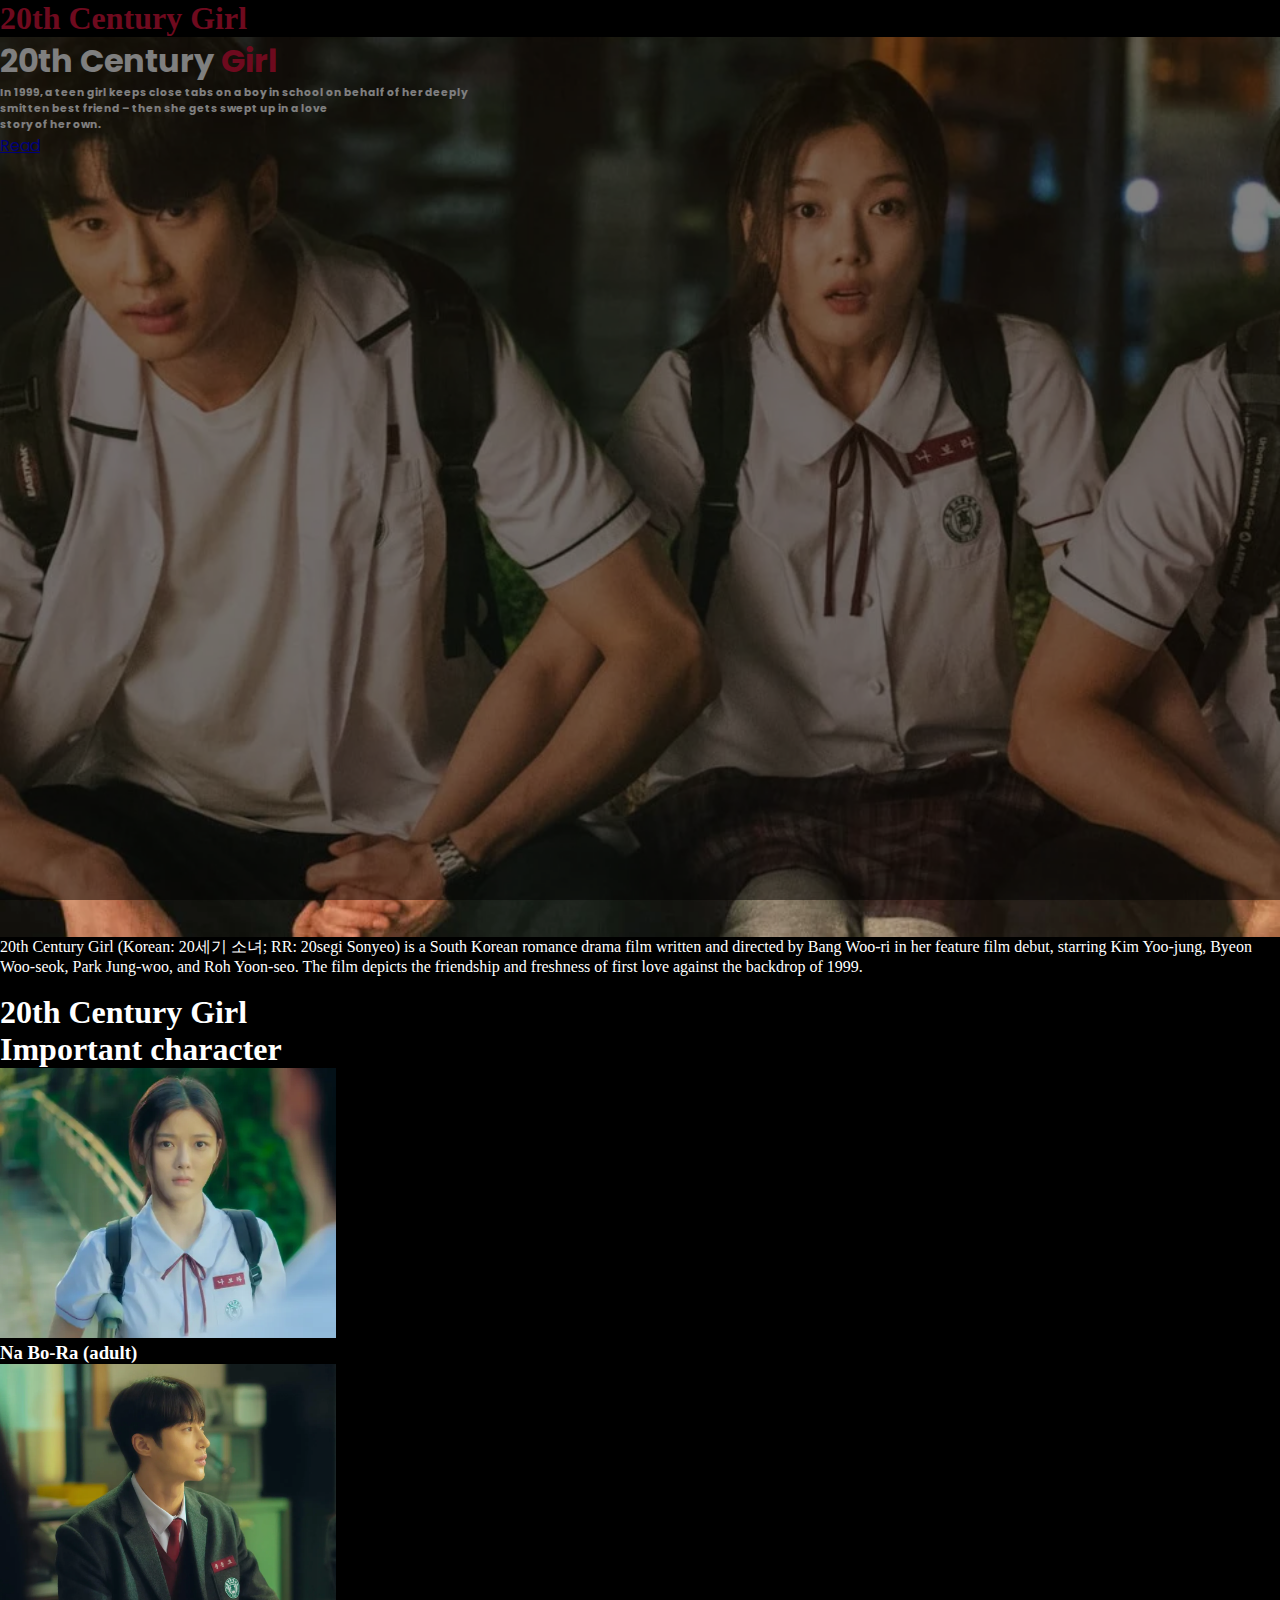
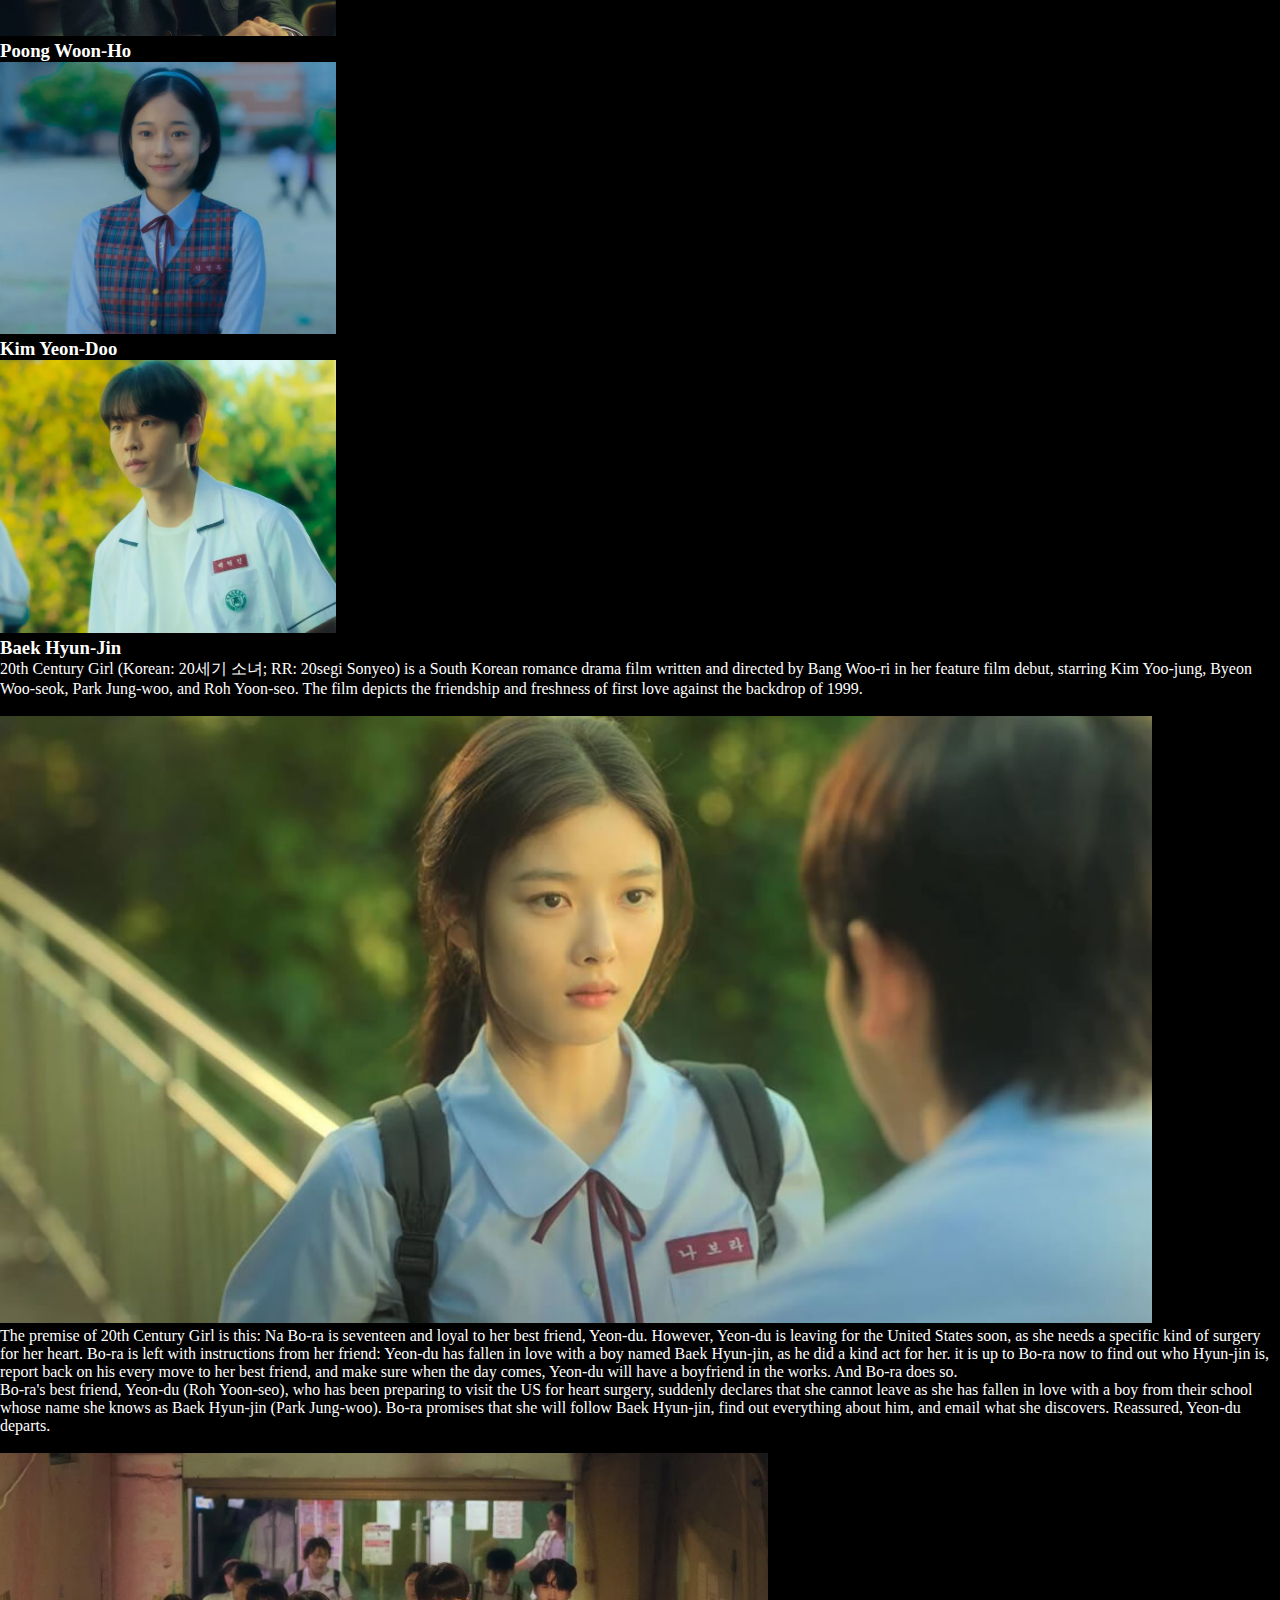
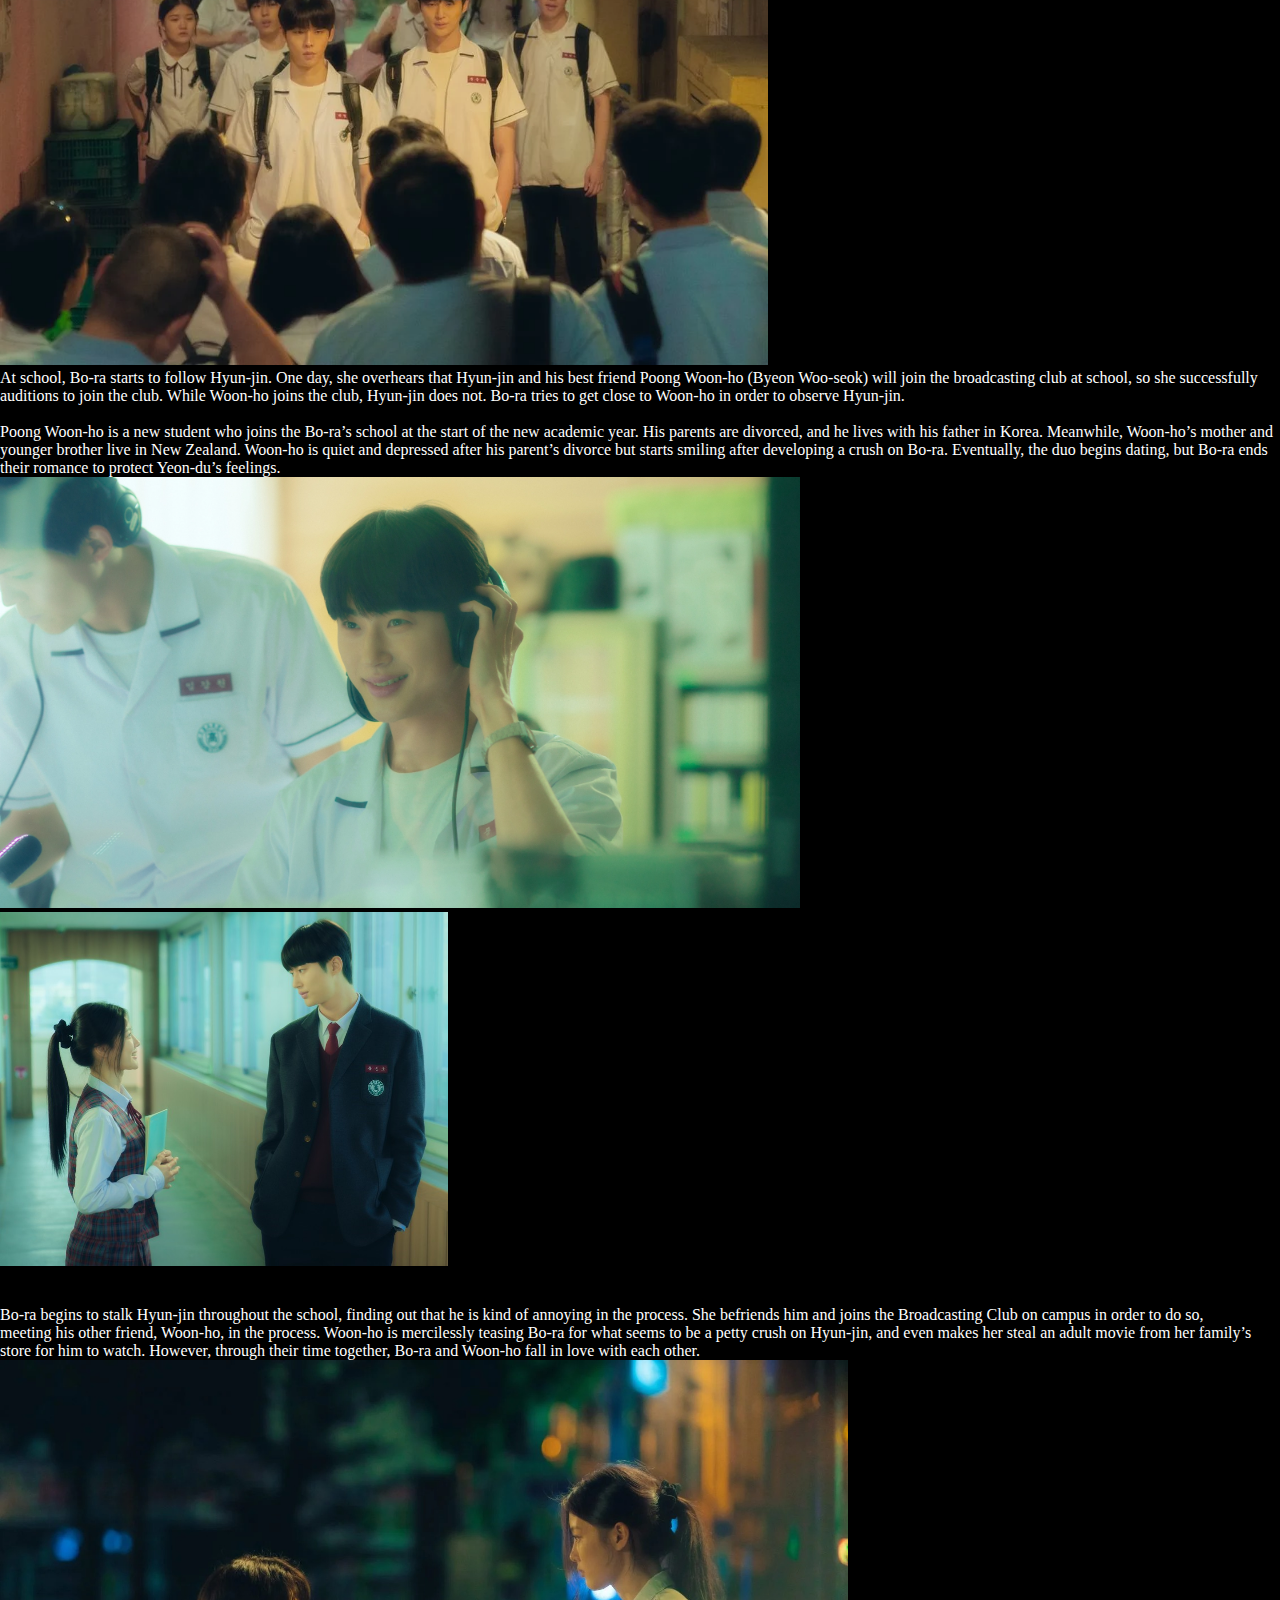
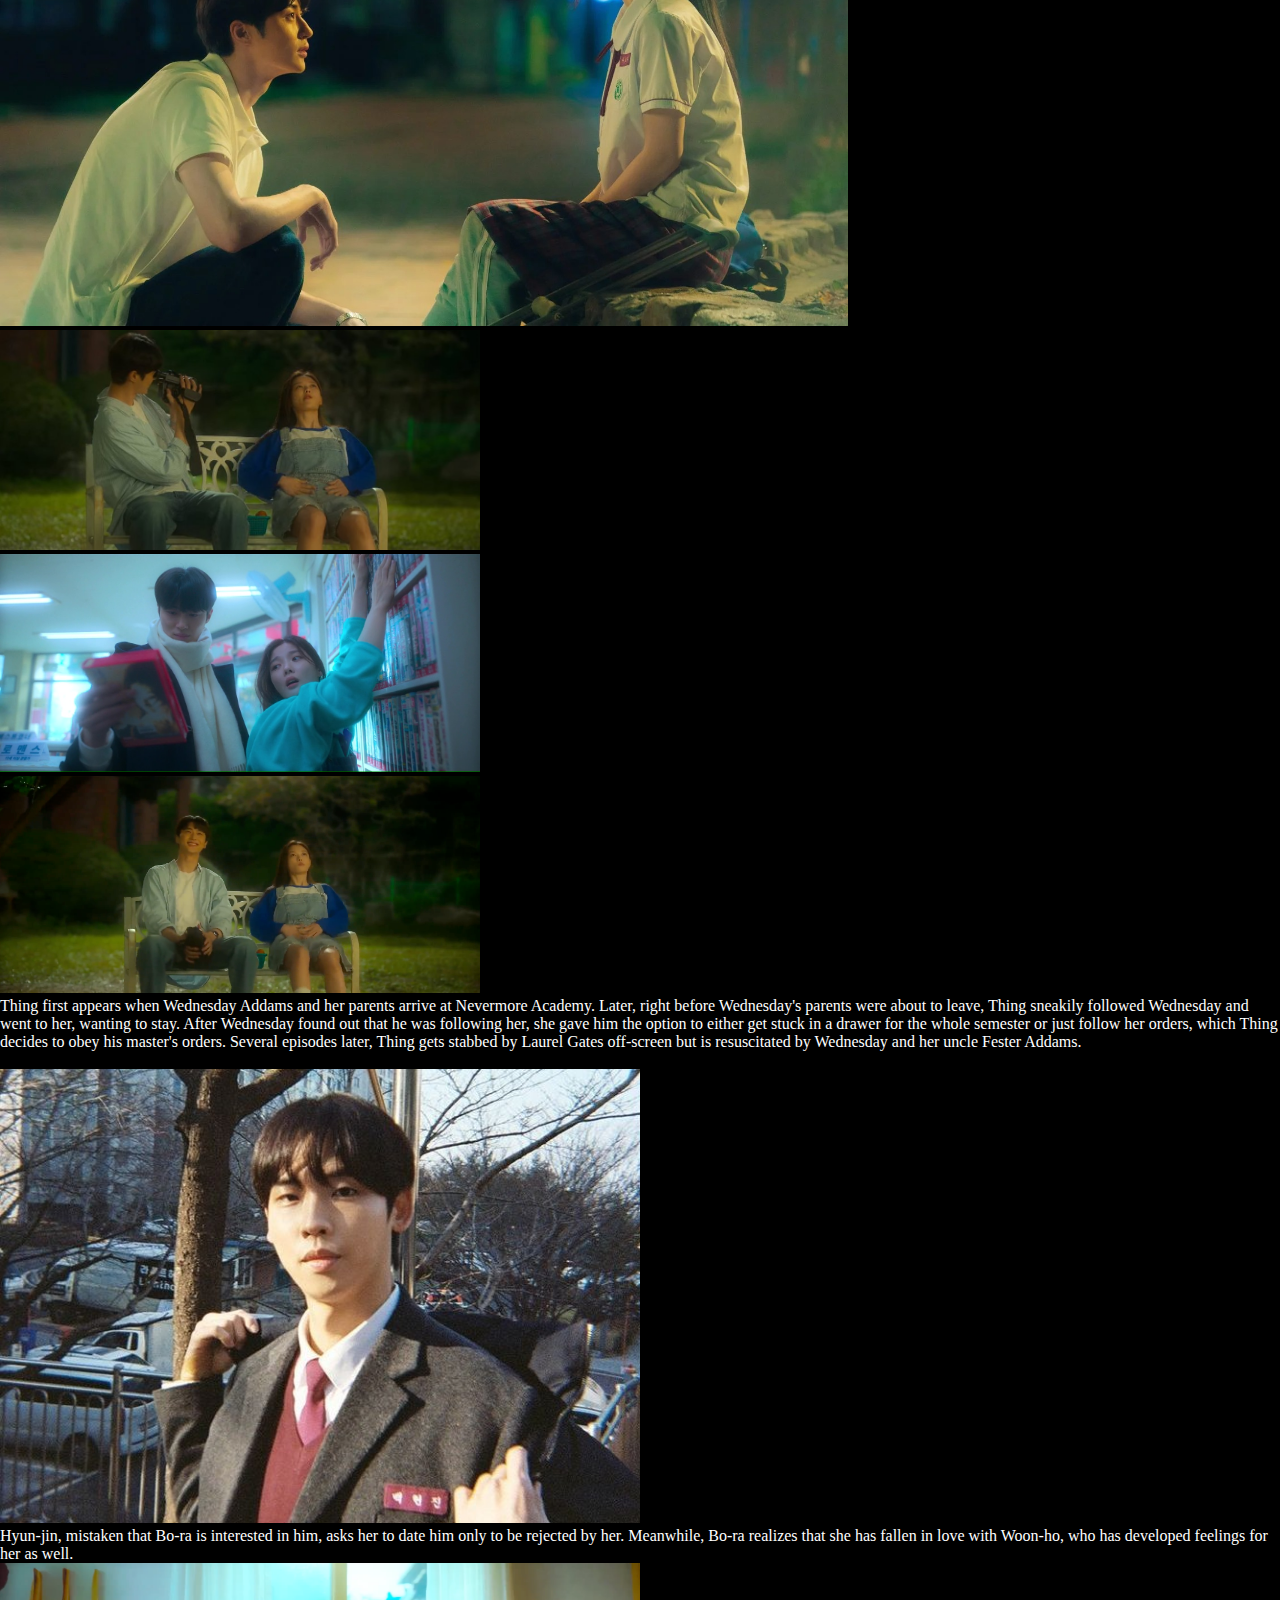
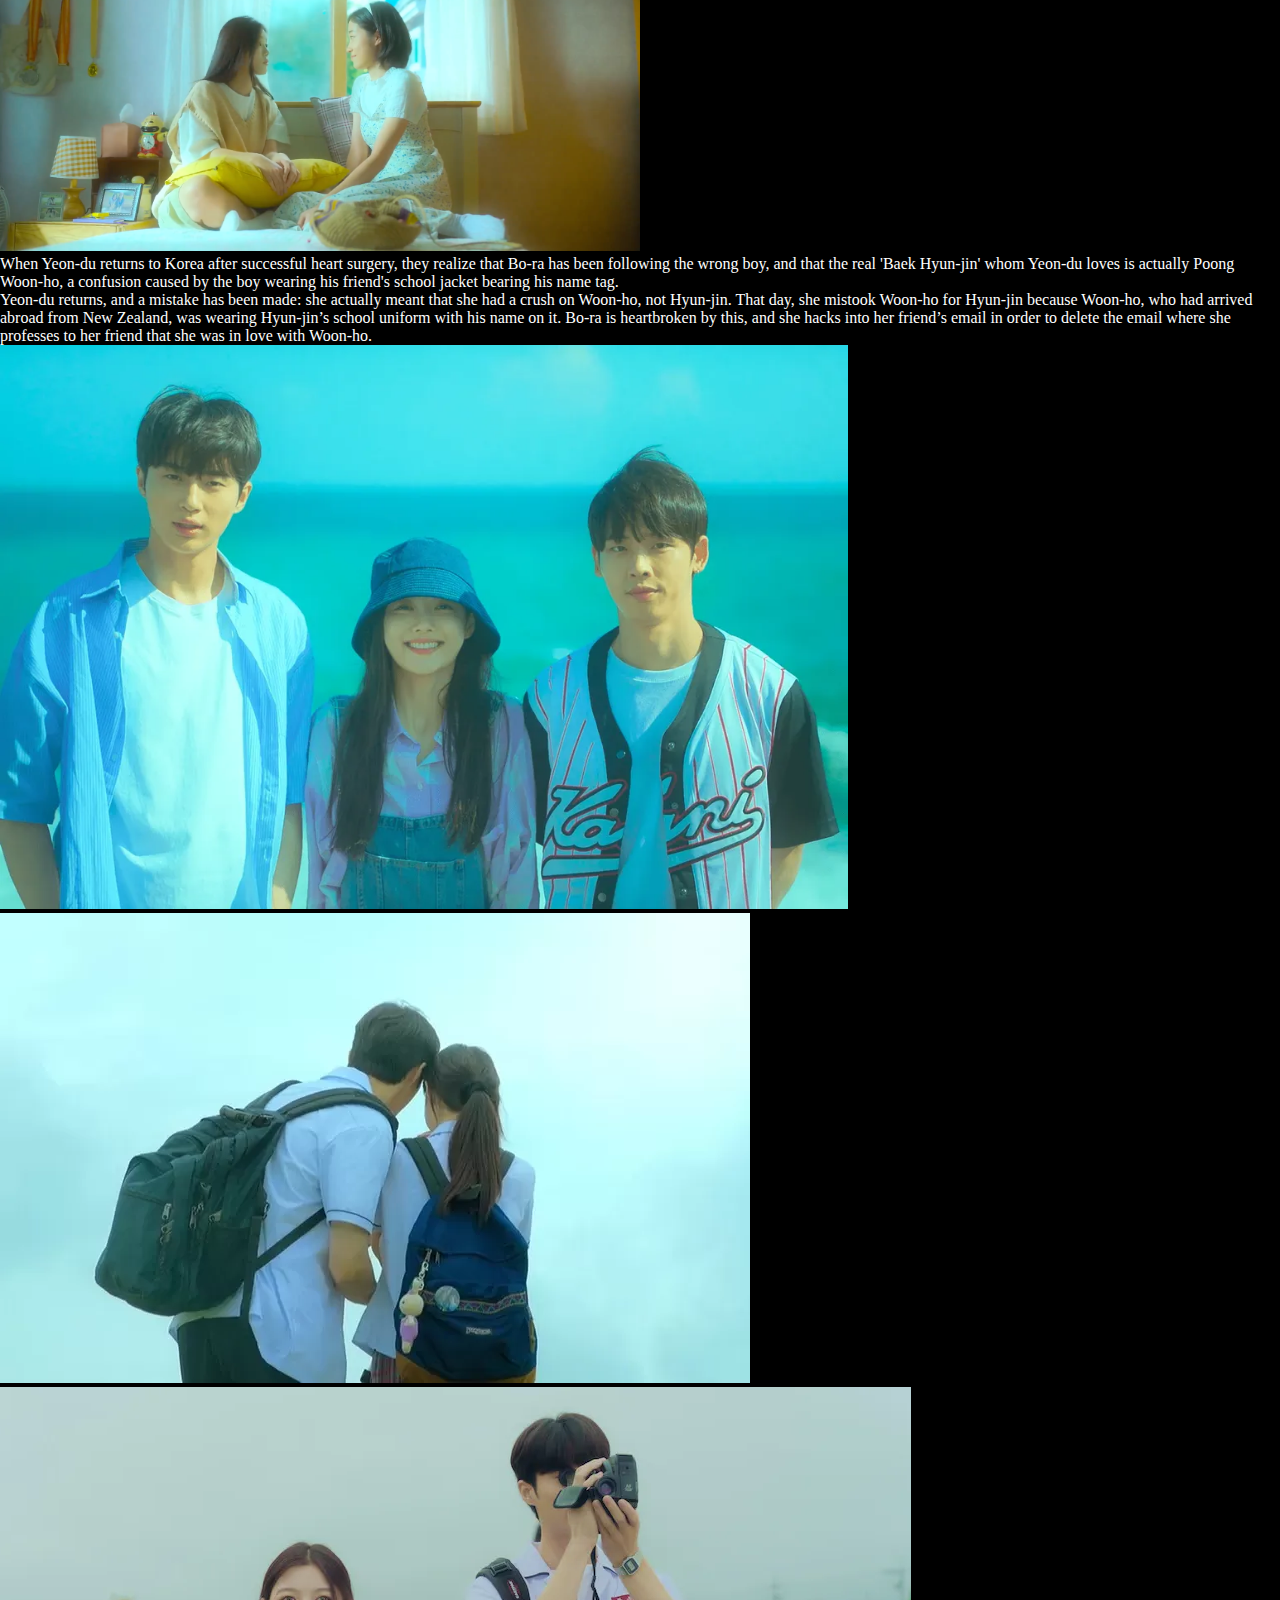
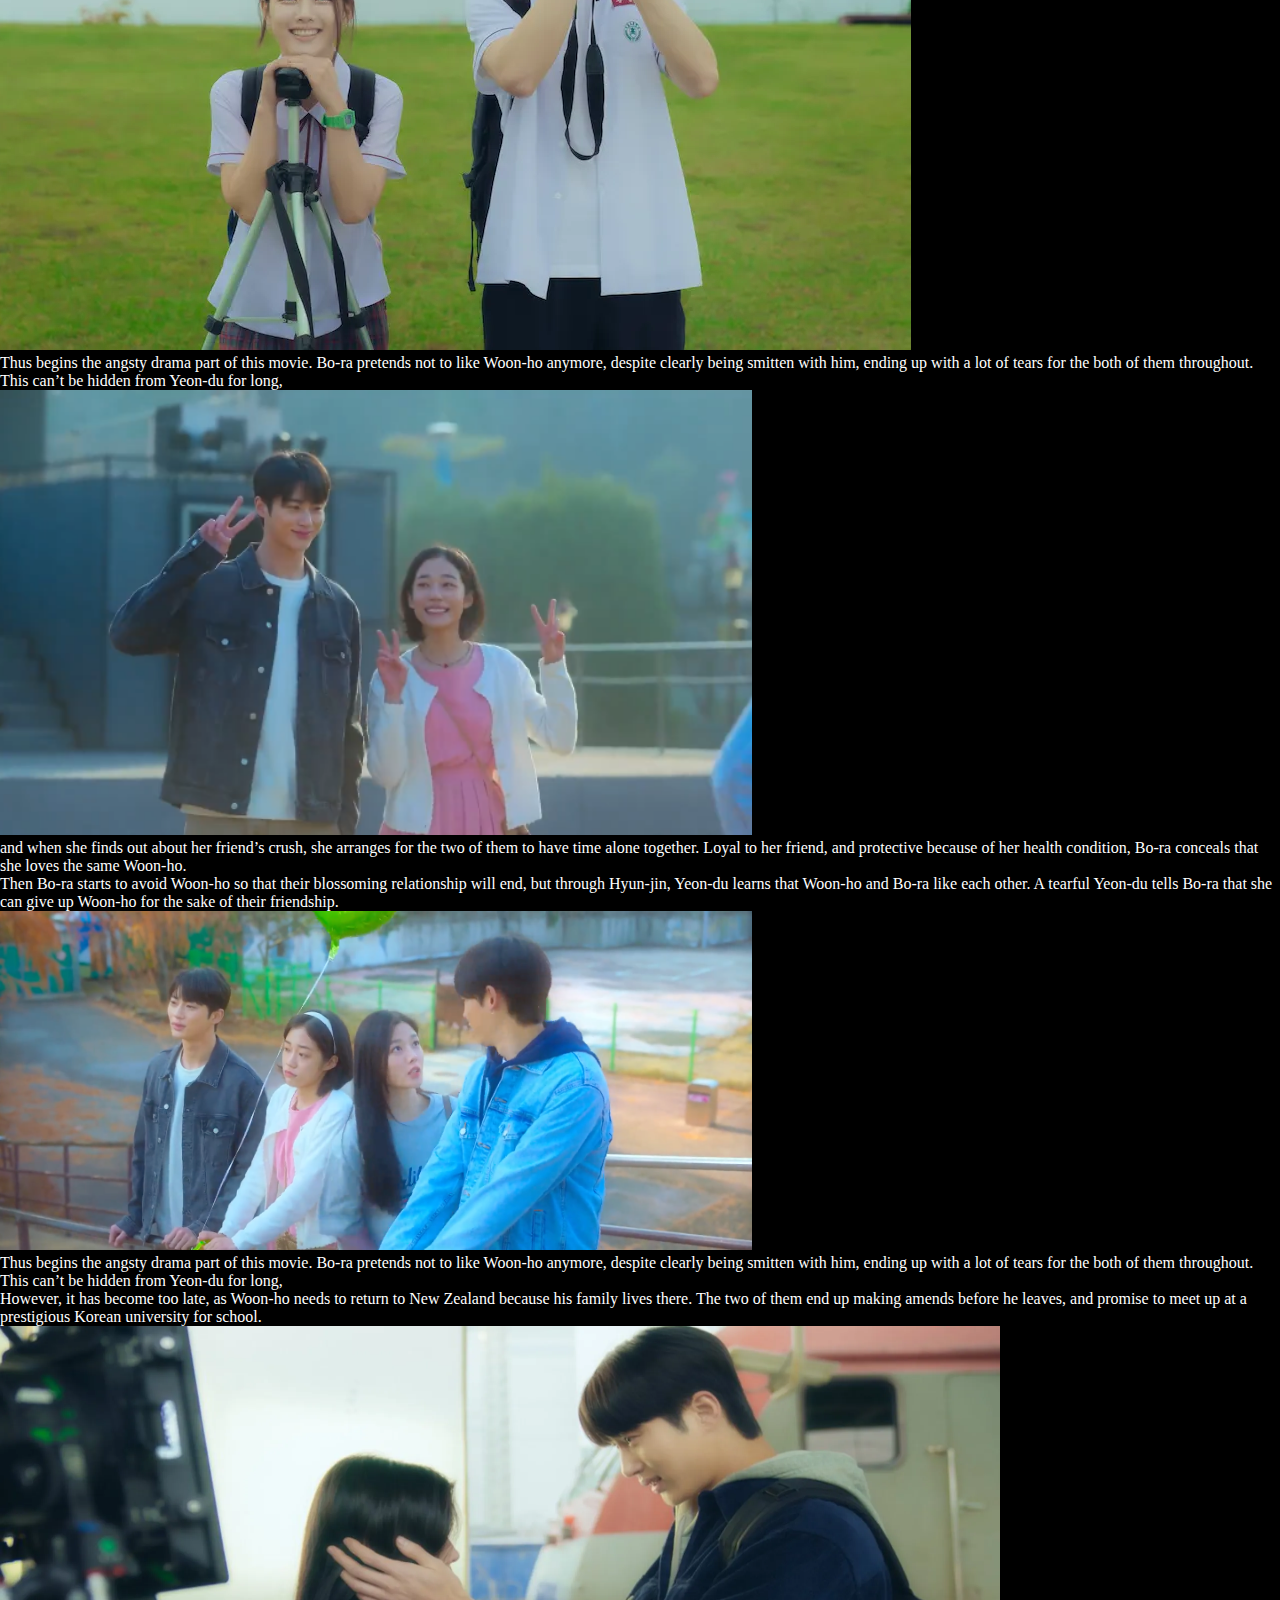
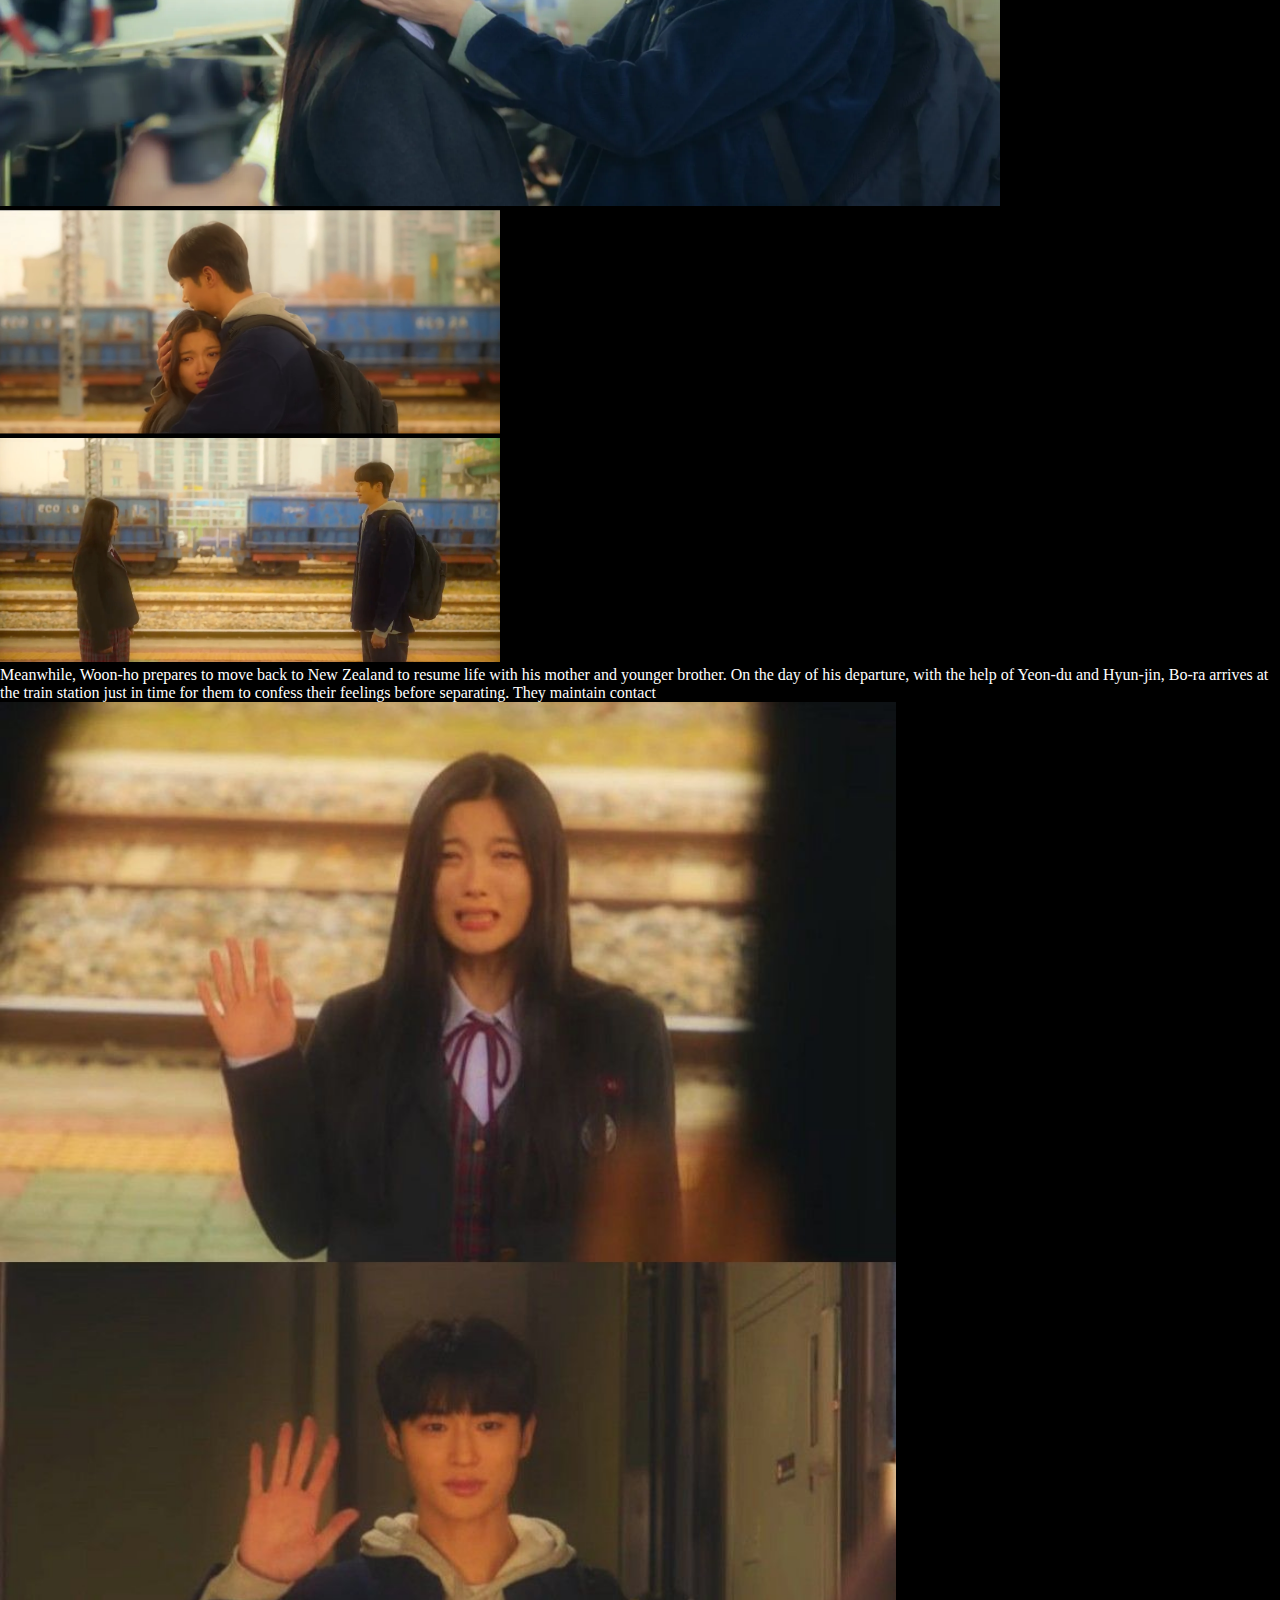
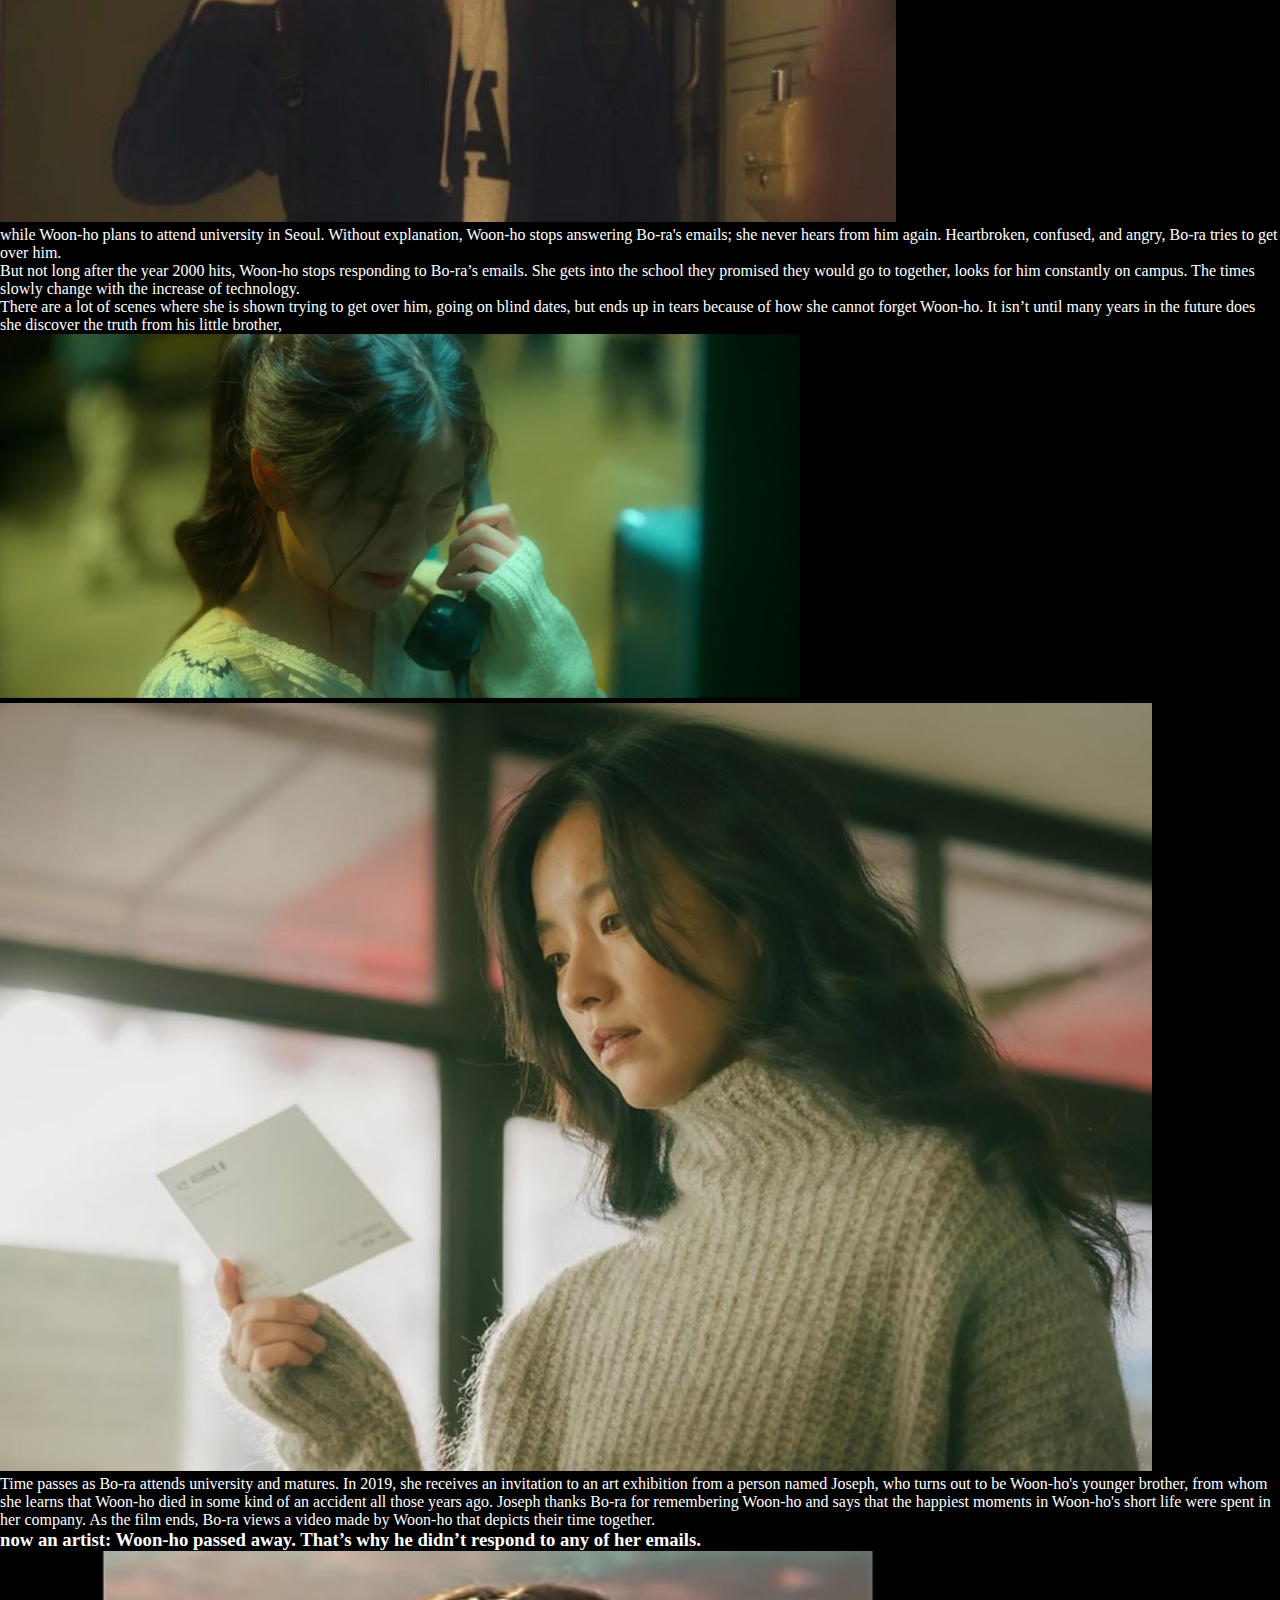
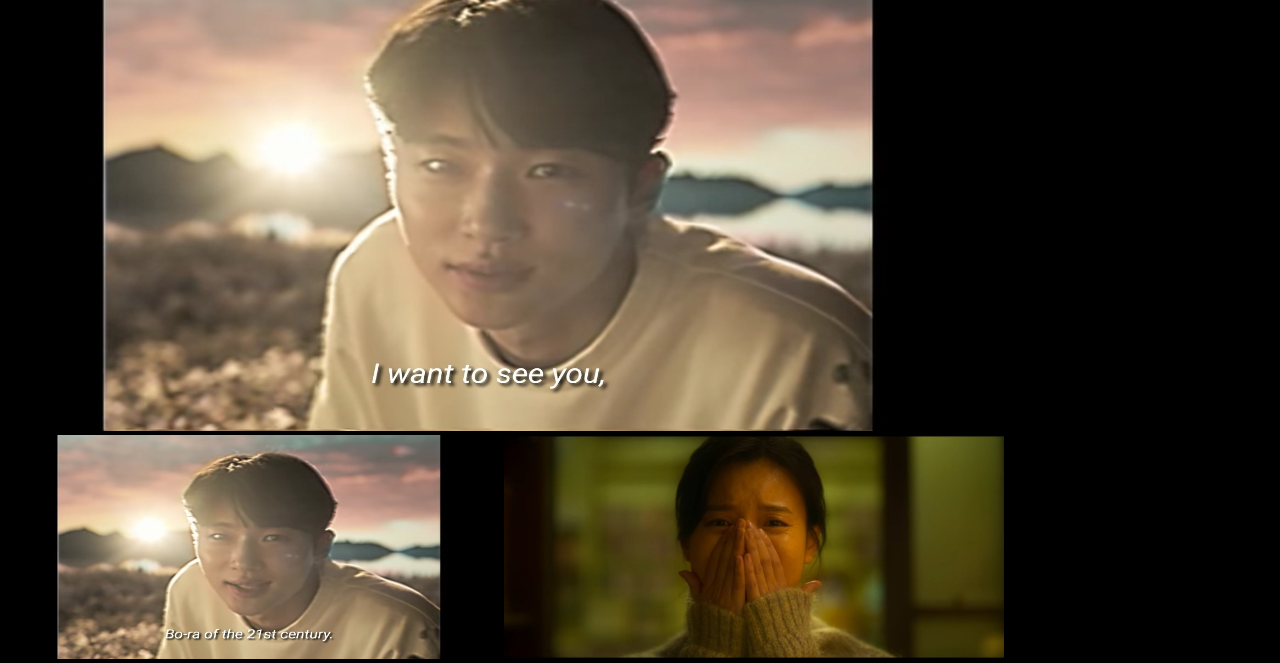
<file: th20-century/t.html>
<!DOCTYPE html>
<html lang="en">
<head>
    <meta charset="UTF-8">
    <meta name="viewport" content="width=device-width, initial-scale=1.0">
    <title>group</title>
    <script src="https://cdn.jsdelivr.net/npm/bootstrap@5.0.2/dist/js/bootstrap.bundle.min.js" integrity="sha384-MrcW6ZMFYlzcLA8Nl+NtUVF0sA7MsXsP1UyJoMp4YLEuNSfAP+JcXn/tWtIaxVXM" crossorigin="anonymous"></script>
    <link href="https://cdn.jsdelivr.net/npm/bootstrap@5.0.2/dist/css/bootstrap.min.css" rel="stylesheet" integrity="sha384-EVSTQN3/azprG1Anm3QDgpJLIm9Nao0Yz1ztcQTwFspd3yD65VohhpuuCOmLASjC" crossorigin="anonymous">
    <link rel="stylesheet" href="https://cdnjs.cloudflare.com/ajax/libs/font-awesome/6.4.2/css/all.min.css" integrity="sha512-z3gLpd7yknf1YoNbCzqRKc4qyor8gaKU1qmn+CShxbuBusANI9QpRohGBreCFkKxLhei6S9CQXFEbbKuqLg0DA==" crossorigin="anonymous" referrerpolicy="no-referrer" />
    <style>
@import url('https://fonts.googleapis.com/css2?family=Poppins:wght@400;500;600;700&family=Ubuntu:wght@400;500;700&display=swap');
*{
    margin: 0 !important;
    padding: 0 !important;
    box-sizing: border-box;
}

.navbar{
    background-color: rgb(0, 0, 0, 0.5);
    z-index: 2;
}

section{
    height: 100vh;
    font-family: 'Poppins', sans-serif;
    background-color: black;
    color: white;
}

.home-container{
    background-image: url(../th20-century/20th-century-girl-2022.webp);
    background-repeat: no-repeat;
    background-size: cover;
}
body{
    background-color: black;
}
.home-container::after{
    content:'';
    position: absolute;
    top: 0;
    left: 0;
    width: 100%;
    height: 100%;
    background-color: rgb(0, 0, 0, 0.5);
}
.home-container *{
    z-index: 1;
}
    </style>
</head>
<body>
    <header>
        <nav class="navbar fixed-top navbar-light " style="background-color:   black">
            <div class="container-fluid p-1"  style="color:crimson">
              <a class="navbar-brand ps-4" href="../Group8/b.html" style="color: crimson"><i class="fa-solid fa-less-than"></i></a>
              <h1 class="text-center pe-5 me-5">20th Century Girl</h1>
            </div>  
       </nav>
    </header>
    <!--home-->
    <section class="home-container container-fluid d-flex align-items-center" id="home" >
        <div class="container-fluid p-5 text-center pt-5 mt-5">
            <h1 class="text-light fw-bold pt-5 mt-5">20th Century  <span style="color:  crimson">Girl</span></h1>
            <h6 class="fw-bold text-center pb-5 pt-3">In 1999, a teen girl keeps close tabs on a boy in school on behalf of her deeply <br> smitten best friend – then she gets swept up in a love <br> story of her own.</h6>
            <a class="btn btn-danger fs-3 pt-3 pb-3" href="#about" role="button" style="width:  15rem;">Read</a>
        </div>
    </section>
    <!--travel-->
    <div class="text-start pe-5 ps-5 mt-3" id="about" style="color: white;">
        <p class="fs-3">20th Century Girl (Korean: 20세기 소녀; RR: 20segi Sonyeo) is a South Korean romance drama film written and directed by Bang Woo-ri in her feature film debut, starring Kim Yoo-jung, Byeon Woo-seok, Park Jung-woo, and Roh Yoon-seo. The film depicts the friendship and freshness of first love against the backdrop of 1999.</p><br>
        <h1 class="fs-2 text-center pb-3">20th Century Girl</h1>
        <h1 class="ps-2 pt-5 pb-3 mt-3">Important character</h1>
        <div class="container-1 text-center justify-content-center mt-4">
            <div class="body d-flex ">
                <div class="col-3">
                    <img class="rounded"  src="20th-century-girl-1_1.webp" alt="" style="width:  21rem;">
                    <h3 class="pt-3">Na Bo-Ra (adult)</h3>
                    </p>
                </div>
                <div class="col-3">
                   <img class="rounded"  src="Poong-Woon-ho-played-by-Byeon-Woo-seok-in-20th-Century-Girl.webp" alt="" style="width:  21rem;">
                   <h3 class="pt-3">Poong Woon-Ho</h3>
                   </p>
                </div>
                <div class="col-3">
                    <img class="rounded"  src="20th-century-girl-2.webp" alt="" style="width:  21rem;">
                    <h3 class="pt-3">Kim Yeon-Doo</h3>
                    </p>
                </div>
                <div class="col-3">
                    <img class="rounded"  src="20th-century-girl-4.webp" alt="" style="width:  21rem;">
                    <h3 class="pt-3">Baek Hyun-Jin</h3>
                    </p>
                </div>
            </div>
        </div>
        <p class="fs-3 pt-5">20th Century Girl (Korean: 20세기 소녀; RR: 20segi Sonyeo) is a South Korean romance drama film written and directed by Bang Woo-ri in her feature film debut, starring Kim Yoo-jung, Byeon Woo-seok, Park Jung-woo, and Roh Yoon-seo. The film depicts the friendship and freshness of first love against the backdrop of 1999.</p><br>
        <div class="container-1 text-center justify-content-center mt-5">
            <div class="body d-flex">
                <div class="col-md-6">
                    <img class=" p-1 " width="90%" height="100%" src="20th-century-girl.jpg" alt="">
                </div>
                <div class="col-md-6">
                    <div class="container-fluid fs-5 m-2 pt-3">
                        <p class="card-text container-fluid text-start fs-3">The premise of 20th Century Girl is this: Na Bo-ra is seventeen and loyal to her best friend, Yeon-du. However, Yeon-du is leaving for the  United States soon, as she needs a specific kind of surgery for her heart. Bo-ra is left with instructions from her friend: Yeon-du has fallen in love with a boy named Baek Hyun-jin, as he did a kind act for her. it is up to Bo-ra now to find out who Hyun-jin is, report back on his every move to her best friend, and make sure when the day comes, Yeon-du will have a boyfriend in the works. And Bo-ra does so. </p>
                      </div>
                </div>
            </div>
        </div>
        <p class="fs-3">Bo-ra's best friend, Yeon-du (Roh Yoon-seo), who has been preparing to visit the US for heart surgery, suddenly declares that she cannot leave as she has fallen in love with a boy from their school whose name she knows as Baek Hyun-jin (Park Jung-woo). Bo-ra promises that she will follow Baek Hyun-jin, find out everything about him, and email what she discovers. Reassured, Yeon-du departs.</p><br>
        <div class=" align-items-center text-center ">
            <img class="text-center justify-content-center"  src="3839953.webp" alt="" style="width:  48rem;">
        </div>
        <p class="fs-3">At school, Bo-ra starts to follow Hyun-jin. One day, she overhears that Hyun-jin and his best friend Poong Woon-ho (Byeon Woo-seok) will join the broadcasting club at school, so she successfully auditions to join the club. While Woon-ho joins the club, Hyun-jin does not. Bo-ra tries to get close to Woon-ho in order to observe Hyun-jin. </p><br>
        <div class="container-1 text-center justify-content-center">
            <div class="body d-flex">
                <div class="col-md-5">
                    <div class="container-fluid fs-3">
                        <p class="card-text container-fluid text-start"> Poong Woon-ho is a new student who joins the Bo-ra’s school at the start of the new academic year. His parents are divorced, and he lives with his father in Korea. Meanwhile, Woon-ho’s mother and younger brother live in New Zealand. Woon-ho is quiet and depressed after his parent’s divorce but starts smiling after developing a crush on Bo-ra. Eventually, the duo begins dating, but Bo-ra ends their romance to protect Yeon-du’s feelings.</p>
                    </div>
                </div>
                <div class="col-md-7">
                    <img class=""  src="../th20-century/Actor-Byeon-Woo-seok-as-Poon-Woon-ho-in-20th-Century-Girl.webp" alt="" style="width:  50rem;">
                </div>
            </div>
        </div>   
        <div class="container-1  m-4">
                <div class="body d-flex">
                    <div class="col-md-4">
                        <img class="text-start"  src="20th-Century-Girl-4.jpg" alt="" style="width: 28rem;">
                    </div>
                    <div class="col-md-8">
                        <div class="container-fluid fs-3 pt-4"><br><br>
                            <p class=" text-start">Bo-ra begins to stalk Hyun-jin throughout the school, finding out that he is kind of annoying in the process. She befriends him and joins the Broadcasting Club on campus in order to do so,</p>
                        </div>
                    </div>
                </div>
            </div>
         <p class="fs-3"> meeting his other friend, Woon-ho, in the process. Woon-ho is mercilessly teasing Bo-ra for what seems to be a petty crush on Hyun-jin, and even makes her steal an adult movie from her family’s store for him to watch. However, through their time together, Bo-ra and Woon-ho fall in love with each other. </p>
         <div class=" container-fluid ">
            <div class=" align-items-center text-center">
              <img src="largephoto1563850.jpg" style="width:  53rem;">
            </div>
        </div>
         <div class="container-1 text-center justify-content-center mt-4">
            <div class="body d-flex">
                <div class="col-4">
                    <img class="rounded"  src="FfmkFXUacAY13dG.jpg" alt="" style="width:  30rem;">
                </div>
                <div class="col-4">
                    <img class="rounded"  src="20CG_8.jpg" alt="" style="width:  30rem;">
                </div>
                <div class="col-4">
                    <img class="rounded"  src="13.png" alt="" style="width:  30rem;">
                </div>
            </div>
        </div>
        <p class="fs-3">Thing first appears when Wednesday Addams and her parents arrive at Nevermore Academy. Later, right before Wednesday's parents were about to leave, Thing sneakily followed Wednesday and went to her, wanting to stay. After Wednesday found out that he was following her, she gave him the option to either get stuck in a drawer for the whole semester or just follow her orders, which Thing decides to obey his master's orders. Several episodes later, Thing gets stabbed by Laurel Gates off-screen but is resuscitated by Wednesday and her uncle Fester Addams.</p><br>
            <div class="container-1  mt-5 mb-5">
                <div class="body d-flex">
                    <div class="col-md-6">
                        <img class=" " src="Park-Jung-Woo-20th-Century-Girl-School-Uniform.jpg" alt="" style="width:  40rem;">
                    </div>
                    <div class="col-md-6">
                        <div class="container-fluid fs-5 pt-5 mt-5">
                            <p class="card-text container-fluid text-start fs-3 mt-5">
                                Hyun-jin, mistaken that Bo-ra is interested in him, asks her to date him only to be rejected by her. Meanwhile, Bo-ra realizes that she has fallen in love with Woon-ho, who has developed feelings for her as well. </p>
                          </div>
                    </div>
                </div>
            </div>
            <div class="container-1  mt-3 mb-5">
                <div class="body d-flex">
                    <div class="col-md-6">
                        <img class=" p-1 " src="14.png" alt="" style="width:  40rem;">
                    </div>
                    <div class="col-md-6">
                        <div class="container-fluid fs-5  pt-5">
                            <p class="container-fluid text-start fs-3">When Yeon-du returns to Korea after successful heart surgery, they realize that Bo-ra has been following the wrong boy, and that the real 'Baek Hyun-jin' whom Yeon-du loves is actually Poong Woon-ho, a confusion caused by the boy wearing his friend's school jacket bearing his name tag. </p>
                    </div>
                </div>
            </div>
            <p class="card-text container-fluid text-start fs-3 mt-5 pt-3">Yeon-du returns, and a mistake has been made: she actually meant that she had a crush on Woon-ho, not Hyun-jin. That day, she mistook Woon-ho for Hyun-jin because Woon-ho, who had arrived abroad from New Zealand, was wearing Hyun-jin’s school uniform with his name on it. Bo-ra is heartbroken by this, and she hacks into her friend’s email in order to delete the email where she professes to her friend that she was in love with Woon-ho. </p>
            <div class=" container-fluid ">
                <div class=" align-items-center text-center">
                  <img src="48555-34573.webp" style="width:  53rem;">
                </div>
            </div>
            <div class="container-1 text-center justify-content-center mt-4 pt-2">
                <div class="body d-flex text-center">
                    <div class="col-6">
                        <img class="rounded"  src="1950380517.webp" alt="" >
                    </div>
                    <div class="col-6">
                        <img class="rounded"  src="20th-Century-Girl.webp" alt="" height="84%">
                    </div>
                </div>
            </div>
            <div class="container-fluid fs-3">
                <p class="container-fluid text-start">Thus begins the angsty drama part of this movie. Bo-ra pretends not to like Woon-ho anymore, despite clearly being smitten with him, ending up with a lot of tears for the both of them throughout. This can’t be hidden from Yeon-du for long,</p>
            </div>
            <div class="container-1 text-center justify-content-center">
                <div class="body d-flex">
                    <div class="col-md-6">
                        <img class=" p-1 " src="bts30.png" alt="" style="width:  47rem;">
                    </div>
                    <div class="col-md-6">
                        <div class="container-fluid fs-5 mt-5 pt-2">
                            <p class="card-text container-fluid text-start fs-3 mt-5 pt-5">and when she finds out about her friend’s crush, she arranges for the two of them to have time alone together. Loyal to her friend, and protective because of her health condition, Bo-ra conceals that she loves the same Woon-ho.  </p>
                          </div>
                    </div>
                </div>
            </div>
            <div class="container-fluid fs-3 mb-5">
                <p class="container-fluid text-start">
                   Then Bo-ra starts to avoid Woon-ho so that their blossoming relationship will end, but through Hyun-jin, Yeon-du learns that Woon-ho and Bo-ra like each other. A tearful Yeon-du tells Bo-ra that she can give up Woon-ho for the sake of their friendship. </p>
            </div>
          
            <div class="container-1  mt-4">
                <div class="body d-flex">
                    <div class="col-6">
                        <img class=""  src="20.png" alt="" style="width:  47rem;">
                    </div>
                    <div class="col-6">
                        <p class="container-fluid text-start fs-3 pt-5 mt-3">Thus begins the angsty drama part of this movie. Bo-ra pretends not to like Woon-ho anymore, despite clearly being smitten with him, ending up with a lot of tears for the both of them throughout. This can’t be hidden from Yeon-du for long,</p>
                    </div>
                </div>
            </div>
            <div class="container-fluid fs-3 mb-1">
                <p class="container-fluid text-start">
                     However, it has become too late, as Woon-ho needs to return to New Zealand because his family lives there. The two of them end up making amends before he leaves, and promise to meet up at a prestigious Korean university for school.</p>
            </div>
            <div class="cotainer ">
                    <div class="d-flex  me-5 text-center ps-5 ms-5">
                          <img src="Actors-Kim-Yoo-jung-and-Byeon-Woo-seok-in-farewell-scene-in-20th-Century-Girl.webp" style="width: 1000px; height: 480px;" alt="" class="pt-4">
                       <div class="img3 p-2 m-2 me-3 mb-5">
                             <img src="photo-12-netflix-1667227528.jpg" style=" width: 500px; height: 224px;"class="img3 m-1 me-5" alt=""><br>
                             <img src="bts00.png"style="width: 500px; height: 224px; " class="img3 m-1 me-5" alt="">
                        </div>
                    </div>
            </div>
            <div class="container-fluid fs-3 mb-1">
                <p class="container-fluid text-start">
                    Meanwhile, Woon-ho prepares to move back to New Zealand to resume life with his mother and younger brother. On the day of his departure, with the help of Yeon-du and Hyun-jin, Bo-ra arrives at the train station just in time for them to confess their feelings before separating. They maintain contact </p>
            </div>
            <div class="container-1 text-center justify-content-center mt-5">
                <div class="body d-flex">
                    <div class="col-md-5">
                        <img class="  " width="70%" height="90%" src="6141a03f8752715daf8d8abacce92b7e.jpg" alt="">
                    </div>
                    <div class="col-md-7">
                        <div class="container-fluid fs-5 m-2 pt-5 mt-5">
                            <p class="card-text container-fluid text-start fs-3">while Woon-ho plans to attend university in Seoul. Without explanation, Woon-ho stops answering Bo-ra's emails; she never hears from him again. Heartbroken, confused, and angry, Bo-ra tries to get over him. <br> But not long after the year 2000 hits, Woon-ho stops responding to Bo-ra’s emails. She gets into the school they promised they would go to together, looks for him constantly on campus. The times slowly change with the increase of technology.</p>

                          </div>
                    </div>
                </div>
            </div>
            <div class="container-1 text-center justify-content-center">
                <div class="body d-flex">
                    <div class="col-md-6">
                        <div class="container-fluid fs-3">
                            <p class="card-text container-fluid text-start pt-5 mt-4">  There are a lot of scenes where she is shown trying to get over him, going on blind dates, but ends up in tears because of how she cannot forget Woon-ho. It isn’t until many years in the future does she discover the truth from his little brother,</p>
                        </div>
                    </div>
                    <div class="col-md-6">
                        <img class=""  src="photo-13-netflix-1667227527.jpg" alt="" style="width:  50rem;">
                    </div>
                </div>
            </div>   
            
            <div class="container-1 mt-5 mb-5">
                <div class="body d-flex">
                    <div class="col-md-6">
                        <img class=" p-1 " width="90%" height="100%" src="han-hyo-joo-1024x683.jpg" alt="">
                    </div>
                    <div class="col-md-6">
                        <div class="container-fluid fs-5 m-2 pt-5">
                            <p class="card-text container-fluid text-start fs-3">Time passes as Bo-ra attends university and matures. In 2019, she receives an invitation to an art exhibition from a person named Joseph, who turns out to be Woon-ho's younger brother, from whom she learns that Woon-ho died in some kind of an accident all those years ago. Joseph thanks Bo-ra for remembering Woon-ho and says that the happiest moments in Woon-ho's short life were spent in her company. As the film ends, Bo-ra views a video made by Woon-ho that depicts their time together.</p>
                          </div>
                    </div>
                </div>
            </div>
           
           
            <h3 class="ps-2 pb-2 ">now an artist: Woon-ho passed away. That’s why he didn’t respond to any of her emails.</h3>
            <div class="cotainer ">
                <div class="d-flex  me-5 text-center ps-5 ms-5">
                      <img src="Ffnz4lZVEAIkcRP.jpeg" style="width: 1000px; height: 480px;" alt="" class="pt-4">
                   <div class="img3 p-2 m-2 me-3 mb-5">
                       <img src="Ffnz41cUUAIkrtk.jpeg"style="width: 500px; height: 224px; " class="img3 m-1 me-5" alt="">
                        <img src="FflT4mZaAAE0ZBe.jpeg" style=" width: 500px; height: 224px;"class="img3 m-1 me-5" alt=""><br>
                    </div>
                </div>
       
    </div>
</body>
</html>
</file>
